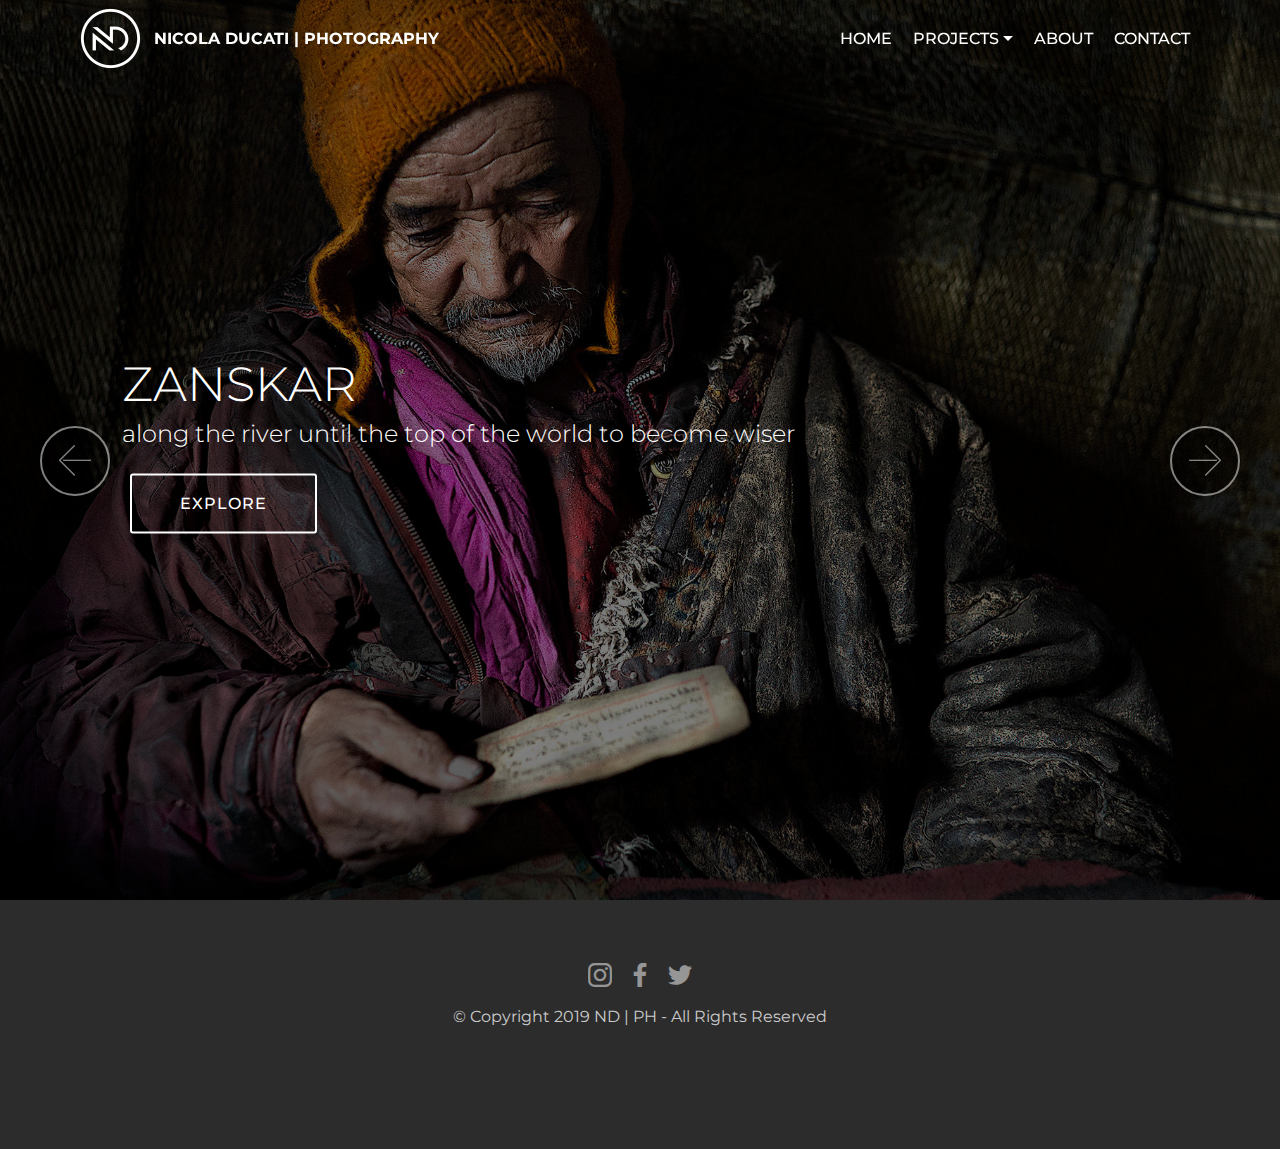
<file: index.html>
<!DOCTYPE html>
<html  >
<head>
  <!-- Site made with Mobirise Website Builder v4.10.15, https://mobirise.com -->
  <meta charset="UTF-8">
  <meta http-equiv="X-UA-Compatible" content="IE=edge">
  <meta name="generator" content="Mobirise v4.10.15, mobirise.com">
  <meta name="viewport" content="width=device-width, initial-scale=1, minimum-scale=1">
  <link rel="shortcut icon" href="assets/images/nd-logo-02-02-2-122x122.png" type="image/x-icon">
  <meta name="description" content="">
  
  <title>Home</title>
  <link rel="stylesheet" href="assets/web/assets/mobirise-icons/mobirise-icons.css">
  <link rel="stylesheet" href="assets/bootstrap/css/bootstrap.min.css">
  <link rel="stylesheet" href="assets/bootstrap/css/bootstrap-grid.min.css">
  <link rel="stylesheet" href="assets/bootstrap/css/bootstrap-reboot.min.css">
  <link rel="stylesheet" href="assets/socicon/css/styles.css">
  <link rel="stylesheet" href="assets/tether/tether.min.css">
  <link rel="stylesheet" href="assets/dropdown/css/style.css">
  <link rel="stylesheet" href="assets/theme/css/style.css">
  <link rel="preload" as="style" href="assets/mobirise/css/mbr-additional.css"><link rel="stylesheet" href="assets/mobirise/css/mbr-additional.css" type="text/css">
  
  
  
</head>
<body>
  <section class="menu cid-qTkzRZLJNu" once="menu" id="menu1-0">

    

    <nav class="navbar navbar-expand beta-menu navbar-dropdown align-items-center navbar-fixed-top navbar-toggleable-sm bg-color transparent">
        <button class="navbar-toggler navbar-toggler-right" type="button" data-toggle="collapse" data-target="#navbarSupportedContent" aria-controls="navbarSupportedContent" aria-expanded="false" aria-label="Toggle navigation">
            <div class="hamburger">
                <span></span>
                <span></span>
                <span></span>
                <span></span>
            </div>
        </button>
        <div class="menu-logo">
            <div class="navbar-brand">
                <span class="navbar-logo">
                    <a href="index.html">
                         <img src="assets/images/nd-logo-02-02-2-122x122.png" alt="Mobirise" title="" style="height: 3.8rem;">
                    </a>
                </span>
                <span class="navbar-caption-wrap"><a class="navbar-caption text-white display-4" href="index.html">NICOLA DUCATI | PHOTOGRAPHY</a></span>
            </div>
        </div>
        <div class="collapse navbar-collapse" id="navbarSupportedContent">
            <ul class="navbar-nav nav-dropdown nav-right" data-app-modern-menu="true"><li class="nav-item">
                    <a class="nav-link link text-white display-4" href="index.html">
                        
                        HOME</a>
                </li>
                <li class="nav-item dropdown">
                    <a class="nav-link link text-white dropdown-toggle display-4" href="https://mobirise.com" data-toggle="dropdown-submenu" aria-expanded="false">
                        
                        PROJECTS</a><div class="dropdown-menu"><a class="text-white dropdown-item display-4" href="page1.html">CHINA</a><a class="text-white dropdown-item display-4" href="page2.html" aria-expanded="false">MYANMAR</a></div>
                </li><li class="nav-item"><a class="nav-link link text-white display-4" href="page3.html">
                        
                        ABOUT</a></li><li class="nav-item"><a class="nav-link link text-white display-4" href="page4.html">
                        CONTACT</a></li></ul>
            
        </div>
    </nav>
</section>

<section class="engine"><a href="https://mobirise.info/z">best free website templates</a></section><section class="carousel slide cid-rDdjPNmlrg" data-interval="false" id="slider1-3">

    

    <div class="full-screen"><div class="mbr-slider slide carousel" data-pause="true" data-keyboard="false" data-ride="carousel" data-interval="8000"><div class="carousel-inner" role="listbox"><div class="carousel-item slider-fullscreen-image" data-bg-video-slide="false" style="background-image: url(assets/images/nic-899-1920x1278.jpg);"><div class="container container-slide"><div class="image_wrapper"><div class="mbr-overlay" style="background-color: rgb(0, 0, 0);"></div><img src="assets/images/nic-899-1920x1278.jpg"><div class="carousel-caption justify-content-center"><div class="col-10 align-left"><h2 class="mbr-fonts-style display-2">CHINA</h2><p class="lead mbr-text mbr-fonts-style display-5">an adventure among Miao People and the fishermen of Guilin</p><div class="mbr-section-btn" buttons="0"><a class="btn display-4 btn-white-outline" href="https://mobirise.com">EXPLORE</a> </div></div></div></div></div></div><div class="carousel-item slider-fullscreen-image" data-bg-video-slide="false" style="background-image: url(assets/images/nic-1938d-1920x1280.jpg);"><div class="container container-slide"><div class="image_wrapper"><div class="mbr-overlay" style="opacity: 0.5; background-color: rgb(0, 0, 0);"></div><img src="assets/images/nic-1938d-1920x1280.jpg"><div class="carousel-caption justify-content-center"><div class="col-10 align-left"><h2 class="mbr-fonts-style display-2">GUJARAT</h2><p class="lead mbr-text mbr-fonts-style display-5">from Ahmedabad to the Kutch desert finding nomadic tribes</p><div class="mbr-section-btn" buttons="0"><a class="btn display-7 btn-white-outline" href="https://mobirise.com">EXPLORE</a> </div></div></div></div></div></div><div class="carousel-item slider-fullscreen-image" data-bg-video-slide="false" style="background-image: url(assets/images/nic-4817-2000x1331.jpg);"><div class="container container-slide"><div class="image_wrapper"><div class="mbr-overlay" style="background-color: rgb(0, 0, 0);"></div><img src="assets/images/nic-4817-2000x1331.jpg"><div class="carousel-caption justify-content-center"><div class="col-10 align-left"><h2 class="mbr-fonts-style display-2">MYANMAR</h2><p class="lead mbr-text mbr-fonts-style display-5">magic pagodas hide quiteness and kindness</p><div class="mbr-section-btn" buttons="0"><a class="btn display-7 btn-white-outline" href="https://mobirise.com">EXPLORE</a> </div></div></div></div></div></div><div class="carousel-item slider-fullscreen-image active" data-bg-video-slide="false" style="background-image: url(assets/images/nic-274-1920x1278.jpg);"><div class="container container-slide"><div class="image_wrapper"><div class="mbr-overlay" style="background-color: rgb(0, 0, 0);"></div><img src="assets/images/nic-274-1920x1278.jpg"><div class="carousel-caption justify-content-center"><div class="col-10 align-left"><h2 class="mbr-fonts-style display-2">ZANSKAR</h2><p class="lead mbr-text mbr-fonts-style display-5">along the river until the top of the world to become wiser</p><div class="mbr-section-btn" buttons="0"><a class="btn display-7 btn-white-outline" href="https://mobirise.com">EXPLORE</a> </div></div></div></div></div></div><div class="carousel-item slider-fullscreen-image" data-bg-video-slide="false" style="background-image: url(assets/images/nic-612-1920x1280.jpg);"><div class="container container-slide"><div class="image_wrapper"><div class="mbr-overlay" style="background-color: rgb(0, 0, 0);"></div><img src="assets/images/nic-612-1920x1280.jpg"><div class="carousel-caption justify-content-center"><div class="col-10 align-left"><h2 class="mbr-fonts-style display-2">STEAL LIFE</h2><p class="lead mbr-text mbr-fonts-style display-5">sometimes life is harder than we expect, observing the survivors of the furnace</p><div class="mbr-section-btn" buttons="0"><a class="btn display-7 btn-white-outline" href="https://mobirise.com">EXPLORE</a> </div></div></div></div></div></div><div class="carousel-item slider-fullscreen-image" data-bg-video-slide="false" style="background-image: url(assets/images/nic-2546-1920x1280.jpg);"><div class="container container-slide"><div class="image_wrapper"><div class="mbr-overlay" style="background-color: rgb(0, 0, 0);"></div><img src="assets/images/nic-2546-1920x1280.jpg"><div class="carousel-caption justify-content-center"><div class="col-10 align-left"><h2 class="mbr-fonts-style display-2">AFGHANISTAN</h2><p class="lead mbr-text mbr-fonts-style display-5">dust and rock along the long way to reach the little Pamir</p><div class="mbr-section-btn" buttons="0"><a class="btn display-7 btn-white-outline" href="https://mobirise.com">EXPLORE</a> </div></div></div></div></div></div><div class="carousel-item slider-fullscreen-image" data-bg-video-slide="false" style="background-image: url(assets/images/dsc-146-1920x1280.jpg);"><div class="container container-slide"><div class="image_wrapper"><div class="mbr-overlay" style="background-color: rgb(0, 0, 0);"></div><img src="assets/images/dsc-146-1920x1280.jpg"><div class="carousel-caption justify-content-center"><div class="col-10 align-left"><h2 class="mbr-fonts-style display-2">ICELAND</h2><p class="lead mbr-text mbr-fonts-style display-5">the place where you want to go angain and again and again</p><div class="mbr-section-btn" buttons="0"><a class="btn display-7 btn-white-outline" href="https://mobirise.com">EXPLORE</a> </div></div></div></div></div></div></div><a data-app-prevent-settings="" class="carousel-control carousel-control-prev" role="button" data-slide="prev" href="#slider1-3"><span aria-hidden="true" class="mbri-left mbr-iconfont"></span><span class="sr-only">Previous</span></a><a data-app-prevent-settings="" class="carousel-control carousel-control-next" role="button" data-slide="next" href="#slider1-3"><span aria-hidden="true" class="mbri-right mbr-iconfont"></span><span class="sr-only">Next</span></a></div></div>

</section>

<section once="footers" class="cid-rDgDkRyuzs" id="footer7-a">

    

    

    <div class="container">
        <div class="media-container-row align-center mbr-white">
            <div class="row row-links">
                <ul class="foot-menu">
                    
                    
                    
                    
                    
                <li class="foot-menu-item mbr-fonts-style display-7"></li><li class="foot-menu-item mbr-fonts-style display-7"></li><li class="foot-menu-item mbr-fonts-style display-7"></li><li class="foot-menu-item mbr-fonts-style display-7"></li><li class="foot-menu-item mbr-fonts-style display-7"></li></ul>
            </div>
            <div class="row social-row">
                <div class="social-list align-right pb-2">
                    
                    
                    
                    
                    
                    
                <div class="soc-item">
                        <a href="https://www.instagram.com/nicola.ducati/" target="_blank">
                            <span class="mbr-iconfont mbr-iconfont-social socicon-instagram socicon"></span>
                        </a>
                    </div><div class="soc-item">
                        <a href="https://www.facebook.com/pages/Mobirise/1616226671953247" target="_blank">
                            <span class="socicon-facebook socicon mbr-iconfont mbr-iconfont-social"></span>
                        </a>
                    </div><div class="soc-item">
                        <a href="https://www.youtube.com/c/mobirise" target="_blank">
                            <span class="mbr-iconfont mbr-iconfont-social socicon-twitter socicon"></span>
                        </a>
                    </div></div>
            </div>
            <div class="row row-copirayt">
                <p class="mbr-text mb-0 mbr-fonts-style mbr-white align-center display-7">
                    © Copyright 2019 ND | PH - All Rights Reserved
                </p>
            </div>
        </div>
    </div>
</section>


  <script src="assets/web/assets/jquery/jquery.min.js"></script>
  <script src="assets/popper/popper.min.js"></script>
  <script src="assets/bootstrap/js/bootstrap.min.js"></script>
  <script src="assets/smoothscroll/smooth-scroll.js"></script>
  <script src="assets/ytplayer/jquery.mb.ytplayer.min.js"></script>
  <script src="assets/tether/tether.min.js"></script>
  <script src="assets/touchswipe/jquery.touch-swipe.min.js"></script>
  <script src="assets/bootstrapcarouselswipe/bootstrap-carousel-swipe.js"></script>
  <script src="assets/dropdown/js/nav-dropdown.js"></script>
  <script src="assets/dropdown/js/navbar-dropdown.js"></script>
  <script src="assets/vimeoplayer/jquery.mb.vimeo_player.js"></script>
  <script src="assets/theme/js/script.js"></script>
  <script src="assets/slidervideo/script.js"></script>
  
  
</body>
</html>
</file>
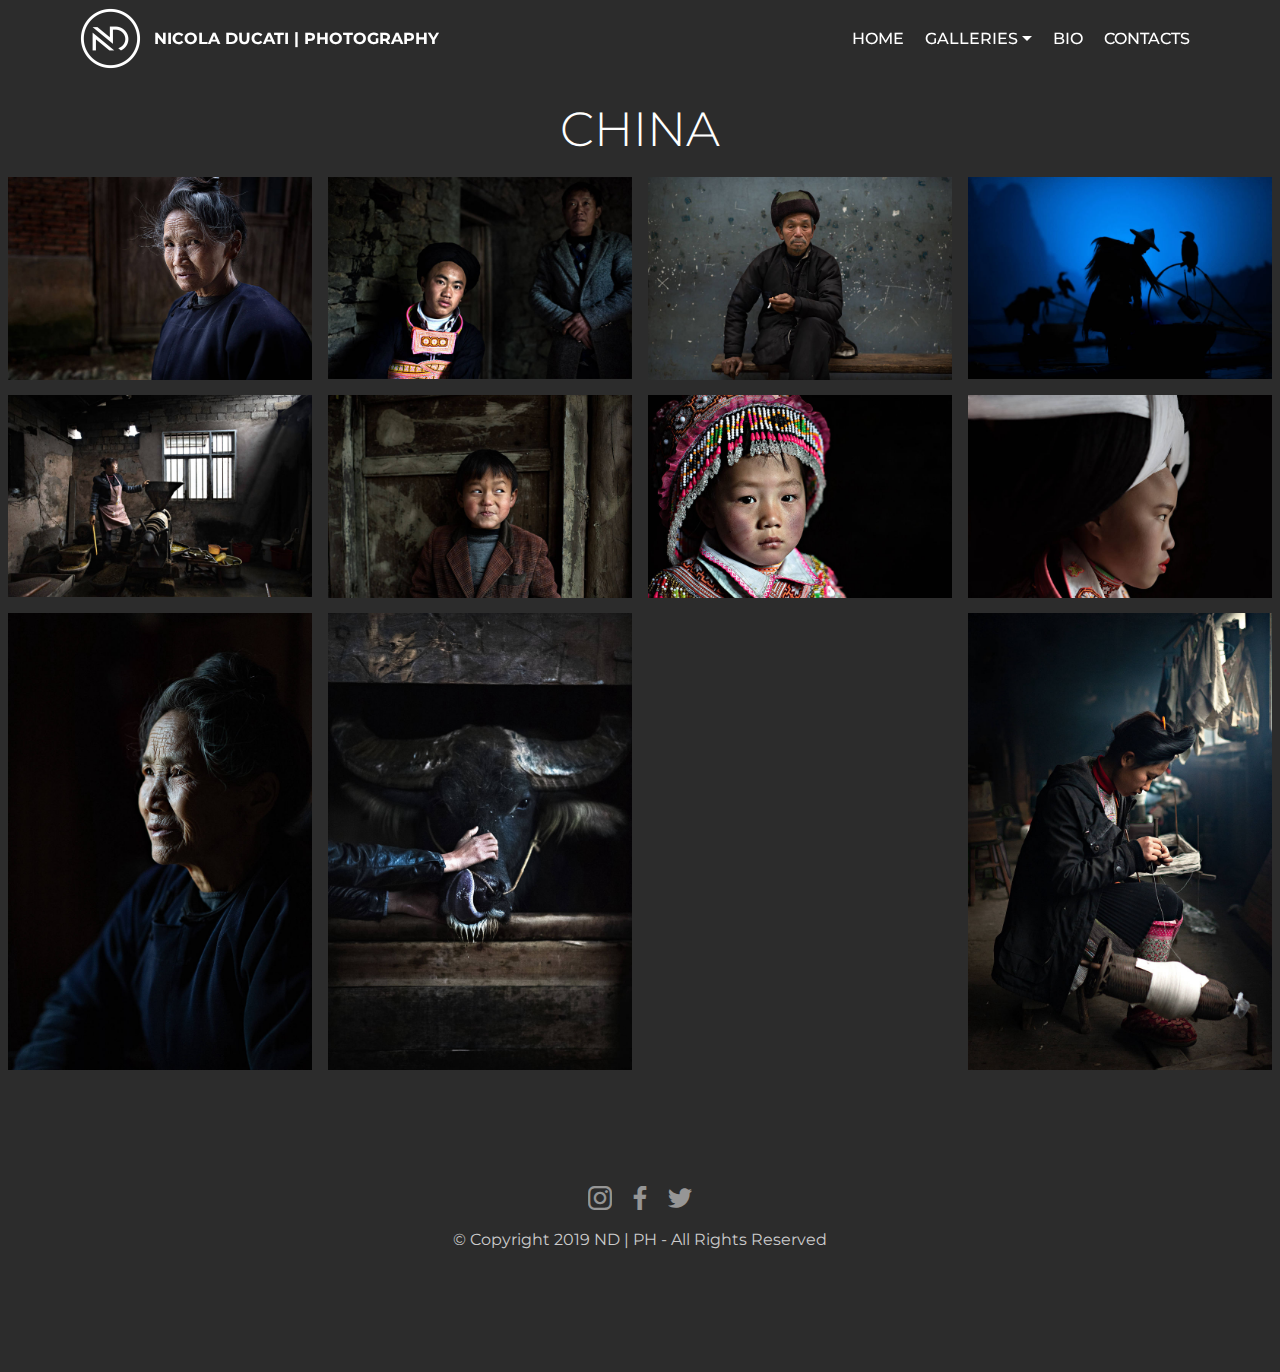
<file: page1.html>
<!DOCTYPE html>
<html  >
<head>
  <!-- Site made with Mobirise Website Builder v4.10.15, https://mobirise.com -->
  <meta charset="UTF-8">
  <meta http-equiv="X-UA-Compatible" content="IE=edge">
  <meta name="generator" content="Mobirise v4.10.15, mobirise.com">
  <meta name="viewport" content="width=device-width, initial-scale=1, minimum-scale=1">
  <link rel="shortcut icon" href="assets/images/nd-logo-02-02-2-122x122.png" type="image/x-icon">
  <meta name="description" content="CHINA">
  
  <title>CHINA</title>
  <link rel="stylesheet" href="assets/web/assets/mobirise-icons/mobirise-icons.css">
  <link rel="stylesheet" href="assets/bootstrap/css/bootstrap.min.css">
  <link rel="stylesheet" href="assets/bootstrap/css/bootstrap-grid.min.css">
  <link rel="stylesheet" href="assets/bootstrap/css/bootstrap-reboot.min.css">
  <link rel="stylesheet" href="assets/socicon/css/styles.css">
  <link rel="stylesheet" href="assets/tether/tether.min.css">
  <link rel="stylesheet" href="assets/dropdown/css/style.css">
  <link rel="stylesheet" href="assets/theme/css/style.css">
  <link rel="stylesheet" href="assets/gallery/style.css">
  <link rel="preload" as="style" href="assets/mobirise/css/mbr-additional.css"><link rel="stylesheet" href="assets/mobirise/css/mbr-additional.css" type="text/css">
  
  
  
</head>
<body>
  <section class="menu cid-qTkzRZLJNu" once="menu" id="menu1-b">

    

    <nav class="navbar navbar-expand beta-menu navbar-dropdown align-items-center navbar-fixed-top navbar-toggleable-sm bg-color transparent">
        <button class="navbar-toggler navbar-toggler-right" type="button" data-toggle="collapse" data-target="#navbarSupportedContent" aria-controls="navbarSupportedContent" aria-expanded="false" aria-label="Toggle navigation">
            <div class="hamburger">
                <span></span>
                <span></span>
                <span></span>
                <span></span>
            </div>
        </button>
        <div class="menu-logo">
            <div class="navbar-brand">
                <span class="navbar-logo">
                    <a href="index.html">
                         <img src="assets/images/nd-logo-02-02-2-122x122.png" alt="Mobirise" title="" style="height: 3.8rem;">
                    </a>
                </span>
                <span class="navbar-caption-wrap"><a class="navbar-caption text-white display-4" href="index.html">NICOLA DUCATI | PHOTOGRAPHY</a></span>
            </div>
        </div>
        <div class="collapse navbar-collapse" id="navbarSupportedContent">
            <ul class="navbar-nav nav-dropdown nav-right" data-app-modern-menu="true"><li class="nav-item">
                    <a class="nav-link link text-white display-4" href="index.html">
                        
                        HOME</a>
                </li>
                <li class="nav-item dropdown">
                    <a class="nav-link link text-white dropdown-toggle display-4" href="https://mobirise.com" data-toggle="dropdown-submenu" aria-expanded="false">
                        
                        GALLERIES</a><div class="dropdown-menu"><a class="text-white dropdown-item display-4" href="page1.html">CHINA</a><a class="text-white dropdown-item display-4" href="page2.html" aria-expanded="false">MYANMAR</a></div>
                </li><li class="nav-item"><a class="nav-link link text-white display-4" href="page3.html">
                        
                        BIO</a></li><li class="nav-item"><a class="nav-link link text-white display-4" href="page4.html">
                        CONTACTS</a></li></ul>
            
        </div>
    </nav>
</section>

<section class="engine"><a href="https://mobirise.info/q">responsive website templates</a></section><section class="mbr-section article content1 cid-rDh4C14pCn" id="content1-i">
    
     

    <div class="container">
        <div class="media-container-row">
            <div class="mbr-text col-12 mbr-fonts-style display-2 col-md-8"><p>CHINA</p></div>
        </div>
    </div>
</section>

<section class="mbr-gallery mbr-slider-carousel cid-rDgXWz5jnT" id="gallery1-e">

    

    <div>
        <div><!-- Filter --><!-- Gallery --><div class="mbr-gallery-row"><div class="mbr-gallery-layout-default"><div><div><div class="mbr-gallery-item mbr-gallery-item--p1" data-video-url="false" data-tags="Eccezionale"><div href="#lb-gallery1-e" data-slide-to="0" data-toggle="modal"><img src="assets/images/nic-899-1920x1278-800x533.jpg" alt="" title=""><span class="icon-focus"></span></div></div><div class="mbr-gallery-item mbr-gallery-item--p1" data-video-url="false" data-tags="Responsive"><div href="#lb-gallery1-e" data-slide-to="1" data-toggle="modal"><img src="assets/images/miaoboy-2000x1331-800x532.jpg" alt="" title=""><span class="icon-focus"></span></div></div><div class="mbr-gallery-item mbr-gallery-item--p1" data-video-url="false" data-tags="Creativa"><div href="#lb-gallery1-e" data-slide-to="2" data-toggle="modal"><img src="assets/images/nic-1348-sipa-1920x1278-800x533.jpg" alt="" title=""><span class="icon-focus"></span></div></div><div class="mbr-gallery-item mbr-gallery-item--p1" data-video-url="false" data-tags="Animata"><div href="#lb-gallery1-e" data-slide-to="3" data-toggle="modal"><img src="assets/images/nic-2212-hipa-2000x1331-800x532.jpg" alt="" title=""><span class="icon-focus"></span></div></div><div class="mbr-gallery-item mbr-gallery-item--p1" data-video-url="false" data-tags="Eccezionale"><div href="#lb-gallery1-e" data-slide-to="4" data-toggle="modal"><img src="assets/images/nic-8584-modifica-1920x1278-800x533.jpg" alt="" title=""><span class="icon-focus"></span></div></div><div class="mbr-gallery-item mbr-gallery-item--p1" data-video-url="false" data-tags="Eccezionale"><div href="#lb-gallery1-e" data-slide-to="5" data-toggle="modal"><img src="assets/images/nic-9310-sipa-1920x1278-800x533.jpg" alt="" title=""><span class="icon-focus"></span></div></div><div class="mbr-gallery-item mbr-gallery-item--p1" data-video-url="false" data-tags="Responsive"><div href="#lb-gallery1-e" data-slide-to="6" data-toggle="modal"><img src="assets/images/oilfactory-2000x1331-800x532.jpg" alt="" title=""><span class="icon-focus"></span></div></div><div class="mbr-gallery-item mbr-gallery-item--p1" data-video-url="false" data-tags="Animata"><div href="#lb-gallery1-e" data-slide-to="7" data-toggle="modal"><img src="assets/images/nic-9188-1920x1278-800x533.jpg" alt="" title=""><span class="icon-focus"></span></div></div><div class="mbr-gallery-item mbr-gallery-item--p1" data-video-url="false" data-tags="Eccezionale"><div href="#lb-gallery1-e" data-slide-to="8" data-toggle="modal"><img src="assets/images/nic-993-1921x2886-800x1202.jpg" alt="" title=""><span class="icon-focus"></span></div></div><div class="mbr-gallery-item mbr-gallery-item--p1" data-video-url="false" data-tags="Eccezionale"><div href="#lb-gallery1-e" data-slide-to="9" data-toggle="modal"><img src="assets/images/nic-1895-1920x2885-800x1202.jpg" alt="" title=""><span class="icon-focus"></span></div></div><div class="mbr-gallery-item mbr-gallery-item--p1" data-video-url="false" data-tags="Eccezionale"><div href="#lb-gallery1-e" data-slide-to="10" data-toggle="modal"><img src="assets/images/nic-1459-modifica-1920x2885-800x1202.jpg" alt="" title=""><span class="icon-focus"></span></div></div></div></div><div class="clearfix"></div></div></div><!-- Lightbox --><div data-app-prevent-settings="" class="mbr-slider modal fade carousel slide" tabindex="-1" data-keyboard="true" data-interval="false" id="lb-gallery1-e"><div class="modal-dialog"><div class="modal-content"><div class="modal-body"><div class="carousel-inner"><div class="carousel-item active"><img src="assets/images/nic-899-1920x1278.jpg" alt="" title=""></div><div class="carousel-item"><img src="assets/images/miaoboy-2000x1331.jpg" alt="" title=""></div><div class="carousel-item"><img src="assets/images/nic-1348-sipa-1920x1278.jpg" alt="" title=""></div><div class="carousel-item"><img src="assets/images/nic-2212-hipa-2000x1331.jpg" alt="" title=""></div><div class="carousel-item"><img src="assets/images/nic-8584-modifica-1920x1278.jpg" alt="" title=""></div><div class="carousel-item"><img src="assets/images/nic-9310-sipa-1920x1278.jpg" alt="" title=""></div><div class="carousel-item"><img src="assets/images/oilfactory-2000x1331.jpg" alt="" title=""></div><div class="carousel-item"><img src="assets/images/nic-9188-1920x1278.jpg" alt="" title=""></div><div class="carousel-item"><img src="assets/images/nic-993-1921x2886.jpg" alt="" title=""></div><div class="carousel-item"><img src="assets/images/nic-1895-1920x2885.jpg" alt="" title=""></div><div class="carousel-item"><img src="assets/images/nic-1459-modifica-1920x2885.jpg" alt="" title=""></div></div><a class="carousel-control carousel-control-prev" role="button" data-slide="prev" href="#lb-gallery1-e"><span class="mbri-left mbr-iconfont" aria-hidden="true"></span><span class="sr-only">Previous</span></a><a class="carousel-control carousel-control-next" role="button" data-slide="next" href="#lb-gallery1-e"><span class="mbri-right mbr-iconfont" aria-hidden="true"></span><span class="sr-only">Next</span></a><a class="close" href="#" role="button" data-dismiss="modal"><span class="sr-only">Close</span></a></div></div></div></div></div>
    </div>

</section>

<section once="footers" class="cid-rDgDkRyuzs" id="footer7-c">

    

    

    <div class="container">
        <div class="media-container-row align-center mbr-white">
            <div class="row row-links">
                <ul class="foot-menu">
                    
                    
                    
                    
                    
                <li class="foot-menu-item mbr-fonts-style display-7"></li><li class="foot-menu-item mbr-fonts-style display-7"></li><li class="foot-menu-item mbr-fonts-style display-7"></li><li class="foot-menu-item mbr-fonts-style display-7"></li><li class="foot-menu-item mbr-fonts-style display-7"></li></ul>
            </div>
            <div class="row social-row">
                <div class="social-list align-right pb-2">
                    
                    
                    
                    
                    
                    
                <div class="soc-item">
                        <a href="https://www.instagram.com/nicola.ducati/" target="_blank">
                            <span class="mbr-iconfont mbr-iconfont-social socicon-instagram socicon"></span>
                        </a>
                    </div><div class="soc-item">
                        <a href="https://www.facebook.com/pages/Mobirise/1616226671953247" target="_blank">
                            <span class="socicon-facebook socicon mbr-iconfont mbr-iconfont-social"></span>
                        </a>
                    </div><div class="soc-item">
                        <a href="https://www.youtube.com/c/mobirise" target="_blank">
                            <span class="mbr-iconfont mbr-iconfont-social socicon-twitter socicon"></span>
                        </a>
                    </div></div>
            </div>
            <div class="row row-copirayt">
                <p class="mbr-text mb-0 mbr-fonts-style mbr-white align-center display-7">
                    © Copyright 2019 ND | PH - All Rights Reserved
                </p>
            </div>
        </div>
    </div>
</section>


  <script src="assets/web/assets/jquery/jquery.min.js"></script>
  <script src="assets/popper/popper.min.js"></script>
  <script src="assets/bootstrap/js/bootstrap.min.js"></script>
  <script src="assets/smoothscroll/smooth-scroll.js"></script>
  <script src="assets/masonry/masonry.pkgd.min.js"></script>
  <script src="assets/imagesloaded/imagesloaded.pkgd.min.js"></script>
  <script src="assets/tether/tether.min.js"></script>
  <script src="assets/touchswipe/jquery.touch-swipe.min.js"></script>
  <script src="assets/vimeoplayer/jquery.mb.vimeo_player.js"></script>
  <script src="assets/dropdown/js/nav-dropdown.js"></script>
  <script src="assets/dropdown/js/navbar-dropdown.js"></script>
  <script src="assets/bootstrapcarouselswipe/bootstrap-carousel-swipe.js"></script>
  <script src="assets/theme/js/script.js"></script>
  <script src="assets/slidervideo/script.js"></script>
  <script src="assets/gallery/player.min.js"></script>
  <script src="assets/gallery/script.js"></script>
  
  
</body>
</html>
</file>
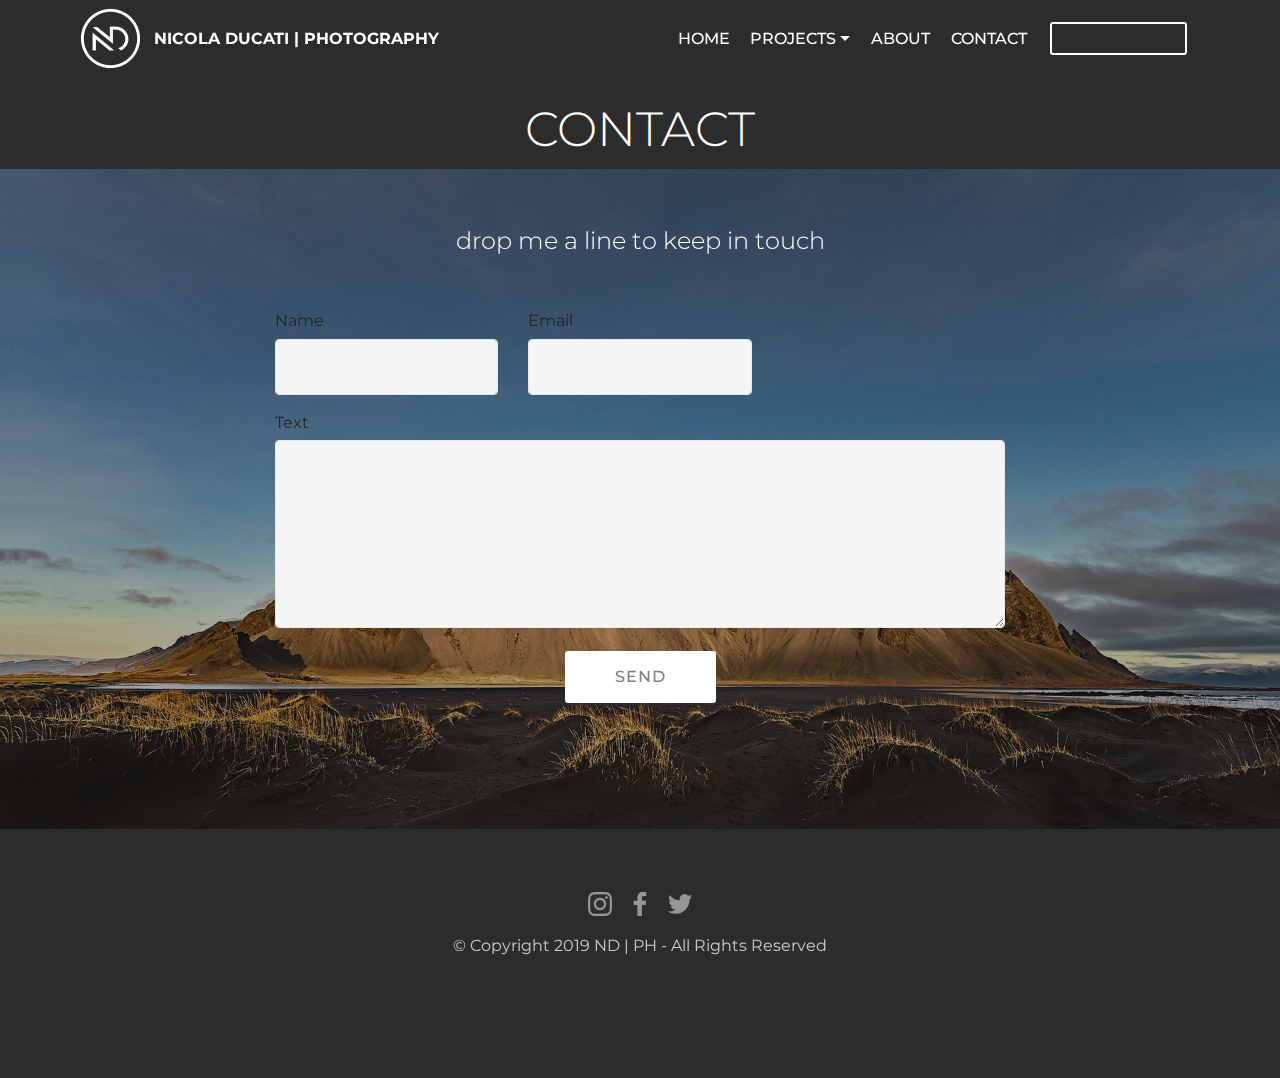
<file: page4.html>
<!DOCTYPE html>
<html  >
<head>
  <!-- Site made with Mobirise Website Builder v4.10.15, https://mobirise.com -->
  <meta charset="UTF-8">
  <meta http-equiv="X-UA-Compatible" content="IE=edge">
  <meta name="generator" content="Mobirise v4.10.15, mobirise.com">
  <meta name="viewport" content="width=device-width, initial-scale=1, minimum-scale=1">
  <link rel="shortcut icon" href="assets/images/nd-logo-02-02-2-122x122.png" type="image/x-icon">
  <meta name="description" content="CONTACT">
  
  <title>CONTACT</title>
  <link rel="stylesheet" href="assets/bootstrap/css/bootstrap.min.css">
  <link rel="stylesheet" href="assets/bootstrap/css/bootstrap-grid.min.css">
  <link rel="stylesheet" href="assets/bootstrap/css/bootstrap-reboot.min.css">
  <link rel="stylesheet" href="assets/tether/tether.min.css">
  <link rel="stylesheet" href="assets/socicon/css/styles.css">
  <link rel="stylesheet" href="assets/dropdown/css/style.css">
  <link rel="stylesheet" href="assets/theme/css/style.css">
  <link rel="preload" as="style" href="assets/mobirise/css/mbr-additional.css"><link rel="stylesheet" href="assets/mobirise/css/mbr-additional.css" type="text/css">
  
  
  
</head>
<body>
  <section class="menu cid-rDhfsDHDDK" once="menu" id="menu1-w">

    

    <nav class="navbar navbar-expand beta-menu navbar-dropdown align-items-center navbar-fixed-top navbar-toggleable-sm bg-color transparent">
        <button class="navbar-toggler navbar-toggler-right" type="button" data-toggle="collapse" data-target="#navbarSupportedContent" aria-controls="navbarSupportedContent" aria-expanded="false" aria-label="Toggle navigation">
            <div class="hamburger">
                <span></span>
                <span></span>
                <span></span>
                <span></span>
            </div>
        </button>
        <div class="menu-logo">
            <div class="navbar-brand">
                <span class="navbar-logo">
                    <a href="index.html">
                         <img src="assets/images/nd-logo-02-02-2-122x122.png" alt="Mobirise" title="" style="height: 3.8rem;">
                    </a>
                </span>
                <span class="navbar-caption-wrap"><a class="navbar-caption text-white display-4" href="index.html">NICOLA DUCATI | PHOTOGRAPHY</a></span>
            </div>
        </div>
        <div class="collapse navbar-collapse" id="navbarSupportedContent">
            <ul class="navbar-nav nav-dropdown" data-app-modern-menu="true"><li class="nav-item">
                    <a class="nav-link link text-white display-4" href="index.html">
                        
                        HOME</a>
                </li>
                <li class="nav-item dropdown">
                    <a class="nav-link link text-white dropdown-toggle display-4" href="https://mobirise.com" data-toggle="dropdown-submenu" aria-expanded="false">
                        
                        PROJECTS</a><div class="dropdown-menu"><a class="text-white dropdown-item display-4" href="page1.html">CHINA</a><a class="text-white dropdown-item display-4" href="page2.html" aria-expanded="false">MYANMAR</a></div>
                </li><li class="nav-item"><a class="nav-link link text-white display-4" href="page3.html">
                        
                        ABOUT</a></li><li class="nav-item"><a class="nav-link link text-white display-4" href="page4.html">
                        CONTACT</a></li></ul>
            <div class="navbar-buttons mbr-section-btn"><a class="btn btn-sm btn-white-outline display-4" href="https://mobirise.com">
                    &nbsp; &nbsp; &nbsp; &nbsp; &nbsp; &nbsp; &nbsp; &nbsp; &nbsp;</a></div>
        </div>
    </nav>
</section>

<section class="engine"><a href="https://mobirise.info/h">create a web page</a></section><section class="mbr-section article content1 cid-rDhfsCXyCZ" id="content1-u">
    
     

    <div class="container">
        <div class="media-container-row">
            <div class="mbr-text col-12 mbr-fonts-style display-2 col-md-12"><p>CONTACT</p></div>
        </div>
    </div>
</section>

<section class="mbr-section form1 cid-rDhhCbStJe mbr-parallax-background" id="form1-11">

    

    <div class="mbr-overlay" style="opacity: 0.4; background-color: rgb(35, 35, 35);">
    </div>
    <div class="container">
        <div class="row justify-content-center">
            <div class="title col-12 col-lg-8">
                
                <h3 class="mbr-section-subtitle align-center mbr-light pb-3 mbr-fonts-style display-5">
                    drop me a line to keep in touch</h3>
            </div>
        </div>
    </div>
    <div class="container">
        <div class="row justify-content-center">
            <div class="media-container-column col-lg-8" data-form-type="formoid">
                <!---Formbuilder Form--->
                <form action="https://mobirise.com/" method="POST" class="mbr-form form-with-styler" data-form-title="Mobirise Form"><input type="hidden" name="email" data-form-email="true" value="NaABVXJuRrpjz36tGFAlsU/55P9xlhY40mfJHgIX/w/ONG0yX7STagV+OARtQa8f3VYY8UUeGFz45Vk2LMP9g88ZQ5GLqa14Gy3QkfGe2VnOSZwkOGuSS0PQDert8e94">
                    <div class="row">
                        <div hidden="hidden" data-form-alert="" class="alert alert-success col-12">Message sent. Thank you!</div>
                        <div hidden="hidden" data-form-alert-danger="" class="alert alert-danger col-12">
                        </div>
                    </div>
                    <div class="dragArea row">
                        <div class="col-md-4  form-group" data-for="name">
                            <label for="name-form1-11" class="form-control-label mbr-fonts-style display-7">Name</label>
                            <input type="text" name="name" data-form-field="Name" required="required" class="form-control display-7" id="name-form1-11">
                        </div>
                        <div class="col-md-4  form-group" data-for="email">
                            <label for="email-form1-11" class="form-control-label mbr-fonts-style display-7">Email</label>
                            <input type="email" name="email" data-form-field="Email" required="required" class="form-control display-7" id="email-form1-11">
                        </div>
                        
                        <div data-for="message" class="col-md-12 form-group">
                            <label for="message-form1-11" class="form-control-label mbr-fonts-style display-7">Text</label>
                            <textarea name="message" data-form-field="Message" class="form-control display-7" id="message-form1-11"></textarea>
                        </div>
                        <div class="col-md-12 input-group-btn align-center"><button type="submit" class="btn btn-form btn-white display-4">SEND</button></div>
                    </div>
                </form><!---Formbuilder Form--->
            </div>
        </div>
    </div>
</section>

<section once="footers" class="cid-rDhfsE1MPe" id="footer7-x">

    

    

    <div class="container">
        <div class="media-container-row align-center mbr-white">
            <div class="row row-links">
                <ul class="foot-menu">
                    
                    
                    
                    
                    
                <li class="foot-menu-item mbr-fonts-style display-7"></li><li class="foot-menu-item mbr-fonts-style display-7"></li><li class="foot-menu-item mbr-fonts-style display-7"></li><li class="foot-menu-item mbr-fonts-style display-7"></li><li class="foot-menu-item mbr-fonts-style display-7"></li></ul>
            </div>
            <div class="row social-row">
                <div class="social-list align-right pb-2">
                    
                    
                    
                    
                    
                    
                <div class="soc-item">
                        <a href="https://www.instagram.com/nicola.ducati/" target="_blank">
                            <span class="mbr-iconfont mbr-iconfont-social socicon-instagram socicon"></span>
                        </a>
                    </div><div class="soc-item">
                        <a href="https://www.facebook.com/pages/Mobirise/1616226671953247" target="_blank">
                            <span class="socicon-facebook socicon mbr-iconfont mbr-iconfont-social"></span>
                        </a>
                    </div><div class="soc-item">
                        <a href="https://www.youtube.com/c/mobirise" target="_blank">
                            <span class="mbr-iconfont mbr-iconfont-social socicon-twitter socicon"></span>
                        </a>
                    </div></div>
            </div>
            <div class="row row-copirayt">
                <p class="mbr-text mb-0 mbr-fonts-style mbr-white align-center display-7">
                    © Copyright 2019 ND | PH - All Rights Reserved
                </p>
            </div>
        </div>
    </div>
</section>


  <script src="assets/web/assets/jquery/jquery.min.js"></script>
  <script src="assets/popper/popper.min.js"></script>
  <script src="assets/bootstrap/js/bootstrap.min.js"></script>
  <script src="assets/tether/tether.min.js"></script>
  <script src="assets/smoothscroll/smooth-scroll.js"></script>
  <script src="assets/parallax/jarallax.min.js"></script>
  <script src="assets/dropdown/js/nav-dropdown.js"></script>
  <script src="assets/dropdown/js/navbar-dropdown.js"></script>
  <script src="assets/touchswipe/jquery.touch-swipe.min.js"></script>
  <script src="assets/theme/js/script.js"></script>
  <script src="assets/formoid/formoid.min.js"></script>
  
  
</body>
</html>
</file>
<file: assets/web/assets/mobirise-icons/mobirise-icons.css>
@font-face {
  font-family: 'MobiriseIcons';
  src:  url('mobirise-icons.eot?spat4u');
  src:  url('mobirise-icons.eot?spat4u#iefix') format('embedded-opentype'),
    url('mobirise-icons.ttf?spat4u') format('truetype'),
    url('mobirise-icons.woff?spat4u') format('woff'),
    url('mobirise-icons.svg?spat4u#MobiriseIcons') format('svg');
  font-weight: normal;
  font-style: normal;
  font-display: swap;
}

[class^="mbri-"], [class*=" mbri-"] {
  /* use !important to prevent issues with browser extensions that change fonts */
  font-family: MobiriseIcons !important;
  speak: none;
  font-style: normal;
  font-weight: normal;
  font-variant: normal;
  text-transform: none;
  line-height: 1;

  /* Better Font Rendering =========== */
  -webkit-font-smoothing: antialiased;
  -moz-osx-font-smoothing: grayscale;
}

.mbri-add-submenu:before {
  content: "\e900";
}
.mbri-alert:before {
  content: "\e901";
}
.mbri-align-center:before {
  content: "\e902";
}
.mbri-align-justify:before {
  content: "\e903";
}
.mbri-align-left:before {
  content: "\e904";
}
.mbri-align-right:before {
  content: "\e905";
}
.mbri-android:before {
  content: "\e906";
}
.mbri-apple:before {
  content: "\e907";
}
.mbri-arrow-down:before {
  content: "\e908";
}
.mbri-arrow-next:before {
  content: "\e909";
}
.mbri-arrow-prev:before {
  content: "\e90a";
}
.mbri-arrow-up:before {
  content: "\e90b";
}
.mbri-bold:before {
  content: "\e90c";
}
.mbri-bookmark:before {
  content: "\e90d";
}
.mbri-bootstrap:before {
  content: "\e90e";
}
.mbri-briefcase:before {
  content: "\e90f";
}
.mbri-browse:before {
  content: "\e910";
}
.mbri-bulleted-list:before {
  content: "\e911";
}
.mbri-calendar:before {
  content: "\e912";
}
.mbri-camera:before {
  content: "\e913";
}
.mbri-cart-add:before {
  content: "\e914";
}
.mbri-cart-full:before {
  content: "\e915";
}
.mbri-cash:before {
  content: "\e916";
}
.mbri-change-style:before {
  content: "\e917";
}
.mbri-chat:before {
  content: "\e918";
}
.mbri-clock:before {
  content: "\e919";
}
.mbri-close:before {
  content: "\e91a";
}
.mbri-cloud:before {
  content: "\e91b";
}
.mbri-code:before {
  content: "\e91c";
}
.mbri-contact-form:before {
  content: "\e91d";
}
.mbri-credit-card:before {
  content: "\e91e";
}
.mbri-cursor-click:before {
  content: "\e91f";
}
.mbri-cust-feedback:before {
  content: "\e920";
}
.mbri-database:before {
  content: "\e921";
}
.mbri-delivery:before {
  content: "\e922";
}
.mbri-desktop:before {
  content: "\e923";
}
.mbri-devices:before {
  content: "\e924";
}
.mbri-down:before {
  content: "\e925";
}
.mbri-download:before {
  content: "\e989";
}
.mbri-drag-n-drop:before {
  content: "\e927";
}
.mbri-drag-n-drop2:before {
  content: "\e928";
}
.mbri-edit:before {
  content: "\e929";
}
.mbri-edit2:before {
  content: "\e92a";
}
.mbri-error:before {
  content: "\e92b";
}
.mbri-extension:before {
  content: "\e92c";
}
.mbri-features:before {
  content: "\e92d";
}
.mbri-file:before {
  content: "\e92e";
}
.mbri-flag:before {
  content: "\e92f";
}
.mbri-folder:before {
  content: "\e930";
}
.mbri-gift:before {
  content: "\e931";
}
.mbri-github:before {
  content: "\e932";
}
.mbri-globe:before {
  content: "\e933";
}
.mbri-globe-2:before {
  content: "\e934";
}
.mbri-growing-chart:before {
  content: "\e935";
}
.mbri-hearth:before {
  content: "\e936";
}
.mbri-help:before {
  content: "\e937";
}
.mbri-home:before {
  content: "\e938";
}
.mbri-hot-cup:before {
  content: "\e939";
}
.mbri-idea:before {
  content: "\e93a";
}
.mbri-image-gallery:before {
  content: "\e93b";
}
.mbri-image-slider:before {
  content: "\e93c";
}
.mbri-info:before {
  content: "\e93d";
}
.mbri-italic:before {
  content: "\e93e";
}
.mbri-key:before {
  content: "\e93f";
}
.mbri-laptop:before {
  content: "\e940";
}
.mbri-layers:before {
  content: "\e941";
}
.mbri-left-right:before {
  content: "\e942";
}
.mbri-left:before {
  content: "\e943";
}
.mbri-letter:before {
  content: "\e944";
}
.mbri-like:before {
  content: "\e945";
}
.mbri-link:before {
  content: "\e946";
}
.mbri-lock:before {
  content: "\e947";
}
.mbri-login:before {
  content: "\e948";
}
.mbri-logout:before {
  content: "\e949";
}
.mbri-magic-stick:before {
  content: "\e94a";
}
.mbri-map-pin:before {
  content: "\e94b";
}
.mbri-menu:before {
  content: "\e94c";
}
.mbri-mobile:before {
  content: "\e94d";
}
.mbri-mobile2:before {
  content: "\e94e";
}
.mbri-mobirise:before {
  content: "\e94f";
}
.mbri-more-horizontal:before {
  content: "\e950";
}
.mbri-more-vertical:before {
  content: "\e951";
}
.mbri-music:before {
  content: "\e952";
}
.mbri-new-file:before {
  content: "\e953";
}
.mbri-numbered-list:before {
  content: "\e954";
}
.mbri-opened-folder:before {
  content: "\e955";
}
.mbri-pages:before {
  content: "\e956";
}
.mbri-paper-plane:before {
  content: "\e957";
}
.mbri-paperclip:before {
  content: "\e958";
}
.mbri-photo:before {
  content: "\e959";
}
.mbri-photos:before {
  content: "\e95a";
}
.mbri-pin:before {
  content: "\e95b";
}
.mbri-play:before {
  content: "\e95c";
}
.mbri-plus:before {
  content: "\e95d";
}
.mbri-preview:before {
  content: "\e95e";
}
.mbri-print:before {
  content: "\e95f";
}
.mbri-protect:before {
  content: "\e960";
}
.mbri-question:before {
  content: "\e961";
}
.mbri-quote-left:before {
  content: "\e962";
}
.mbri-quote-right:before {
  content: "\e963";
}
.mbri-refresh:before {
  content: "\e964";
}
.mbri-responsive:before {
  content: "\e965";
}
.mbri-right:before {
  content: "\e966";
}
.mbri-rocket:before {
  content: "\e967";
}
.mbri-sad-face:before {
  content: "\e968";
}
.mbri-sale:before {
  content: "\e969";
}
.mbri-save:before {
  content: "\e96a";
}
.mbri-search:before {
  content: "\e96b";
}
.mbri-setting:before {
  content: "\e96c";
}
.mbri-setting2:before {
  content: "\e96d";
}
.mbri-setting3:before {
  content: "\e96e";
}
.mbri-share:before {
  content: "\e96f";
}
.mbri-shopping-bag:before {
  content: "\e970";
}
.mbri-shopping-basket:before {
  content: "\e971";
}
.mbri-shopping-cart:before {
  content: "\e972";
}
.mbri-sites:before {
  content: "\e973";
}
.mbri-smile-face:before {
  content: "\e974";
}
.mbri-speed:before {
  content: "\e975";
}
.mbri-star:before {
  content: "\e976";
}
.mbri-success:before {
  content: "\e977";
}
.mbri-sun:before {
  content: "\e978";
}
.mbri-sun2:before {
  content: "\e979";
}
.mbri-tablet:before {
  content: "\e97a";
}
.mbri-tablet-vertical:before {
  content: "\e97b";
}
.mbri-target:before {
  content: "\e97c";
}
.mbri-timer:before {
  content: "\e97d";
}
.mbri-to-ftp:before {
  content: "\e97e";
}
.mbri-to-local-drive:before {
  content: "\e97f";
}
.mbri-touch-swipe:before {
  content: "\e980";
}
.mbri-touch:before {
  content: "\e981";
}
.mbri-trash:before {
  content: "\e982";
}
.mbri-underline:before {
  content: "\e983";
}
.mbri-unlink:before {
  content: "\e984";
}
.mbri-unlock:before {
  content: "\e985";
}
.mbri-up-down:before {
  content: "\e986";
}
.mbri-up:before {
  content: "\e987";
}
.mbri-update:before {
  content: "\e988";
}
.mbri-upload:before {
 content: "\e926"; 
}
.mbri-user:before {
  content: "\e98a";
}
.mbri-user2:before {
  content: "\e98b";
}
.mbri-users:before {
  content: "\e98c";
}
.mbri-video:before {
  content: "\e98d";
}
.mbri-video-play:before {
  content: "\e98e";
}
.mbri-watch:before {
  content: "\e98f";
}
.mbri-website-theme:before {
  content: "\e990";
}
.mbri-wifi:before {
  content: "\e991";
}
.mbri-windows:before {
  content: "\e992";
}
.mbri-zoom-out:before {
  content: "\e993";
}
.mbri-redo:before {
  content: "\e994";
}
.mbri-undo:before {
  content: "\e995";
}
</file>
<file: assets/socicon/css/styles.css>
@charset "UTF-8";

@font-face {
  font-family: "socicon";
  src:url("../fonts/socicon.eot");
  src:url("../fonts/socicon.eot?#iefix") format("embedded-opentype"),
    url("../fonts/socicon.woff") format("woff"),
    url("../fonts/socicon.ttf") format("truetype"),
    url("../fonts/socicon.svg#socicon") format("svg");
  font-weight: normal;
  font-style: normal;
  font-display:swap;
}

[data-icon]:before {
  font-family: "socicon" !important;
  content: attr(data-icon);
  font-style: normal !important;
  font-weight: normal !important;
  font-variant: normal !important;
  text-transform: none !important;
  speak: none;
  line-height: 1;
  -webkit-font-smoothing: antialiased;
  -moz-osx-font-smoothing: grayscale;
}

[class^="socicon-"]:before,
[class*=" socicon-"]:before {
  font-family: "socicon" !important;
  font-style: normal !important;
  font-weight: normal !important;
  font-variant: normal !important;
  text-transform: none !important;
  speak: none;
  line-height: 1;
  -webkit-font-smoothing: antialiased;
  -moz-osx-font-smoothing: grayscale;
}

.socicon-modelmayhem:before {
  content: "\e000";
}
.socicon-mixcloud:before {
  content: "\e001";
}
.socicon-drupal:before {
  content: "\e002";
}
.socicon-swarm:before {
  content: "\e003";
}
.socicon-istock:before {
  content: "\e004";
}
.socicon-yammer:before {
  content: "\e005";
}
.socicon-ello:before {
  content: "\e006";
}
.socicon-stackoverflow:before {
  content: "\e007";
}
.socicon-persona:before {
  content: "\e008";
}
.socicon-triplej:before {
  content: "\e009";
}
.socicon-houzz:before {
  content: "\e00a";
}
.socicon-rss:before {
  content: "\e00b";
}
.socicon-paypal:before {
  content: "\e00c";
}
.socicon-odnoklassniki:before {
  content: "\e00d";
}
.socicon-airbnb:before {
  content: "\e00e";
}
.socicon-periscope:before {
  content: "\e00f";
}
.socicon-outlook:before {
  content: "\e010";
}
.socicon-coderwall:before {
  content: "\e011";
}
.socicon-tripadvisor:before {
  content: "\e012";
}
.socicon-appnet:before {
  content: "\e013";
}
.socicon-goodreads:before {
  content: "\e014";
}
.socicon-tripit:before {
  content: "\e015";
}
.socicon-lanyrd:before {
  content: "\e016";
}
.socicon-slideshare:before {
  content: "\e017";
}
.socicon-buffer:before {
  content: "\e018";
}
.socicon-disqus:before {
  content: "\e019";
}
.socicon-vkontakte:before {
  content: "\e01a";
}
.socicon-whatsapp:before {
  content: "\e01b";
}
.socicon-patreon:before {
  content: "\e01c";
}
.socicon-storehouse:before {
  content: "\e01d";
}
.socicon-pocket:before {
  content: "\e01e";
}
.socicon-mail:before {
  content: "\e01f";
}
.socicon-blogger:before {
  content: "\e020";
}
.socicon-technorati:before {
  content: "\e021";
}
.socicon-reddit:before {
  content: "\e022";
}
.socicon-dribbble:before {
  content: "\e023";
}
.socicon-stumbleupon:before {
  content: "\e024";
}
.socicon-digg:before {
  content: "\e025";
}
.socicon-envato:before {
  content: "\e026";
}
.socicon-behance:before {
  content: "\e027";
}
.socicon-delicious:before {
  content: "\e028";
}
.socicon-deviantart:before {
  content: "\e029";
}
.socicon-forrst:before {
  content: "\e02a";
}
.socicon-play:before {
  content: "\e02b";
}
.socicon-zerply:before {
  content: "\e02c";
}
.socicon-wikipedia:before {
  content: "\e02d";
}
.socicon-apple:before {
  content: "\e02e";
}
.socicon-flattr:before {
  content: "\e02f";
}
.socicon-github:before {
  content: "\e030";
}
.socicon-renren:before {
  content: "\e031";
}
.socicon-friendfeed:before {
  content: "\e032";
}
.socicon-newsvine:before {
  content: "\e033";
}
.socicon-identica:before {
  content: "\e034";
}
.socicon-bebo:before {
  content: "\e035";
}
.socicon-zynga:before {
  content: "\e036";
}
.socicon-steam:before {
  content: "\e037";
}
.socicon-xbox:before {
  content: "\e038";
}
.socicon-windows:before {
  content: "\e039";
}
.socicon-qq:before {
  content: "\e03a";
}
.socicon-douban:before {
  content: "\e03b";
}
.socicon-meetup:before {
  content: "\e03c";
}
.socicon-playstation:before {
  content: "\e03d";
}
.socicon-android:before {
  content: "\e03e";
}
.socicon-snapchat:before {
  content: "\e03f";
}
.socicon-twitter:before {
  content: "\e040";
}
.socicon-facebook:before {
  content: "\e041";
}
.socicon-googleplus:before {
  content: "\e042";
}
.socicon-pinterest:before {
  content: "\e043";
}
.socicon-foursquare:before {
  content: "\e044";
}
.socicon-yahoo:before {
  content: "\e045";
}
.socicon-skype:before {
  content: "\e046";
}
.socicon-yelp:before {
  content: "\e047";
}
.socicon-feedburner:before {
  content: "\e048";
}
.socicon-linkedin:before {
  content: "\e049";
}
.socicon-viadeo:before {
  content: "\e04a";
}
.socicon-xing:before {
  content: "\e04b";
}
.socicon-myspace:before {
  content: "\e04c";
}
.socicon-soundcloud:before {
  content: "\e04d";
}
.socicon-spotify:before {
  content: "\e04e";
}
.socicon-grooveshark:before {
  content: "\e04f";
}
.socicon-lastfm:before {
  content: "\e050";
}
.socicon-youtube:before {
  content: "\e051";
}
.socicon-vimeo:before {
  content: "\e052";
}
.socicon-dailymotion:before {
  content: "\e053";
}
.socicon-vine:before {
  content: "\e054";
}
.socicon-flickr:before {
  content: "\e055";
}
.socicon-500px:before {
  content: "\e056";
}
.socicon-wordpress:before {
  content: "\e058";
}
.socicon-tumblr:before {
  content: "\e059";
}
.socicon-twitch:before {
  content: "\e05a";
}
.socicon-8tracks:before {
  content: "\e05b";
}
.socicon-amazon:before {
  content: "\e05c";
}
.socicon-icq:before {
  content: "\e05d";
}
.socicon-smugmug:before {
  content: "\e05e";
}
.socicon-ravelry:before {
  content: "\e05f";
}
.socicon-weibo:before {
  content: "\e060";
}
.socicon-baidu:before {
  content: "\e061";
}
.socicon-angellist:before {
  content: "\e062";
}
.socicon-ebay:before {
  content: "\e063";
}
.socicon-imdb:before {
  content: "\e064";
}
.socicon-stayfriends:before {
  content: "\e065";
}
.socicon-residentadvisor:before {
  content: "\e066";
}
.socicon-google:before {
  content: "\e067";
}
.socicon-yandex:before {
  content: "\e068";
}
.socicon-sharethis:before {
  content: "\e069";
}
.socicon-bandcamp:before {
  content: "\e06a";
}
.socicon-itunes:before {
  content: "\e06b";
}
.socicon-deezer:before {
  content: "\e06c";
}
.socicon-telegram:before {
  content: "\e06e";
}
.socicon-openid:before {
  content: "\e06f";
}
.socicon-amplement:before {
  content: "\e070";
}
.socicon-viber:before {
  content: "\e071";
}
.socicon-zomato:before {
  content: "\e072";
}
.socicon-draugiem:before {
  content: "\e074";
}
.socicon-endomodo:before {
  content: "\e075";
}
.socicon-filmweb:before {
  content: "\e076";
}
.socicon-stackexchange:before {
  content: "\e077";
}
.socicon-wykop:before {
  content: "\e078";
}
.socicon-teamspeak:before {
  content: "\e079";
}
.socicon-teamviewer:before {
  content: "\e07a";
}
.socicon-ventrilo:before {
  content: "\e07b";
}
.socicon-younow:before {
  content: "\e07c";
}
.socicon-raidcall:before {
  content: "\e07d";
}
.socicon-mumble:before {
  content: "\e07e";
}
.socicon-medium:before {
  content: "\e06d";
}
.socicon-bebee:before {
  content: "\e07f";
}
.socicon-hitbox:before {
  content: "\e080";
}
.socicon-reverbnation:before {
  content: "\e081";
}
.socicon-formulr:before {
  content: "\e082";
}
.socicon-instagram:before {
  content: "\e057";
}
.socicon-battlenet:before {
  content: "\e083";
}
.socicon-chrome:before {
  content: "\e084";
}
.socicon-discord:before {
  content: "\e086";
}
.socicon-issuu:before {
  content: "\e087";
}
.socicon-macos:before {
  content: "\e088";
}
.socicon-firefox:before {
  content: "\e089";
}
.socicon-opera:before {
  content: "\e08d";
}
.socicon-keybase:before {
  content: "\e090";
}
.socicon-alliance:before {
  content: "\e091";
}
.socicon-livejournal:before {
  content: "\e092";
}
.socicon-googlephotos:before {
  content: "\e093";
}
.socicon-horde:before {
  content: "\e094";
}
.socicon-etsy:before {
  content: "\e095";
}
.socicon-zapier:before {
  content: "\e096";
}
.socicon-google-scholar:before {
  content: "\e097";
}
.socicon-researchgate:before {
  content: "\e098";
}
.socicon-wechat:before {
  content: "\e099";
}
.socicon-strava:before {
  content: "\e09a";
}
.socicon-line:before {
  content: "\e09b";
}
.socicon-lyft:before {
  content: "\e09c";
}
.socicon-uber:before {
  content: "\e09d";
}
.socicon-songkick:before {
  content: "\e09e";
}
.socicon-viewbug:before {
  content: "\e09f";
}
.socicon-googlegroups:before {
  content: "\e0a0";
}
.socicon-quora:before {
  content: "\e073";
}
.socicon-diablo:before {
  content: "\e085";
}
.socicon-blizzard:before {
  content: "\e0a1";
}
.socicon-hearthstone:before {
  content: "\e08b";
}
.socicon-heroes:before {
  content: "\e08a";
}
.socicon-overwatch:before {
  content: "\e08c";
}
.socicon-warcraft:before {
  content: "\e08e";
}
.socicon-starcraft:before {
  content: "\e08f";
}
.socicon-beam:before {
  content: "\e0a2";
}
.socicon-curse:before {
  content: "\e0a3";
}
.socicon-player:before {
  content: "\e0a4";
}
.socicon-streamjar:before {
  content: "\e0a5";
}
.socicon-nintendo:before {
  content: "\e0a6";
}
.socicon-hellocoton:before {
  content: "\e0a7";
}
</file>
<file: assets/dropdown/css/style.css>
.navbar-dropdown {
  left: 0;
  padding: 0;
  position: absolute;
  right: 0;
  top: 0;
  transition: all 0.45s ease;
  z-index: 1030;
  background: #282828; }
  .navbar-dropdown .navbar-logo {
    margin-right: 0.8rem;
    transition: margin 0.3s ease-in-out;
    vertical-align: middle; }
    .navbar-dropdown .navbar-logo img {
      height: 3.125rem;
      transition: all 0.3s ease-in-out; }
    .navbar-dropdown .navbar-logo.mbr-iconfont {
      font-size: 3.125rem;
      line-height: 3.125rem; }
  .navbar-dropdown .navbar-caption {
    font-weight: 700;
    white-space: normal;
    vertical-align: -4px;
    line-height: 3.125rem !important; }
    .navbar-dropdown .navbar-caption, .navbar-dropdown .navbar-caption:hover {
      color: inherit;
      text-decoration: none; }
  .navbar-dropdown .mbr-iconfont + .navbar-caption {
    vertical-align: -1px; }
  .navbar-dropdown.navbar-fixed-top {
    position: fixed; }
  .navbar-dropdown .navbar-brand span {
    vertical-align: -4px; }
  .navbar-dropdown.bg-color.transparent {
    background: none; }
  .navbar-dropdown.navbar-short .navbar-brand {
    padding: 0.625rem 0; }
    .navbar-dropdown.navbar-short .navbar-brand span {
      vertical-align: -1px; }
  .navbar-dropdown.navbar-short .navbar-caption {
    line-height: 2.375rem !important;
    vertical-align: -2px; }
  .navbar-dropdown.navbar-short .navbar-logo {
    margin-right: 0.5rem; }
    .navbar-dropdown.navbar-short .navbar-logo img {
      height: 2.375rem; }
    .navbar-dropdown.navbar-short .navbar-logo.mbr-iconfont {
      font-size: 2.375rem;
      line-height: 2.375rem; }
  .navbar-dropdown.navbar-short .mbr-table-cell {
    height: 3.625rem; }
  .navbar-dropdown .navbar-close {
    left: 0.6875rem;
    position: fixed;
    top: 0.75rem;
    z-index: 1000; }
  .navbar-dropdown .hamburger-icon {
    content: "";
    display: inline-block;
    vertical-align: middle;
    width: 16px;
    -webkit-box-shadow: 0 -6px 0 1px #282828,0 0 0 1px #282828,0 6px 0 1px #282828;
    -moz-box-shadow: 0 -6px 0 1px #282828,0 0 0 1px #282828,0 6px 0 1px #282828;
    box-shadow: 0 -6px 0 1px #282828,0 0 0 1px #282828,0 6px 0 1px #282828; }

.dropdown-menu .dropdown-toggle[data-toggle="dropdown-submenu"]::after {
  border-bottom: 0.35em solid transparent;
  border-left: 0.35em solid;
  border-right: 0;
  border-top: 0.35em solid transparent;
  margin-left: 0.3rem; }

.dropdown-menu .dropdown-item:focus {
  outline: 0; }

.nav-dropdown {
  font-size: 0.75rem;
  font-weight: 500;
  height: auto !important; }
  .nav-dropdown .nav-btn {
    padding-left: 1rem; }
  .nav-dropdown .link {
    margin: .667em 1.667em;
    font-weight: 500;
    padding: 0;
    transition: color .2s ease-in-out; }
    .nav-dropdown .link.dropdown-toggle {
      margin-right: 2.583em; }
      .nav-dropdown .link.dropdown-toggle::after {
        margin-left: .25rem;
        border-top: 0.35em solid;
        border-right: 0.35em solid transparent;
        border-left: 0.35em solid transparent;
        border-bottom: 0; }
      .nav-dropdown .link.dropdown-toggle[aria-expanded="true"] {
        margin: 0;
        padding: 0.667em 3.263em  0.667em 1.667em; }
  .nav-dropdown .link::after,
  .nav-dropdown .dropdown-item::after {
    color: inherit; }
  .nav-dropdown .btn {
    font-size: 0.75rem;
    font-weight: 700;
    letter-spacing: 0;
    margin-bottom: 0;
    padding-left: 1.25rem;
    padding-right: 1.25rem; }
  .nav-dropdown .dropdown-menu {
    border-radius: 0;
    border: 0;
    left: 0;
    margin: 0;
    padding-bottom: 1.25rem;
    padding-top: 1.25rem;
    position: relative; }
  .nav-dropdown .dropdown-submenu {
    margin-left: 0.125rem;
    top: 0; }
  .nav-dropdown .dropdown-item {
    font-weight: 500;
    line-height: 2;
    padding: 0.3846em 4.615em 0.3846em 1.5385em;
    position: relative;
    transition: color .2s ease-in-out, background-color .2s ease-in-out; }
    .nav-dropdown .dropdown-item::after {
      margin-top: -0.3077em;
      position: absolute;
      right: 1.1538em;
      top: 50%; }
    .nav-dropdown .dropdown-item:focus, .nav-dropdown .dropdown-item:hover {
      background: none; }

@media (max-width: 767px) {
  .nav-dropdown.navbar-toggleable-sm {
    bottom: 0;
    display: none;
    left: 0;
    overflow-x: hidden;
    position: fixed;
    top: 0;
    transform: translateX(-100%);
    -ms-transform: translateX(-100%);
    -webkit-transform: translateX(-100%);
    width: 18.75rem;
    z-index: 999; } }
.nav-dropdown.navbar-toggleable-xl {
  bottom: 0;
  display: none;
  left: 0;
  overflow-x: hidden;
  position: fixed;
  top: 0;
  transform: translateX(-100%);
  -ms-transform: translateX(-100%);
  -webkit-transform: translateX(-100%);
  width: 18.75rem;
  z-index: 999; }

.nav-dropdown-sm {
  display: block !important;
  overflow-x: hidden;
  overflow: auto;
  padding-top: 3.875rem; }
  .nav-dropdown-sm::after {
    content: "";
    display: block;
    height: 3rem;
    width: 100%; }
  .nav-dropdown-sm.collapse.in ~ .navbar-close {
    display: block !important; }
  .nav-dropdown-sm.collapsing, .nav-dropdown-sm.collapse.in {
    transform: translateX(0);
    -ms-transform: translateX(0);
    -webkit-transform: translateX(0);
    transition: all 0.25s ease-out;
    -webkit-transition: all 0.25s ease-out;
    background: #282828; }
  .nav-dropdown-sm.collapsing[aria-expanded="false"] {
    transform: translateX(-100%);
    -ms-transform: translateX(-100%);
    -webkit-transform: translateX(-100%); }
  .nav-dropdown-sm .nav-item {
    display: block;
    margin-left: 0 !important;
    padding-left: 0; }
  .nav-dropdown-sm .link,
  .nav-dropdown-sm .dropdown-item {
    border-top: 1px dotted rgba(255, 255, 255, 0.1);
    font-size: 0.8125rem;
    line-height: 1.6;
    margin: 0 !important;
    padding: 0.875rem 2.4rem 0.875rem 1.5625rem !important;
    position: relative;
    white-space: normal; }
    .nav-dropdown-sm .link:focus, .nav-dropdown-sm .link:hover,
    .nav-dropdown-sm .dropdown-item:focus,
    .nav-dropdown-sm .dropdown-item:hover {
      background: rgba(0, 0, 0, 0.2) !important;
      color: #c0a375; }
  .nav-dropdown-sm .nav-btn {
    position: relative;
    padding: 1.5625rem 1.5625rem 0 1.5625rem; }
    .nav-dropdown-sm .nav-btn::before {
      border-top: 1px dotted rgba(255, 255, 255, 0.1);
      content: "";
      left: 0;
      position: absolute;
      top: 0;
      width: 100%; }
    .nav-dropdown-sm .nav-btn + .nav-btn {
      padding-top: 0.625rem; }
      .nav-dropdown-sm .nav-btn + .nav-btn::before {
        display: none; }
  .nav-dropdown-sm .btn {
    padding: 0.625rem 0; }
  .nav-dropdown-sm .dropdown-toggle[data-toggle="dropdown-submenu"]::after {
    margin-left: .25rem;
    border-top: 0.35em solid;
    border-right: 0.35em solid transparent;
    border-left: 0.35em solid transparent;
    border-bottom: 0; }
  .nav-dropdown-sm .dropdown-toggle[data-toggle="dropdown-submenu"][aria-expanded="true"]::after {
    border-top: 0;
    border-right: 0.35em solid transparent;
    border-left: 0.35em solid transparent;
    border-bottom: 0.35em solid; }
  .nav-dropdown-sm .dropdown-menu {
    margin: 0;
    padding: 0;
    position: relative;
    top: 0;
    left: 0;
    width: 100%;
    border: 0;
    float: none;
    border-radius: 0;
    background: none; }
  .nav-dropdown-sm .dropdown-submenu {
    left: 100%;
    margin-left: 0.125rem;
    margin-top: -1.25rem;
    top: 0; }

.navbar-toggleable-sm .nav-dropdown .dropdown-menu {
  position: absolute; }

.navbar-toggleable-sm .nav-dropdown .dropdown-submenu {
  left: 100%;
  margin-left: 0.125rem;
  margin-top: -1.25rem;
  top: 0; }

.navbar-toggleable-sm.opened .nav-dropdown .dropdown-menu {
  position: relative; }

.navbar-toggleable-sm.opened .nav-dropdown .dropdown-submenu {
  left: 0;
  margin-left: 00rem;
  margin-top: 0rem;
  top: 0; }

.is-builder .nav-dropdown.collapsing {
  transition: none !important; }

/*# sourceMappingURL=style.css.map */
</file>
<file: assets/theme/css/style.css>
/*!
 * Mobirise v4 theme (https://mobirise.com/)
 * Copyright 2017 Mobirise
 */
section {
  background-color: #eeeeee;
}

body {
  font-style: normal;
  line-height: 1.5;
}

section,
.container,
.container-fluid {
  position: relative;
  word-wrap: break-word;
}

a.mbr-iconfont:hover {
  text-decoration: none;
}

.article .lead p,
.article .lead ul,
.article .lead ol,
.article .lead pre,
.article .lead blockquote {
  margin-bottom: 0;
}

ul,
ol,
pre,
blockquote {
  margin-bottom: 2.3125rem;
}

pre {
  background: #f4f4f4;
  padding: 10px 24px;
  white-space: pre-wrap;
}

.inactive {
  -webkit-user-select: none;
  -moz-user-select: none;
  -ms-user-select: none;
  user-select: none;
  pointer-events: none;
  -webkit-user-drag: none;
  user-drag: none;
}

.mbr-section__comments .row {
  justify-content: center;
  -webkit-justify-content: center;
}

a {
  font-style: normal;
  font-weight: 400;
  cursor: pointer;
}

a, a:hover {
  text-decoration: none;
}

figure {
  margin-bottom: 0;
}

body {
  color: #232323;
}

h1,
h2,
h3,
h4,
h5,
h6,
.h1,
.h2,
.h3,
.h4,
.h5,
.h6,
.display-1,
.display-2,
.display-3,
.display-4 {
  line-height: 1;
  word-break: break-word;
  word-wrap: break-word;
}

b,
strong {
  font-weight: bold;
}

blockquote {
  padding: 10px 0 10px 20px;
  position: relative;
  border-left: 2px solid;
  border-color: #ff3366;
}

input:-webkit-autofill, input:-webkit-autofill:hover, input:-webkit-autofill:focus, input:-webkit-autofill:active {
  transition-delay: 9999s;
  transition-property: background-color, color;
}

textarea[type='hidden'] {
  display: none;
}

body {
  position: relative;
}

section {
  background-position: 50% 50%;
  background-repeat: no-repeat;
  background-size: cover;
}

section .mbr-background-video,
section .mbr-background-video-preview {
  position: absolute;
  bottom: 0;
  left: 0;
  right: 0;
  top: 0;
}

.hidden {
  visibility: hidden;
}

.mbr-z-index20 {
  z-index: 20;
}

/*! Base colors */
.mbr-white {
  color: #ffffff;
}

.mbr-black {
  color: #000000;
}

.mbr-bg-white {
  background-color: #ffffff;
}

.mbr-bg-black {
  background-color: #000000;
}

/*! Text-aligns */
.align-left {
  text-align: left;
}

.align-center {
  text-align: center;
}

.align-right {
  text-align: right;
}

@media (max-width: 767px) {
  .align-left,
  .align-center,
  .align-right,
  .mbr-section-btn,
  .mbr-section-title {
    text-align: center;
  }
}

/*! Font-weight  */
.mbr-light {
  font-weight: 300;
}

.mbr-regular {
  font-weight: 400;
}

.mbr-semibold {
  font-weight: 500;
}

.mbr-bold {
  font-weight: 700;
}

/*! Media  */
.media-size-item {
  -webkit-flex: 1 1 auto;
  -moz-flex: 1 1 auto;
  -ms-flex: 1 1 auto;
  -o-flex: 1 1 auto;
  flex: 1 1 auto;
}

.media-content {
  -webkit-flex-basis: 100%;
  flex-basis: 100%;
}

.media-container-row {
  display: -ms-flexbox;
  display: -webkit-flex;
  display: flex;
  -webkit-flex-direction: row;
  -ms-flex-direction: row;
  flex-direction: row;
  -webkit-flex-wrap: wrap;
  -ms-flex-wrap: wrap;
  flex-wrap: wrap;
  -webkit-justify-content: center;
  -ms-flex-pack: center;
  justify-content: center;
  -webkit-align-content: center;
  -ms-flex-line-pack: center;
  align-content: center;
  -webkit-align-items: start;
  -ms-flex-align: start;
  align-items: start;
}

.media-container-row .media-size-item {
  width: 400px;
}

.media-container-column {
  display: -ms-flexbox;
  display: -webkit-flex;
  display: flex;
  -webkit-flex-direction: column;
  -ms-flex-direction: column;
  flex-direction: column;
  -webkit-flex-wrap: wrap;
  -ms-flex-wrap: wrap;
  flex-wrap: wrap;
  -webkit-justify-content: center;
  -ms-flex-pack: center;
  justify-content: center;
  -webkit-align-content: center;
  -ms-flex-line-pack: center;
  align-content: center;
  -webkit-align-items: stretch;
  -ms-flex-align: stretch;
  align-items: stretch;
}

.media-container-column > * {
  width: 100%;
}

@media (min-width: 992px) {
  .media-container-row {
    -webkit-flex-wrap: nowrap;
    -ms-flex-wrap: nowrap;
    flex-wrap: nowrap;
  }
}

figure {
  overflow: hidden;
}

figure[mbr-media-size] {
  transition: width 0.1s;
}

.mbr-figure img,
.mbr-figure iframe {
  display: block;
  width: 100%;
}

.card {
  background-color: transparent;
  border: none;
}

.card-box {
  width: 100%;
}

.card-img {
  text-align: center;
  flex-shrink: 0;
  -webkit-flex-shrink: 0;
}

.media {
  max-width: 100%;
  margin: 0 auto;
}

.mbr-figure {
  -ms-flex-item-align: center;
  -ms-grid-row-align: center;
  -webkit-align-self: center;
  align-self: center;
}

.media-container > div {
  max-width: 100%;
}

.mbr-figure img,
.card-img img {
  width: 100%;
}

@media (max-width: 991px) {
  .media-size-item {
    width: auto !important;
  }
  .media {
    width: auto;
  }
  .mbr-figure {
    width: 100% !important;
  }
}

/*! Buttons */
.btn {
  font-weight: 500;
  border-width: 2px;
  font-style: normal;
  letter-spacing: 1px;
  margin: .4rem .8rem;
  white-space: normal;
  -webkit-transition: all .3s ease-in-out;
  -moz-transition: all .3s ease-in-out;
  transition: all .3s ease-in-out;
  display: inline-flex;
  align-items: center;
  justify-content: center;
  word-break: break-word;
  -webkit-align-items: center;
  -webkit-justify-content: center;
  display: -webkit-inline-flex;
}

.btn-sm {
  font-weight: 500;
  letter-spacing: 1px;
  -webkit-transition: all .3s ease-in-out;
  -moz-transition: all .3s ease-in-out;
  transition: all .3s ease-in-out;
}

.btn-md {
  font-weight: 500;
  letter-spacing: 1px;
  margin: .4rem .8rem !important;
  -webkit-transition: all .3s ease-in-out;
  -moz-transition: all .3s ease-in-out;
  transition: all .3s ease-in-out;
}

.btn-lg {
  font-weight: 500;
  letter-spacing: 1px;
  margin: .4rem .8rem !important;
  -webkit-transition: all .3s ease-in-out;
  -moz-transition: all .3s ease-in-out;
  transition: all .3s ease-in-out;
}

.mbr-section-btn {
  margin-left: -0.25rem;
  margin-right: -0.25rem;
  font-size: 0;
}

nav .mbr-section-btn {
  margin-left: 0rem;
  margin-right: 0rem;
}

.btn-form {
  border-radius: 0;
}

.btn-form:hover {
  cursor: pointer;
}

/*! Btn icon margin */
.btn .mbr-iconfont,
.btn.btn-sm .mbr-iconfont {
  cursor: pointer;
  margin-right: 0.5rem;
}

.btn.btn-md .mbr-iconfont,
.btn.btn-md .mbr-iconfont {
  margin-right: 0.8rem;
}

.mbr-regular {
  font-weight: 400;
}

.mbr-semibold {
  font-weight: 500;
}

.mbr-bold {
  font-weight: 700;
}

[type='submit'] {
  -webkit-appearance: none;
}

/*! Full-screen */
.mbr-fullscreen .mbr-overlay {
  min-height: 100vh;
}

.mbr-fullscreen {
  display: flex;
  display: -webkit-flex;
  display: -moz-flex;
  display: -ms-flex;
  display: -o-flex;
  align-items: center;
  -webkit-align-items: center;
  min-height: 100vh;
  padding-top: 3rem;
  padding-bottom: 3rem;
}

/*! Map */
.map {
  height: 25rem;
  position: relative;
}

.map iframe {
  width: 100%;
  height: 100%;
}

.mbr-overlay {
  background-color: #000;
  bottom: 0;
  left: 0;
  opacity: .5;
  position: absolute;
  right: 0;
  top: 0;
  z-index: 0;
  pointer-events: none;
}

/* Form */
blockquote {
  font-style: italic;
  padding: 10px 0 10px 20px;
  font-size: 1.09rem;
  position: relative;
  border-width: 3px;
}

.form-control {
  background-color: #f5f5f5;
  box-shadow: none;
  color: #565656;
  line-height: 1.43;
  min-height: 3.5em;
  padding: 1.07em .5em;
}

.form-control, .form-control:focus {
  border: 1px solid #e8e8e8;
}

.form-active .form-control:invalid {
  border-color: red;
}

.form-control-label {
  position: relative;
  cursor: pointer;
  margin-bottom: .357em;
  padding: 0;
}

.alert {
  color: #ffffff;
  border-radius: 0;
  border: 0;
  font-size: .875rem;
  line-height: 1.5;
  margin-bottom: 1.875rem;
  padding: 1.25rem;
  position: relative;
}

.alert.alert-form::after {
  background-color: inherit;
  bottom: -7px;
  content: "";
  display: block;
  height: 14px;
  left: 50%;
  margin-left: -7px;
  position: absolute;
  transform: rotate(45deg);
  width: 14px;
  -webkit-transform: rotate(45deg);
}

.form-asterisk {
  font-family: initial;
  position: absolute;
  top: -2px;
  font-weight: normal;
}

/*! Scroll to top arrow */
#scrollToTop a i:before {
  content: '';
  position: absolute;
  height: 40%;
  top: 25%;
  background: #fff;
  width: 2px;
  left: calc(50% - 1px);
}

#scrollToTop a i:after {
  content: '';
  position: absolute;
  display: block;
  border-top: 2px solid #fff;
  border-right: 2px solid #fff;
  width: 40%;
  height: 40%;
  left: 30%;
  bottom: 30%;
  transform: rotate(135deg);
  -webkit-transform: rotate(135deg);
}

.mbr-arrow-up {
  bottom: 25px;
  right: 90px;
  position: fixed;
  text-align: right;
  z-index: 5000;
  color: #ffffff;
  font-size: 32px;
  transform: rotate(180deg);
  -webkit-transform: rotate(180deg);
}

.mbr-arrow-up a {
  background: rgba(0, 0, 0, 0.2);
  border-radius: 3px;
  color: #fff;
  display: inline-block;
  height: 60px;
  width: 60px;
  outline-style: none !important;
  position: relative;
  text-decoration: none;
  transition: all 0.3s ease-in-out;
  cursor: pointer;
  text-align: center;
}

.mbr-arrow-up a:hover {
  background-color: rgba(0, 0, 0, 0.4);
}

.mbr-arrow-up a i {
  line-height: 60px;
}

.mbr-arrow-up-icon {
  display: block;
  color: #fff;
}

.mbr-arrow-up-icon::before {
  content: '\203a';
  display: inline-block;
  font-family: serif;
  font-size: 32px;
  line-height: 1;
  font-style: normal;
  position: relative;
  top: 6px;
  left: -4px;
  -webkit-transform: rotate(-90deg);
  transform: rotate(-90deg);
}

/*! Arrow Down */
.mbr-arrow {
  position: absolute;
  bottom: 45px;
  left: 50%;
  width: 60px;
  height: 60px;
  cursor: pointer;
  background-color: rgba(80, 80, 80, 0.5);
  border-radius: 50%;
  -webkit-transform: translateX(-50%);
  transform: translateX(-50%);
}

.mbr-arrow > a {
  display: inline-block;
  text-decoration: none;
  outline-style: none;
  -webkit-animation: arrowdown 1.7s ease-in-out infinite;
  animation: arrowdown 1.7s ease-in-out infinite;
}

.mbr-arrow > a > i {
  position: absolute;
  top: -2px;
  left: 15px;
  font-size: 2rem;
}

@keyframes arrowdown {
  0% {
    transform: translateY(0px);
    -webkit-transform: translateY(0px);
  }
  50% {
    transform: translateY(-5px);
    -webkit-transform: translateY(-5px);
  }
  100% {
    transform: translateY(0px);
    -webkit-transform: translateY(0px);
  }
}

@-webkit-keyframes arrowdown {
  0% {
    transform: translateY(0px);
    -webkit-transform: translateY(0px);
  }
  50% {
    transform: translateY(-5px);
    -webkit-transform: translateY(-5px);
  }
  100% {
    transform: translateY(0px);
    -webkit-transform: translateY(0px);
  }
}

@media (max-width: 500px) {
  .mbr-arrow-up {
    left: 50%;
    right: auto;
    transform: translateX(-50%) rotate(180deg);
    -webkit-transform: translateX(-50%) rotate(180deg);
  }
}

/*Gradients animation*/
@keyframes gradient-animation {
  from {
    background-position: 0% 100%;
    animation-timing-function: ease-in-out;
  }
  to {
    background-position: 100% 0%;
    animation-timing-function: ease-in-out;
  }
}

@-webkit-keyframes gradient-animation {
  from {
    background-position: 0% 100%;
    animation-timing-function: ease-in-out;
  }
  to {
    background-position: 100% 0%;
    animation-timing-function: ease-in-out;
  }
}

.bg-gradient {
  background-size: 200% 200%;
  animation: gradient-animation 5s infinite alternate;
  -webkit-animation: gradient-animation 5s infinite alternate;
}

.menu .navbar-brand {
  display: -webkit-flex;
}

.menu .navbar-brand span {
  display: flex;
  display: -webkit-flex;
}

.menu .navbar-brand .navbar-caption-wrap {
  display: -webkit-flex;
}

.menu .navbar-brand .navbar-logo img {
  display: -webkit-flex;
}

@media (min-width: 768px) and (max-width: 1023px) {
  .menu .navbar-toggleable-sm .navbar-nav {
    display: -webkit-box;
    display: -webkit-flex;
    display: -ms-flexbox;
  }
}

@media (max-width: 1023px) {
  .menu .navbar-collapse {
    max-height: 93.5vh;
  }
  .menu .navbar-collapse.show {
    overflow: auto;
  }
}

@media (min-width: 1024px) {
  .menu .navbar-nav.nav-dropdown {
    display: -webkit-flex;
  }
  .menu .navbar-toggleable-sm .navbar-collapse {
    display: -webkit-flex !important;
  }
  .menu .collapsed .navbar-collapse {
    max-height: 93.5vh;
  }
  .menu .collapsed .navbar-collapse.show {
    overflow: auto;
  }
}

@media (max-width: 767px) {
  .menu .navbar-collapse {
    max-height: 80vh;
  }
}

/* Others*/
.note-check a[data-value=Rubik] {
  font-style: normal;
}

.mbr-arrow a {
  color: #ffffff;
}

@media (max-width: 767px) {
  .mbr-arrow {
    display: none;
  }
}

.navbar {
  display: -webkit-flex;
  -webkit-flex-wrap: wrap;
  -webkit-align-items: center;
  -webkit-justify-content: space-between;
}

.navbar-collapse {
  -webkit-flex-basis: 100%;
  -webkit-flex-grow: 1;
  -webkit-align-items: center;
}

.nav-dropdown .link {
  padding: 0.667em 1.667em !important;
  margin: 0 !important;
}

.nav {
  display: -webkit-flex;
  -webkit-flex-wrap: wrap;
}

.row {
  display: -webkit-flex;
  -webkit-flex-wrap: wrap;
}

.justify-content-center {
  -webkit-justify-content: center;
}

.form-inline {
  display: -webkit-flex;
  -webkit-flex-flow: row wrap;
  -webkit-align-items: center;
}

.card-wrapper {
  -webkit-flex: 1;
}

.carousel-control {
  z-index: 10;
  display: -webkit-flex;
  -webkit-align-items: center;
  -webkit-justify-content: center;
}

.carousel-controls {
  display: -webkit-flex;
}

.media {
  display: -webkit-flex;
}

.form-group:focus {
  outline: none;
}

.jq-selectbox__select {
  padding: 1.07em 0.5em;
  position: absolute;
  top: 0;
  left: 0;
  width: 100%;
}

.jq-selectbox__dropdown {
  position: absolute;
  top: 100% !important;
  left: 0 !important;
  width: 100% !important;
}

.jq-selectbox__trigger-arrow {
  transform: translateY(-50%);
}

.jq-selectbox li {
  padding: 1.07em 0.5em;
}

input[type='range'] {
  padding-left: 0 !important;
  padding-right: 0 !important;
}

.modal-dialog,
.modal-content {
  height: 100%;
}

.modal-dialog .carousel-inner {
  height: 100%;
}

.carousel-item {
  text-align: center;
}

.carousel-item img {
  margin: auto;
}

.navbar-toggler {
  -webkit-align-self: flex-start;
  -ms-flex-item-align: start;
  align-self: flex-start;
  padding: 0.25rem 0.75rem;
  font-size: 1.25rem;
  line-height: 1;
  background: transparent;
  border: 1px solid transparent;
  -webkit-border-radius: 0.25rem;
  border-radius: 0.25rem;
}

.navbar-toggler:focus,
.navbar-toggler:hover {
  text-decoration: none;
}

.navbar-toggler-icon {
  display: inline-block;
  width: 1.5em;
  height: 1.5em;
  vertical-align: middle;
  content: '';
  background: no-repeat center center;
  -webkit-background-size: 100% 100%;
  -o-background-size: 100% 100%;
  background-size: 100% 100%;
}

.navbar-toggler-left {
  position: absolute;
  left: 1rem;
}

.navbar-toggler-right {
  position: absolute;
  right: 1rem;
}

@media (max-width: 575px) {
  .navbar-toggleable .navbar-nav .dropdown-menu {
    position: static;
    float: none;
  }
  .navbar-toggleable > .container {
    padding-right: 0;
    padding-left: 0;
  }
}

@media (min-width: 576px) {
  .navbar-toggleable {
    -webkit-box-orient: horizontal;
    -webkit-box-direction: normal;
    -webkit-flex-direction: row;
    -ms-flex-direction: row;
    flex-direction: row;
    -webkit-flex-wrap: nowrap;
    -ms-flex-wrap: nowrap;
    flex-wrap: nowrap;
    -webkit-box-align: center;
    -webkit-align-items: center;
    -ms-flex-align: center;
    align-items: center;
  }
  .navbar-toggleable .navbar-nav {
    -webkit-box-orient: horizontal;
    -webkit-box-direction: normal;
    -webkit-flex-direction: row;
    -ms-flex-direction: row;
    flex-direction: row;
  }
  .navbar-toggleable .navbar-nav .nav-link {
    padding-right: 0.5rem;
    padding-left: 0.5rem;
  }
  .navbar-toggleable > .container {
    display: -webkit-box;
    display: -webkit-flex;
    display: -ms-flexbox;
    display: flex;
    -webkit-flex-wrap: nowrap;
    -ms-flex-wrap: nowrap;
    flex-wrap: nowrap;
    -webkit-box-align: center;
    -webkit-align-items: center;
    -ms-flex-align: center;
    align-items: center;
  }
  .navbar-toggleable .navbar-collapse {
    display: -webkit-box !important;
    display: -webkit-flex !important;
    display: -ms-flexbox !important;
    display: flex !important;
    width: 100%;
  }
  .navbar-toggleable .navbar-toggler {
    display: none;
  }
}

@media (max-width: 767px) {
  .navbar-toggleable-sm .navbar-nav .dropdown-menu {
    position: static;
    float: none;
  }
  .navbar-toggleable-sm > .container {
    padding-right: 0;
    padding-left: 0;
  }
}

@media (min-width: 768px) {
  .navbar-toggleable-sm {
    -webkit-box-orient: horizontal;
    -webkit-box-direction: normal;
    -webkit-flex-direction: row;
    -ms-flex-direction: row;
    flex-direction: row;
    -webkit-flex-wrap: nowrap;
    -ms-flex-wrap: nowrap;
    flex-wrap: nowrap;
    -webkit-box-align: center;
    -webkit-align-items: center;
    -ms-flex-align: center;
    align-items: center;
  }
  .navbar-toggleable-sm .navbar-nav {
    -webkit-box-orient: horizontal;
    -webkit-box-direction: normal;
    -webkit-flex-direction: row;
    -ms-flex-direction: row;
    flex-direction: row;
  }
  .navbar-toggleable-sm .navbar-nav .nav-link {
    padding-right: 0.5rem;
    padding-left: 0.5rem;
  }
  .navbar-toggleable-sm > .container {
    display: -webkit-box;
    display: -webkit-flex;
    display: -ms-flexbox;
    display: flex;
    -webkit-flex-wrap: nowrap;
    -ms-flex-wrap: nowrap;
    flex-wrap: nowrap;
    -webkit-box-align: center;
    -webkit-align-items: center;
    -ms-flex-align: center;
    align-items: center;
  }
  .navbar-toggleable-sm .navbar-collapse {
    display: none;
    width: 100%;
  }
  .navbar-toggleable-sm .navbar-toggler {
    display: none;
  }
}

@media (max-width: 1023px) {
  .navbar-toggleable-md .navbar-nav .dropdown-menu {
    position: static;
    float: none;
  }
  .navbar-toggleable-md > .container {
    padding-right: 0;
    padding-left: 0;
  }
}

@media (min-width: 1024px) {
  .navbar-toggleable-md {
    -webkit-box-orient: horizontal;
    -webkit-box-direction: normal;
    -webkit-flex-direction: row;
    -ms-flex-direction: row;
    flex-direction: row;
    -webkit-flex-wrap: nowrap;
    -ms-flex-wrap: nowrap;
    flex-wrap: nowrap;
    -webkit-box-align: center;
    -webkit-align-items: center;
    -ms-flex-align: center;
    align-items: center;
  }
  .navbar-toggleable-md .navbar-nav {
    -webkit-box-orient: horizontal;
    -webkit-box-direction: normal;
    -webkit-flex-direction: row;
    -ms-flex-direction: row;
    flex-direction: row;
  }
  .navbar-toggleable-md .navbar-nav .nav-link {
    padding-right: 0.5rem;
    padding-left: 0.5rem;
  }
  .navbar-toggleable-md > .container {
    display: -webkit-box;
    display: -webkit-flex;
    display: -ms-flexbox;
    display: flex;
    -webkit-flex-wrap: nowrap;
    -ms-flex-wrap: nowrap;
    flex-wrap: nowrap;
    -webkit-box-align: center;
    -webkit-align-items: center;
    -ms-flex-align: center;
    align-items: center;
  }
  .navbar-toggleable-md .navbar-collapse {
    display: -webkit-box !important;
    display: -webkit-flex !important;
    display: -ms-flexbox !important;
    display: flex !important;
    width: 100%;
  }
  .navbar-toggleable-md .navbar-toggler {
    display: none;
  }
}

@media (max-width: 1199px) {
  .navbar-toggleable-lg .navbar-nav .dropdown-menu {
    position: static;
    float: none;
  }
  .navbar-toggleable-lg > .container {
    padding-right: 0;
    padding-left: 0;
  }
}

@media (min-width: 1200px) {
  .navbar-toggleable-lg {
    -webkit-box-orient: horizontal;
    -webkit-box-direction: normal;
    -webkit-flex-direction: row;
    -ms-flex-direction: row;
    flex-direction: row;
    -webkit-flex-wrap: nowrap;
    -ms-flex-wrap: nowrap;
    flex-wrap: nowrap;
    -webkit-box-align: center;
    -webkit-align-items: center;
    -ms-flex-align: center;
    align-items: center;
  }
  .navbar-toggleable-lg .navbar-nav {
    -webkit-box-orient: horizontal;
    -webkit-box-direction: normal;
    -webkit-flex-direction: row;
    -ms-flex-direction: row;
    flex-direction: row;
  }
  .navbar-toggleable-lg .navbar-nav .nav-link {
    padding-right: 0.5rem;
    padding-left: 0.5rem;
  }
  .navbar-toggleable-lg > .container {
    display: -webkit-box;
    display: -webkit-flex;
    display: -ms-flexbox;
    display: flex;
    -webkit-flex-wrap: nowrap;
    -ms-flex-wrap: nowrap;
    flex-wrap: nowrap;
    -webkit-box-align: center;
    -webkit-align-items: center;
    -ms-flex-align: center;
    align-items: center;
  }
  .navbar-toggleable-lg .navbar-collapse {
    display: -webkit-box !important;
    display: -webkit-flex !important;
    display: -ms-flexbox !important;
    display: flex !important;
    width: 100%;
  }
  .navbar-toggleable-lg .navbar-toggler {
    display: none;
  }
}

.navbar-toggleable-xl {
  -webkit-box-orient: horizontal;
  -webkit-box-direction: normal;
  -webkit-flex-direction: row;
  -ms-flex-direction: row;
  flex-direction: row;
  -webkit-flex-wrap: nowrap;
  -ms-flex-wrap: nowrap;
  flex-wrap: nowrap;
  -webkit-box-align: center;
  -webkit-align-items: center;
  -ms-flex-align: center;
  align-items: center;
}

.navbar-toggleable-xl .navbar-nav .dropdown-menu {
  position: static;
  float: none;
}

.navbar-toggleable-xl > .container {
  padding-right: 0;
  padding-left: 0;
}

.navbar-toggleable-xl .navbar-nav {
  -webkit-box-orient: horizontal;
  -webkit-box-direction: normal;
  -webkit-flex-direction: row;
  -ms-flex-direction: row;
  flex-direction: row;
}

.navbar-toggleable-xl .navbar-nav .nav-link {
  padding-right: 0.5rem;
  padding-left: 0.5rem;
}

.navbar-toggleable-xl > .container {
  display: -webkit-box;
  display: -webkit-flex;
  display: -ms-flexbox;
  display: flex;
  -webkit-flex-wrap: nowrap;
  -ms-flex-wrap: nowrap;
  flex-wrap: nowrap;
  -webkit-box-align: center;
  -webkit-align-items: center;
  -ms-flex-align: center;
  align-items: center;
}

.navbar-toggleable-xl .navbar-collapse {
  display: -webkit-box !important;
  display: -webkit-flex !important;
  display: -ms-flexbox !important;
  display: flex !important;
  width: 100%;
}

.navbar-toggleable-xl .navbar-toggler {
  display: none;
}

.card-img {
  width: auto;
}

.menu .navbar.collapsed:not(.beta-menu) {
  flex-direction: column;
  -webkit-flex-direction: column;
}

.carousel-item.active,
.carousel-item-next,
.carousel-item-prev {
  display: -webkit-box;
  display: -webkit-flex;
  display: -ms-flexbox;
  display: flex;
}

.note-air-layout .dropup .dropdown-menu,
.note-air-layout .navbar-fixed-bottom .dropdown .dropdown-menu {
  bottom: initial !important;
}

html,
body {
  height: auto;
  min-height: 100vh;
}

.dropup .dropdown-toggle::after {
  display: none;
}
.engine {
	position: absolute;
	text-indent: -2400px;
	text-align: center;
	padding: 0;
	top: 0;
	left: -2400px;
}
</file>
<file: assets/mobirise/css/mbr-additional.css>
@import url(https://fonts.googleapis.com/css?family=Montserrat:100,100i,200,200i,300,300i,400,400i,500,500i,600,600i,700,700i,800,800i,900,900i&display=swap);





body {
  font-family: Rubik;
}
.display-1 {
  font-family: 'Montserrat', sans-serif;
  font-size: 4.25rem;
  font-display: swap;
}
.display-1 > .mbr-iconfont {
  font-size: 6.8rem;
}
.display-2 {
  font-family: 'Montserrat', sans-serif;
  font-size: 3rem;
  font-display: swap;
}
.display-2 > .mbr-iconfont {
  font-size: 4.8rem;
}
.display-4 {
  font-family: 'Montserrat', sans-serif;
  font-size: 1rem;
  font-display: swap;
}
.display-4 > .mbr-iconfont {
  font-size: 1.6rem;
}
.display-5 {
  font-family: 'Montserrat', sans-serif;
  font-size: 1.5rem;
  font-display: swap;
}
.display-5 > .mbr-iconfont {
  font-size: 2.4rem;
}
.display-7 {
  font-family: 'Montserrat', sans-serif;
  font-size: 1rem;
  font-display: swap;
}
.display-7 > .mbr-iconfont {
  font-size: 1.6rem;
}
/* ---- Fluid typography for mobile devices ---- */
/* 1.4 - font scale ratio ( bootstrap == 1.42857 ) */
/* 100vw - current viewport width */
/* (48 - 20)  48 == 48rem == 768px, 20 == 20rem == 320px(minimal supported viewport) */
/* 0.65 - min scale variable, may vary */
@media (max-width: 768px) {
  .display-1 {
    font-size: 3.4rem;
    font-size: calc( 2.1374999999999997rem + (4.25 - 2.1374999999999997) * ((100vw - 20rem) / (48 - 20)));
    line-height: calc( 1.4 * (2.1374999999999997rem + (4.25 - 2.1374999999999997) * ((100vw - 20rem) / (48 - 20))));
  }
  .display-2 {
    font-size: 2.4rem;
    font-size: calc( 1.7rem + (3 - 1.7) * ((100vw - 20rem) / (48 - 20)));
    line-height: calc( 1.4 * (1.7rem + (3 - 1.7) * ((100vw - 20rem) / (48 - 20))));
  }
  .display-4 {
    font-size: 0.8rem;
    font-size: calc( 1rem + (1 - 1) * ((100vw - 20rem) / (48 - 20)));
    line-height: calc( 1.4 * (1rem + (1 - 1) * ((100vw - 20rem) / (48 - 20))));
  }
  .display-5 {
    font-size: 1.2rem;
    font-size: calc( 1.175rem + (1.5 - 1.175) * ((100vw - 20rem) / (48 - 20)));
    line-height: calc( 1.4 * (1.175rem + (1.5 - 1.175) * ((100vw - 20rem) / (48 - 20))));
  }
}
/* Buttons */
.btn {
  padding: 1rem 3rem;
  border-radius: 3px;
}
.btn-sm {
  padding: 0.6rem 1.5rem;
  border-radius: 3px;
}
.btn-md {
  padding: 1rem 3rem;
  border-radius: 3px;
}
.btn-lg {
  padding: 1.2rem 3.2rem;
  border-radius: 3px;
}
.bg-primary {
  background-color: #465052 !important;
}
.bg-success {
  background-color: #f7ed4a !important;
}
.bg-info {
  background-color: #82786e !important;
}
.bg-warning {
  background-color: #879a9f !important;
}
.bg-danger {
  background-color: #b1a374 !important;
}
.btn-primary,
.btn-primary:active {
  background-color: #465052 !important;
  border-color: #465052 !important;
  color: #ffffff !important;
}
.btn-primary:hover,
.btn-primary:focus,
.btn-primary.focus,
.btn-primary.active {
  color: #ffffff !important;
  background-color: #232829 !important;
  border-color: #232829 !important;
}
.btn-primary.disabled,
.btn-primary:disabled {
  color: #ffffff !important;
  background-color: #232829 !important;
  border-color: #232829 !important;
}
.btn-secondary,
.btn-secondary:active {
  background-color: #073b4c !important;
  border-color: #073b4c !important;
  color: #ffffff !important;
}
.btn-secondary:hover,
.btn-secondary:focus,
.btn-secondary.focus,
.btn-secondary.active {
  color: #ffffff !important;
  background-color: #010506 !important;
  border-color: #010506 !important;
}
.btn-secondary.disabled,
.btn-secondary:disabled {
  color: #ffffff !important;
  background-color: #010506 !important;
  border-color: #010506 !important;
}
.btn-info,
.btn-info:active {
  background-color: #82786e !important;
  border-color: #82786e !important;
  color: #ffffff !important;
}
.btn-info:hover,
.btn-info:focus,
.btn-info.focus,
.btn-info.active {
  color: #ffffff !important;
  background-color: #59524b !important;
  border-color: #59524b !important;
}
.btn-info.disabled,
.btn-info:disabled {
  color: #ffffff !important;
  background-color: #59524b !important;
  border-color: #59524b !important;
}
.btn-success,
.btn-success:active {
  background-color: #f7ed4a !important;
  border-color: #f7ed4a !important;
  color: #3f3c03 !important;
}
.btn-success:hover,
.btn-success:focus,
.btn-success.focus,
.btn-success.active {
  color: #3f3c03 !important;
  background-color: #eadd0a !important;
  border-color: #eadd0a !important;
}
.btn-success.disabled,
.btn-success:disabled {
  color: #3f3c03 !important;
  background-color: #eadd0a !important;
  border-color: #eadd0a !important;
}
.btn-warning,
.btn-warning:active {
  background-color: #879a9f !important;
  border-color: #879a9f !important;
  color: #ffffff !important;
}
.btn-warning:hover,
.btn-warning:focus,
.btn-warning.focus,
.btn-warning.active {
  color: #ffffff !important;
  background-color: #617479 !important;
  border-color: #617479 !important;
}
.btn-warning.disabled,
.btn-warning:disabled {
  color: #ffffff !important;
  background-color: #617479 !important;
  border-color: #617479 !important;
}
.btn-danger,
.btn-danger:active {
  background-color: #b1a374 !important;
  border-color: #b1a374 !important;
  color: #ffffff !important;
}
.btn-danger:hover,
.btn-danger:focus,
.btn-danger.focus,
.btn-danger.active {
  color: #ffffff !important;
  background-color: #8b7d4e !important;
  border-color: #8b7d4e !important;
}
.btn-danger.disabled,
.btn-danger:disabled {
  color: #ffffff !important;
  background-color: #8b7d4e !important;
  border-color: #8b7d4e !important;
}
.btn-white {
  color: #333333 !important;
}
.btn-white,
.btn-white:active {
  background-color: #ffffff !important;
  border-color: #ffffff !important;
  color: #808080 !important;
}
.btn-white:hover,
.btn-white:focus,
.btn-white.focus,
.btn-white.active {
  color: #808080 !important;
  background-color: #d9d9d9 !important;
  border-color: #d9d9d9 !important;
}
.btn-white.disabled,
.btn-white:disabled {
  color: #808080 !important;
  background-color: #d9d9d9 !important;
  border-color: #d9d9d9 !important;
}
.btn-black,
.btn-black:active {
  background-color: #333333 !important;
  border-color: #333333 !important;
  color: #ffffff !important;
}
.btn-black:hover,
.btn-black:focus,
.btn-black.focus,
.btn-black.active {
  color: #ffffff !important;
  background-color: #0d0d0d !important;
  border-color: #0d0d0d !important;
}
.btn-black.disabled,
.btn-black:disabled {
  color: #ffffff !important;
  background-color: #0d0d0d !important;
  border-color: #0d0d0d !important;
}
.btn-primary-outline,
.btn-primary-outline:active {
  background: none;
  border-color: #171a1b;
  color: #171a1b;
}
.btn-primary-outline:hover,
.btn-primary-outline:focus,
.btn-primary-outline.focus,
.btn-primary-outline.active {
  color: #ffffff;
  background-color: #465052;
  border-color: #465052;
}
.btn-primary-outline.disabled,
.btn-primary-outline:disabled {
  color: #ffffff !important;
  background-color: #465052 !important;
  border-color: #465052 !important;
}
.btn-secondary-outline,
.btn-secondary-outline:active {
  background: none;
  border-color: #000000;
  color: #000000;
}
.btn-secondary-outline:hover,
.btn-secondary-outline:focus,
.btn-secondary-outline.focus,
.btn-secondary-outline.active {
  color: #ffffff;
  background-color: #073b4c;
  border-color: #073b4c;
}
.btn-secondary-outline.disabled,
.btn-secondary-outline:disabled {
  color: #ffffff !important;
  background-color: #073b4c !important;
  border-color: #073b4c !important;
}
.btn-info-outline,
.btn-info-outline:active {
  background: none;
  border-color: #4b453f;
  color: #4b453f;
}
.btn-info-outline:hover,
.btn-info-outline:focus,
.btn-info-outline.focus,
.btn-info-outline.active {
  color: #ffffff;
  background-color: #82786e;
  border-color: #82786e;
}
.btn-info-outline.disabled,
.btn-info-outline:disabled {
  color: #ffffff !important;
  background-color: #82786e !important;
  border-color: #82786e !important;
}
.btn-success-outline,
.btn-success-outline:active {
  background: none;
  border-color: #d2c609;
  color: #d2c609;
}
.btn-success-outline:hover,
.btn-success-outline:focus,
.btn-success-outline.focus,
.btn-success-outline.active {
  color: #3f3c03;
  background-color: #f7ed4a;
  border-color: #f7ed4a;
}
.btn-success-outline.disabled,
.btn-success-outline:disabled {
  color: #3f3c03 !important;
  background-color: #f7ed4a !important;
  border-color: #f7ed4a !important;
}
.btn-warning-outline,
.btn-warning-outline:active {
  background: none;
  border-color: #55666b;
  color: #55666b;
}
.btn-warning-outline:hover,
.btn-warning-outline:focus,
.btn-warning-outline.focus,
.btn-warning-outline.active {
  color: #ffffff;
  background-color: #879a9f;
  border-color: #879a9f;
}
.btn-warning-outline.disabled,
.btn-warning-outline:disabled {
  color: #ffffff !important;
  background-color: #879a9f !important;
  border-color: #879a9f !important;
}
.btn-danger-outline,
.btn-danger-outline:active {
  background: none;
  border-color: #7a6e45;
  color: #7a6e45;
}
.btn-danger-outline:hover,
.btn-danger-outline:focus,
.btn-danger-outline.focus,
.btn-danger-outline.active {
  color: #ffffff;
  background-color: #b1a374;
  border-color: #b1a374;
}
.btn-danger-outline.disabled,
.btn-danger-outline:disabled {
  color: #ffffff !important;
  background-color: #b1a374 !important;
  border-color: #b1a374 !important;
}
.btn-black-outline,
.btn-black-outline:active {
  background: none;
  border-color: #000000;
  color: #000000;
}
.btn-black-outline:hover,
.btn-black-outline:focus,
.btn-black-outline.focus,
.btn-black-outline.active {
  color: #ffffff;
  background-color: #333333;
  border-color: #333333;
}
.btn-black-outline.disabled,
.btn-black-outline:disabled {
  color: #ffffff !important;
  background-color: #333333 !important;
  border-color: #333333 !important;
}
.btn-white-outline,
.btn-white-outline:active,
.btn-white-outline.active {
  background: none;
  border-color: #ffffff;
  color: #ffffff;
}
.btn-white-outline:hover,
.btn-white-outline:focus,
.btn-white-outline.focus {
  color: #333333;
  background-color: #ffffff;
  border-color: #ffffff;
}
.text-primary {
  color: #465052 !important;
}
.text-secondary {
  color: #073b4c !important;
}
.text-success {
  color: #f7ed4a !important;
}
.text-info {
  color: #82786e !important;
}
.text-warning {
  color: #879a9f !important;
}
.text-danger {
  color: #b1a374 !important;
}
.text-white {
  color: #ffffff !important;
}
.text-black {
  color: #000000 !important;
}
a.text-primary:hover,
a.text-primary:focus {
  color: #171a1b !important;
}
a.text-secondary:hover,
a.text-secondary:focus {
  color: #000000 !important;
}
a.text-success:hover,
a.text-success:focus {
  color: #d2c609 !important;
}
a.text-info:hover,
a.text-info:focus {
  color: #4b453f !important;
}
a.text-warning:hover,
a.text-warning:focus {
  color: #55666b !important;
}
a.text-danger:hover,
a.text-danger:focus {
  color: #7a6e45 !important;
}
a.text-white:hover,
a.text-white:focus {
  color: #b3b3b3 !important;
}
a.text-black:hover,
a.text-black:focus {
  color: #4d4d4d !important;
}
.alert-success {
  background-color: #70c770;
}
.alert-info {
  background-color: #82786e;
}
.alert-warning {
  background-color: #879a9f;
}
.alert-danger {
  background-color: #b1a374;
}
.mbr-section-btn a.btn:not(.btn-form):hover,
.mbr-section-btn a.btn:not(.btn-form):focus {
  box-shadow: none !important;
}
.mbr-gallery-filter li.active .btn {
  background-color: #465052;
  border-color: #465052;
  color: #ffffff;
}
.mbr-gallery-filter li.active .btn:focus {
  box-shadow: none;
}
a,
a:hover {
  color: #465052;
}
.mbr-plan-header.bg-primary .mbr-plan-subtitle,
.mbr-plan-header.bg-primary .mbr-plan-price-desc {
  color: #bac2c4;
}
.mbr-plan-header.bg-success .mbr-plan-subtitle,
.mbr-plan-header.bg-success .mbr-plan-price-desc {
  color: #ffffff;
}
.mbr-plan-header.bg-info .mbr-plan-subtitle,
.mbr-plan-header.bg-info .mbr-plan-price-desc {
  color: #beb8b2;
}
.mbr-plan-header.bg-warning .mbr-plan-subtitle,
.mbr-plan-header.bg-warning .mbr-plan-price-desc {
  color: #ced6d8;
}
.mbr-plan-header.bg-danger .mbr-plan-subtitle,
.mbr-plan-header.bg-danger .mbr-plan-price-desc {
  color: #dfd9c6;
}
/* Scroll to top button*/
.scrollToTop_wraper {
  display: none;
}
.form-control {
  font-family: 'Montserrat', sans-serif;
  font-size: 1rem;
  font-display: swap;
}
.form-control > .mbr-iconfont {
  font-size: 1.6rem;
}
blockquote {
  border-color: #465052;
}
/* Forms */
.mbr-form .btn {
  margin: .4rem 0;
}
@media (max-width: 767px) {
  .btn {
    font-size: .75rem !important;
  }
  .btn .mbr-iconfont {
    font-size: 1rem !important;
  }
}
/* Footer */
.mbr-footer-content li::before,
.mbr-footer .mbr-contacts li::before {
  background: #465052;
}
.mbr-footer-content li a:hover,
.mbr-footer .mbr-contacts li a:hover {
  color: #465052;
}
/* Headers*/
@media screen and (-ms-high-contrast: active), (-ms-high-contrast: none) {
  .card-wrapper {
    flex: auto !important;
  }
}
.jq-selectbox li:hover,
.jq-selectbox li.selected {
  background-color: #465052;
  color: #ffffff;
}
.jq-selectbox .jq-selectbox__trigger-arrow,
.jq-number__spin.minus:after,
.jq-number__spin.plus:after {
  transition: 0.4s;
  border-top-color: currentColor;
  border-bottom-color: currentColor;
}
.jq-selectbox:hover .jq-selectbox__trigger-arrow,
.jq-number__spin.minus:hover:after,
.jq-number__spin.plus:hover:after {
  border-top-color: #465052;
  border-bottom-color: #465052;
}
.xdsoft_datetimepicker .xdsoft_calendar td.xdsoft_default,
.xdsoft_datetimepicker .xdsoft_calendar td.xdsoft_current,
.xdsoft_datetimepicker .xdsoft_timepicker .xdsoft_time_box > div > div.xdsoft_current {
  color: #ffffff !important;
  background-color: #465052 !important;
  box-shadow: none !important;
}
.xdsoft_datetimepicker .xdsoft_calendar td:hover,
.xdsoft_datetimepicker .xdsoft_timepicker .xdsoft_time_box > div > div:hover {
  color: #ffffff !important;
  background: #073b4c !important;
  box-shadow: none !important;
}
.lazy-bg {
  background-image: none !important;
}
.lazy-placeholder:not(section) {
  display: block;
  position: relative;
  padding-bottom: 56.25%;
}
iframe.lazy-placeholder,
.lazy-placeholder:after {
  content: '';
  position: absolute;
  width: 100px;
  height: 100px;
  background: transparent no-repeat center;
  background-size: contain;
  top: 50%;
  left: 50%;
  transform: translateX(-50%) translateY(-50%);
  background-image: url("data:image/svg+xml;charset=UTF-8,%3csvg width='32' height='32' viewBox='0 0 64 64' xmlns='http://www.w3.org/2000/svg' stroke='%23465052' %3e%3cg fill='none' fill-rule='evenodd'%3e%3cg transform='translate(16 16)' stroke-width='2'%3e%3ccircle stroke-opacity='.5' cx='16' cy='16' r='16'/%3e%3cpath d='M32 16c0-9.94-8.06-16-16-16'%3e%3canimateTransform attributeName='transform' type='rotate' from='0 16 16' to='360 16 16' dur='1s' repeatCount='indefinite'/%3e%3c/path%3e%3c/g%3e%3c/g%3e%3c/svg%3e");
}
section.lazy-placeholder:after {
  opacity: 0.3;
}
.cid-rDdjPNmlrg .modal-body .close {
  background: #1b1b1b;
}
.cid-rDdjPNmlrg .modal-body .close span {
  font-style: normal;
}
.cid-rDdjPNmlrg .carousel-inner > .active,
.cid-rDdjPNmlrg .carousel-inner > .next,
.cid-rDdjPNmlrg .carousel-inner > .prev {
  display: table;
}
.cid-rDdjPNmlrg .carousel-control .icon-next,
.cid-rDdjPNmlrg .carousel-control .icon-prev {
  margin-top: -18px;
  font-size: 40px;
  line-height: 27px;
}
.cid-rDdjPNmlrg .carousel-control:hover {
  background: #1b1b1b;
  color: #fff;
  opacity: 1;
}
@media (max-width: 767px) {
  .cid-rDdjPNmlrg .container .carousel-control {
    margin-bottom: 0;
  }
}
.cid-rDdjPNmlrg .boxed-slider {
  position: relative;
  padding: 93px 0;
}
.cid-rDdjPNmlrg .boxed-slider > div {
  position: relative;
}
.cid-rDdjPNmlrg .container img {
  width: 100%;
}
.cid-rDdjPNmlrg .container img + .row {
  position: absolute;
  top: 50%;
  left: 0;
  right: 0;
  -webkit-transform: translateY(-50%);
  -moz-transform: translateY(-50%);
  transform: translateY(-50%);
  z-index: 2;
}
.cid-rDdjPNmlrg .mbr-section {
  padding: 0;
  background-attachment: scroll;
}
.cid-rDdjPNmlrg .mbr-table-cell {
  padding: 0;
}
.cid-rDdjPNmlrg .container .carousel-indicators {
  margin-bottom: 3px;
}
.cid-rDdjPNmlrg .carousel-caption {
  top: 50%;
  right: 0;
  bottom: auto;
  left: 0;
  display: -webkit-flex;
  align-items: center;
  -webkit-transform: translateY(-50%);
  transform: translateY(-50%);
  -webkit-align-items: center;
}
.cid-rDdjPNmlrg .mbr-overlay {
  z-index: 1;
}
.cid-rDdjPNmlrg .container-slide.container {
  min-width: 100%;
  min-height: 100vh;
  padding: 0;
}
.cid-rDdjPNmlrg .carousel-item {
  background-position: 50% 50%;
  background-repeat: no-repeat;
  background-size: cover;
  -o-transition: -o-transform 0.6s ease-in-out;
  -webkit-transition: -webkit-transform 0.6s ease-in-out;
  transition: transform 0.6s ease-in-out, -webkit-transform 0.6s ease-in-out, -o-transform 0.6s ease-in-out;
  -webkit-backface-visibility: hidden;
  backface-visibility: hidden;
  -webkit-perspective: 1000px;
  perspective: 1000px;
}
@media (max-width: 576px) {
  .cid-rDdjPNmlrg .carousel-item .container {
    width: 100%;
  }
}
.cid-rDdjPNmlrg .carousel-item-next.carousel-item-left,
.cid-rDdjPNmlrg .carousel-item-prev.carousel-item-right {
  -webkit-transform: translate3d(0, 0, 0);
  transform: translate3d(0, 0, 0);
}
.cid-rDdjPNmlrg .active.carousel-item-right,
.cid-rDdjPNmlrg .carousel-item-next {
  -webkit-transform: translate3d(100%, 0, 0);
  transform: translate3d(100%, 0, 0);
}
.cid-rDdjPNmlrg .active.carousel-item-left,
.cid-rDdjPNmlrg .carousel-item-prev {
  -webkit-transform: translate3d(-100%, 0, 0);
  transform: translate3d(-100%, 0, 0);
}
.cid-rDdjPNmlrg .mbr-slider .carousel-control {
  top: 50%;
  width: 70px;
  height: 70px;
  margin-top: -1.5rem;
  font-size: 35px;
  background-color: rgba(0, 0, 0, 0.5);
  border: 2px solid #fff;
  border-radius: 50%;
  transition: all .3s;
}
.cid-rDdjPNmlrg .mbr-slider .carousel-control.carousel-control-prev {
  left: 0;
  margin-left: 2.5rem;
}
.cid-rDdjPNmlrg .mbr-slider .carousel-control.carousel-control-next {
  right: 0;
  margin-right: 2.5rem;
}
.cid-rDdjPNmlrg .mbr-slider .carousel-control .mbr-iconfont {
  font-size: 2rem;
}
@media (max-width: 767px) {
  .cid-rDdjPNmlrg .mbr-slider .carousel-control {
    top: auto;
    bottom: 1rem;
  }
}
.cid-rDdjPNmlrg .mbr-slider .carousel-indicators {
  position: absolute;
  bottom: 0;
  margin-bottom: 1.5rem !important;
}
.cid-rDdjPNmlrg .mbr-slider .carousel-indicators li {
  max-width: 20px;
  width: 20px;
  height: 20px;
  max-height: 20px;
  margin: 3px;
  background-color: rgba(0, 0, 0, 0.5);
  border: 2px solid #fff;
  border-radius: 50%;
  opacity: .5;
  transition: all .3s;
}
.cid-rDdjPNmlrg .mbr-slider .carousel-indicators li.active,
.cid-rDdjPNmlrg .mbr-slider .carousel-indicators li:hover {
  opacity: .9;
}
.cid-rDdjPNmlrg .mbr-slider .carousel-indicators li::after,
.cid-rDdjPNmlrg .mbr-slider .carousel-indicators li::before {
  content: none;
}
.cid-rDdjPNmlrg .mbr-slider .carousel-indicators.ie-fix {
  left: 50%;
  display: block;
  width: 60%;
  margin-left: -30%;
  text-align: center;
}
@media (max-width: 576px) {
  .cid-rDdjPNmlrg .mbr-slider .carousel-indicators {
    display: none !important;
  }
}
.cid-rDdjPNmlrg .mbr-slider > .container img {
  width: 100%;
}
.cid-rDdjPNmlrg .mbr-slider > .container img + .row {
  position: absolute;
  top: 50%;
  right: 0;
  left: 0;
  z-index: 2;
  -moz-transform: translateY(-50%);
  -webkit-transform: translateY(-50%);
  transform: translateY(-50%);
}
.cid-rDdjPNmlrg .mbr-slider > .container .carousel-indicators {
  margin-bottom: 3px;
}
@media (max-width: 576px) {
  .cid-rDdjPNmlrg .mbr-slider > .container .carousel-control {
    margin-bottom: 0;
  }
}
.cid-rDdjPNmlrg .mbr-slider .mbr-section {
  padding: 0;
  background-attachment: scroll;
}
.cid-rDdjPNmlrg .mbr-slider .mbr-table-cell {
  padding: 0;
}
.cid-rDdjPNmlrg .carousel-item .container.container-slide {
  position: initial;
  width: auto;
  min-height: 0;
}
.cid-rDdjPNmlrg .full-screen .slider-fullscreen-image {
  min-height: 100vh;
  background-repeat: no-repeat;
  background-position: 50% 50%;
  background-size: cover;
}
.cid-rDdjPNmlrg .full-screen .slider-fullscreen-image.active {
  display: -o-flex;
}
.cid-rDdjPNmlrg .full-screen .container {
  width: auto;
  padding-right: 0;
  padding-left: 0;
}
.cid-rDdjPNmlrg .full-screen .carousel-item .container.container-slide {
  width: 100%;
  min-height: 100vh;
  padding: 0;
}
.cid-rDdjPNmlrg .full-screen .carousel-item .container.container-slide img {
  display: none;
}
.cid-rDdjPNmlrg .mbr-background-video-preview {
  position: absolute;
  top: 0;
  right: 0;
  bottom: 0;
  left: 0;
}
.cid-rDdjPNmlrg .mbr-overlay ~ .container-slide {
  z-index: auto;
}
.cid-qTkzRZLJNu .navbar {
  padding: .5rem 0;
  background: #2c2c2c;
  transition: none;
  min-height: 77px;
}
.cid-qTkzRZLJNu .navbar-dropdown.bg-color.transparent.opened {
  background: #2c2c2c;
}
.cid-qTkzRZLJNu a {
  font-style: normal;
}
.cid-qTkzRZLJNu .nav-item span {
  padding-right: 0.4em;
  line-height: 0.5em;
  vertical-align: text-bottom;
  position: relative;
  text-decoration: none;
}
.cid-qTkzRZLJNu .nav-item a {
  display: flex;
  align-items: center;
  justify-content: center;
  padding: 0.7rem 0 !important;
  margin: 0rem .65rem !important;
}
.cid-qTkzRZLJNu .nav-item:focus,
.cid-qTkzRZLJNu .nav-link:focus {
  outline: none;
}
.cid-qTkzRZLJNu .btn {
  padding: 0.4rem 1.5rem;
  display: inline-flex;
  align-items: center;
}
.cid-qTkzRZLJNu .btn .mbr-iconfont {
  font-size: 1.6rem;
}
.cid-qTkzRZLJNu .menu-logo {
  margin-right: auto;
}
.cid-qTkzRZLJNu .menu-logo .navbar-brand {
  display: flex;
  margin-left: 5rem;
  padding: 0;
  transition: padding .2s;
  min-height: 3.8rem;
  align-items: center;
}
.cid-qTkzRZLJNu .menu-logo .navbar-brand .navbar-caption-wrap {
  display: -webkit-flex;
  -webkit-align-items: center;
  align-items: center;
  word-break: break-word;
  min-width: 7rem;
  margin: .3rem 0;
}
.cid-qTkzRZLJNu .menu-logo .navbar-brand .navbar-caption-wrap .navbar-caption {
  line-height: 1.2rem !important;
  padding-right: 2rem;
}
.cid-qTkzRZLJNu .menu-logo .navbar-brand .navbar-logo {
  font-size: 4rem;
  transition: font-size 0.25s;
}
.cid-qTkzRZLJNu .menu-logo .navbar-brand .navbar-logo img {
  display: flex;
}
.cid-qTkzRZLJNu .menu-logo .navbar-brand .navbar-logo .mbr-iconfont {
  transition: font-size 0.25s;
}
.cid-qTkzRZLJNu .navbar-toggleable-sm .navbar-collapse {
  justify-content: flex-end;
  -webkit-justify-content: flex-end;
  padding-right: 5rem;
  width: auto;
}
.cid-qTkzRZLJNu .navbar-toggleable-sm .navbar-collapse .navbar-nav {
  flex-wrap: wrap;
  -webkit-flex-wrap: wrap;
  padding-left: 0;
}
.cid-qTkzRZLJNu .navbar-toggleable-sm .navbar-collapse .navbar-nav .nav-item {
  -webkit-align-self: center;
  align-self: center;
}
.cid-qTkzRZLJNu .navbar-toggleable-sm .navbar-collapse .navbar-buttons {
  padding-left: 0;
  padding-bottom: 0;
}
.cid-qTkzRZLJNu .dropdown .dropdown-menu {
  background: #2c2c2c;
  display: none;
  position: absolute;
  min-width: 5rem;
  padding-top: 1.4rem;
  padding-bottom: 1.4rem;
  text-align: left;
}
.cid-qTkzRZLJNu .dropdown .dropdown-menu .dropdown-item {
  width: auto;
  padding: 0.235em 1.5385em 0.235em 1.5385em !important;
}
.cid-qTkzRZLJNu .dropdown .dropdown-menu .dropdown-item::after {
  right: 0.5rem;
}
.cid-qTkzRZLJNu .dropdown .dropdown-menu .dropdown-submenu {
  margin: 0;
}
.cid-qTkzRZLJNu .dropdown.open > .dropdown-menu {
  display: block;
}
.cid-qTkzRZLJNu .navbar-toggleable-sm.opened:after {
  position: absolute;
  width: 100vw;
  height: 100vh;
  content: '';
  background-color: rgba(0, 0, 0, 0.1);
  left: 0;
  bottom: 0;
  transform: translateY(100%);
  -webkit-transform: translateY(100%);
  z-index: 1000;
}
.cid-qTkzRZLJNu .navbar.navbar-short {
  min-height: 60px;
  transition: all .2s;
}
.cid-qTkzRZLJNu .navbar.navbar-short .navbar-toggler-right {
  top: 20px;
}
.cid-qTkzRZLJNu .navbar.navbar-short .navbar-logo a {
  font-size: 2.5rem !important;
  line-height: 2.5rem;
  transition: font-size 0.25s;
}
.cid-qTkzRZLJNu .navbar.navbar-short .navbar-logo a .mbr-iconfont {
  font-size: 2.5rem !important;
}
.cid-qTkzRZLJNu .navbar.navbar-short .navbar-logo a img {
  height: 3rem !important;
}
.cid-qTkzRZLJNu .navbar.navbar-short .navbar-brand {
  min-height: 3rem;
}
.cid-qTkzRZLJNu button.navbar-toggler {
  width: 31px;
  height: 18px;
  cursor: pointer;
  transition: all .2s;
  top: 1.5rem;
  right: 1rem;
}
.cid-qTkzRZLJNu button.navbar-toggler:focus {
  outline: none;
}
.cid-qTkzRZLJNu button.navbar-toggler .hamburger span {
  position: absolute;
  right: 0;
  width: 30px;
  height: 2px;
  border-right: 5px;
  background-color: #ffffff;
}
.cid-qTkzRZLJNu button.navbar-toggler .hamburger span:nth-child(1) {
  top: 0;
  transition: all .2s;
}
.cid-qTkzRZLJNu button.navbar-toggler .hamburger span:nth-child(2) {
  top: 8px;
  transition: all .15s;
}
.cid-qTkzRZLJNu button.navbar-toggler .hamburger span:nth-child(3) {
  top: 8px;
  transition: all .15s;
}
.cid-qTkzRZLJNu button.navbar-toggler .hamburger span:nth-child(4) {
  top: 16px;
  transition: all .2s;
}
.cid-qTkzRZLJNu nav.opened .hamburger span:nth-child(1) {
  top: 8px;
  width: 0;
  opacity: 0;
  right: 50%;
  transition: all .2s;
}
.cid-qTkzRZLJNu nav.opened .hamburger span:nth-child(2) {
  -webkit-transform: rotate(45deg);
  transform: rotate(45deg);
  transition: all .25s;
}
.cid-qTkzRZLJNu nav.opened .hamburger span:nth-child(3) {
  -webkit-transform: rotate(-45deg);
  transform: rotate(-45deg);
  transition: all .25s;
}
.cid-qTkzRZLJNu nav.opened .hamburger span:nth-child(4) {
  top: 8px;
  width: 0;
  opacity: 0;
  right: 50%;
  transition: all .2s;
}
.cid-qTkzRZLJNu .collapsed.navbar-expand {
  flex-direction: column;
}
.cid-qTkzRZLJNu .collapsed .btn {
  display: flex;
}
.cid-qTkzRZLJNu .collapsed .navbar-collapse {
  display: none !important;
  padding-right: 0 !important;
}
.cid-qTkzRZLJNu .collapsed .navbar-collapse.collapsing,
.cid-qTkzRZLJNu .collapsed .navbar-collapse.show {
  display: block !important;
}
.cid-qTkzRZLJNu .collapsed .navbar-collapse.collapsing .navbar-nav,
.cid-qTkzRZLJNu .collapsed .navbar-collapse.show .navbar-nav {
  display: block;
  text-align: center;
}
.cid-qTkzRZLJNu .collapsed .navbar-collapse.collapsing .navbar-nav .nav-item,
.cid-qTkzRZLJNu .collapsed .navbar-collapse.show .navbar-nav .nav-item {
  clear: both;
}
.cid-qTkzRZLJNu .collapsed .navbar-collapse.collapsing .navbar-nav .nav-item:last-child,
.cid-qTkzRZLJNu .collapsed .navbar-collapse.show .navbar-nav .nav-item:last-child {
  margin-bottom: 1rem;
}
.cid-qTkzRZLJNu .collapsed .navbar-collapse.collapsing .navbar-buttons,
.cid-qTkzRZLJNu .collapsed .navbar-collapse.show .navbar-buttons {
  text-align: center;
}
.cid-qTkzRZLJNu .collapsed .navbar-collapse.collapsing .navbar-buttons:last-child,
.cid-qTkzRZLJNu .collapsed .navbar-collapse.show .navbar-buttons:last-child {
  margin-bottom: 1rem;
}
.cid-qTkzRZLJNu .collapsed button.navbar-toggler {
  display: block;
}
.cid-qTkzRZLJNu .collapsed .navbar-brand {
  margin-left: 1rem !important;
}
.cid-qTkzRZLJNu .collapsed .navbar-toggleable-sm {
  flex-direction: column;
  -webkit-flex-direction: column;
}
.cid-qTkzRZLJNu .collapsed .dropdown .dropdown-menu {
  width: 100%;
  text-align: center;
  position: relative;
  opacity: 0;
  display: block;
  height: 0;
  visibility: hidden;
  padding: 0;
  transition-duration: .5s;
  transition-property: opacity,padding,height;
}
.cid-qTkzRZLJNu .collapsed .dropdown.open > .dropdown-menu {
  position: relative;
  opacity: 1;
  height: auto;
  padding: 1.4rem 0;
  visibility: visible;
}
.cid-qTkzRZLJNu .collapsed .dropdown .dropdown-submenu {
  left: 0;
  text-align: center;
  width: 100%;
}
.cid-qTkzRZLJNu .collapsed .dropdown .dropdown-toggle[data-toggle="dropdown-submenu"]::after {
  margin-top: 0;
  position: inherit;
  right: 0;
  top: 50%;
  display: inline-block;
  width: 0;
  height: 0;
  margin-left: .3em;
  vertical-align: middle;
  content: "";
  border-top: .30em solid;
  border-right: .30em solid transparent;
  border-left: .30em solid transparent;
}
@media (max-width: 991px) {
  .cid-qTkzRZLJNu .navbar-expand {
    flex-direction: column;
  }
  .cid-qTkzRZLJNu img {
    height: 3.8rem !important;
  }
  .cid-qTkzRZLJNu .btn {
    display: flex;
  }
  .cid-qTkzRZLJNu button.navbar-toggler {
    display: block;
  }
  .cid-qTkzRZLJNu .navbar-brand {
    margin-left: 1rem !important;
  }
  .cid-qTkzRZLJNu .navbar-toggleable-sm {
    flex-direction: column;
    -webkit-flex-direction: column;
  }
  .cid-qTkzRZLJNu .navbar-collapse {
    display: none !important;
    padding-right: 0 !important;
  }
  .cid-qTkzRZLJNu .navbar-collapse.collapsing,
  .cid-qTkzRZLJNu .navbar-collapse.show {
    display: block !important;
  }
  .cid-qTkzRZLJNu .navbar-collapse.collapsing .navbar-nav,
  .cid-qTkzRZLJNu .navbar-collapse.show .navbar-nav {
    display: block;
    text-align: center;
  }
  .cid-qTkzRZLJNu .navbar-collapse.collapsing .navbar-nav .nav-item,
  .cid-qTkzRZLJNu .navbar-collapse.show .navbar-nav .nav-item {
    clear: both;
  }
  .cid-qTkzRZLJNu .navbar-collapse.collapsing .navbar-nav .nav-item:last-child,
  .cid-qTkzRZLJNu .navbar-collapse.show .navbar-nav .nav-item:last-child {
    margin-bottom: 1rem;
  }
  .cid-qTkzRZLJNu .navbar-collapse.collapsing .navbar-buttons,
  .cid-qTkzRZLJNu .navbar-collapse.show .navbar-buttons {
    text-align: center;
  }
  .cid-qTkzRZLJNu .navbar-collapse.collapsing .navbar-buttons:last-child,
  .cid-qTkzRZLJNu .navbar-collapse.show .navbar-buttons:last-child {
    margin-bottom: 1rem;
  }
  .cid-qTkzRZLJNu .dropdown .dropdown-menu {
    width: 100%;
    text-align: center;
    position: relative;
    opacity: 0;
    display: block;
    height: 0;
    visibility: hidden;
    padding: 0;
    transition-duration: .5s;
    transition-property: opacity,padding,height;
  }
  .cid-qTkzRZLJNu .dropdown.open > .dropdown-menu {
    position: relative;
    opacity: 1;
    height: auto;
    padding: 1.4rem 0;
    visibility: visible;
  }
  .cid-qTkzRZLJNu .dropdown .dropdown-submenu {
    left: 0;
    text-align: center;
    width: 100%;
  }
  .cid-qTkzRZLJNu .dropdown .dropdown-toggle[data-toggle="dropdown-submenu"]::after {
    margin-top: 0;
    position: inherit;
    right: 0;
    top: 50%;
    display: inline-block;
    width: 0;
    height: 0;
    margin-left: .3em;
    vertical-align: middle;
    content: "";
    border-top: .30em solid;
    border-right: .30em solid transparent;
    border-left: .30em solid transparent;
  }
}
@media (min-width: 767px) {
  .cid-qTkzRZLJNu .menu-logo {
    flex-shrink: 0;
  }
}
.cid-qTkzRZLJNu .navbar-collapse {
  flex-basis: auto;
}
.cid-qTkzRZLJNu .nav-link:hover,
.cid-qTkzRZLJNu .dropdown-item:hover {
  color: #c1c1c1 !important;
}
.cid-rDgDkRyuzs {
  padding-top: 45px;
  padding-bottom: 120px;
  background-color: #2c2c2c;
}
.cid-rDgDkRyuzs .row-links {
  width: 100%;
  -webkit-justify-content: center;
  justify-content: center;
}
.cid-rDgDkRyuzs .social-row {
  width: 100%;
  -webkit-justify-content: center;
  justify-content: center;
}
.cid-rDgDkRyuzs .media-container-row {
  -webkit-flex-direction: column;
  flex-direction: column;
  -webkit-justify-content: center;
  justify-content: center;
  -webkit-align-items: center;
  align-items: center;
}
.cid-rDgDkRyuzs .media-container-row .foot-menu {
  list-style: none;
  display: flex;
  -webkit-justify-content: center;
  justify-content: center;
  -webkit-flex-wrap: wrap;
  flex-wrap: wrap;
  padding: 0;
  margin-bottom: 0;
}
.cid-rDgDkRyuzs .media-container-row .foot-menu li {
  padding: 0 1rem 1rem 1rem;
}
.cid-rDgDkRyuzs .media-container-row .foot-menu li p {
  margin: 0;
}
.cid-rDgDkRyuzs .media-container-row .social-list {
  padding-left: 0;
  margin-bottom: 0;
  list-style: none;
  display: flex;
  -webkit-flex-wrap: wrap;
  flex-wrap: wrap;
  -webkit-justify-content: flex-end;
  justify-content: flex-end;
}
.cid-rDgDkRyuzs .media-container-row .social-list .mbr-iconfont-social {
  font-size: 1.5rem;
  color: #ffffff;
}
.cid-rDgDkRyuzs .media-container-row .social-list .soc-item {
  margin: 0 .5rem;
}
.cid-rDgDkRyuzs .media-container-row .social-list a {
  margin: 0;
  opacity: .5;
  -webkit-transition: .2s linear;
  transition: .2s linear;
}
.cid-rDgDkRyuzs .media-container-row .social-list a:hover {
  opacity: 1;
}
@media (max-width: 767px) {
  .cid-rDgDkRyuzs .media-container-row .social-list {
    -webkit-justify-content: center;
    justify-content: center;
  }
}
.cid-rDgDkRyuzs .media-container-row .row-copirayt {
  word-break: break-word;
  width: 100%;
}
.cid-rDgDkRyuzs .media-container-row .row-copirayt p {
  width: 100%;
}
.cid-rDgDkRyuzs .media-container-row .mbr-text {
  color: #cccccc;
}
.cid-rDh4C14pCn {
  padding-top: 105px;
  padding-bottom: 0px;
  background-color: #2c2c2c;
}
.cid-rDh4C14pCn .mbr-text,
.cid-rDh4C14pCn blockquote {
  color: #767676;
}
.cid-rDh4C14pCn .mbr-text P {
  text-align: center;
}
.cid-rDh4C14pCn .mbr-text {
  color: #ffffff;
}
.cid-rDgXWz5jnT {
  padding-top: 0px;
  padding-bottom: 45px;
  background-color: #2c2c2c;
}
.cid-rDgXWz5jnT .mbr-slider .carousel-control {
  background: #1b1b1b;
}
.cid-rDgXWz5jnT .mbr-slider .carousel-control-prev {
  left: 0;
  margin-left: 2.5rem;
}
.cid-rDgXWz5jnT .mbr-slider .carousel-control-next {
  right: 0;
  margin-right: 2.5rem;
}
.cid-rDgXWz5jnT .mbr-slider .modal-body .close {
  background: #1b1b1b;
}
.cid-rDgXWz5jnT .mbr-gallery-item > div::before {
  content: '';
  position: absolute;
  left: 0;
  top: 0;
  width: 100%;
  height: 100%;
  background: #554346;
  opacity: 0;
  -webkit-transition: 0.2s opacity ease-in-out;
  transition: 0.2s opacity ease-in-out;
  background: linear-gradient(to left, #554346, #45505b) !important;
}
.cid-rDgXWz5jnT .mbr-gallery-item > div:hover .mbr-gallery-title::before {
  background: transparent !important;
}
.cid-rDgXWz5jnT .mbr-gallery-item > div:hover:before {
  opacity: 0.7 !important;
}
.cid-rDgXWz5jnT .mbr-gallery-title {
  font-size: .9em;
  position: absolute;
  display: block;
  width: 100%;
  bottom: 0;
  padding: 1rem;
  color: #fff;
  z-index: 2;
}
.cid-rDgXWz5jnT .mbr-gallery-title:before {
  content: " ";
  width: 100%;
  height: 100%;
  top: 0;
  left: 0;
  z-index: -1;
  position: absolute;
  background: #554346 !important;
  opacity: 0.7;
  -webkit-transition: 0.2s background ease-in-out;
  transition: 0.2s background ease-in-out;
  background: linear-gradient(to left, #554346, #45505b) !important;
}
.cid-qTkzRZLJNu .navbar {
  padding: .5rem 0;
  background: #2c2c2c;
  transition: none;
  min-height: 77px;
}
.cid-qTkzRZLJNu .navbar-dropdown.bg-color.transparent.opened {
  background: #2c2c2c;
}
.cid-qTkzRZLJNu a {
  font-style: normal;
}
.cid-qTkzRZLJNu .nav-item span {
  padding-right: 0.4em;
  line-height: 0.5em;
  vertical-align: text-bottom;
  position: relative;
  text-decoration: none;
}
.cid-qTkzRZLJNu .nav-item a {
  display: flex;
  align-items: center;
  justify-content: center;
  padding: 0.7rem 0 !important;
  margin: 0rem .65rem !important;
}
.cid-qTkzRZLJNu .nav-item:focus,
.cid-qTkzRZLJNu .nav-link:focus {
  outline: none;
}
.cid-qTkzRZLJNu .btn {
  padding: 0.4rem 1.5rem;
  display: inline-flex;
  align-items: center;
}
.cid-qTkzRZLJNu .btn .mbr-iconfont {
  font-size: 1.6rem;
}
.cid-qTkzRZLJNu .menu-logo {
  margin-right: auto;
}
.cid-qTkzRZLJNu .menu-logo .navbar-brand {
  display: flex;
  margin-left: 5rem;
  padding: 0;
  transition: padding .2s;
  min-height: 3.8rem;
  align-items: center;
}
.cid-qTkzRZLJNu .menu-logo .navbar-brand .navbar-caption-wrap {
  display: -webkit-flex;
  -webkit-align-items: center;
  align-items: center;
  word-break: break-word;
  min-width: 7rem;
  margin: .3rem 0;
}
.cid-qTkzRZLJNu .menu-logo .navbar-brand .navbar-caption-wrap .navbar-caption {
  line-height: 1.2rem !important;
  padding-right: 2rem;
}
.cid-qTkzRZLJNu .menu-logo .navbar-brand .navbar-logo {
  font-size: 4rem;
  transition: font-size 0.25s;
}
.cid-qTkzRZLJNu .menu-logo .navbar-brand .navbar-logo img {
  display: flex;
}
.cid-qTkzRZLJNu .menu-logo .navbar-brand .navbar-logo .mbr-iconfont {
  transition: font-size 0.25s;
}
.cid-qTkzRZLJNu .navbar-toggleable-sm .navbar-collapse {
  justify-content: flex-end;
  -webkit-justify-content: flex-end;
  padding-right: 5rem;
  width: auto;
}
.cid-qTkzRZLJNu .navbar-toggleable-sm .navbar-collapse .navbar-nav {
  flex-wrap: wrap;
  -webkit-flex-wrap: wrap;
  padding-left: 0;
}
.cid-qTkzRZLJNu .navbar-toggleable-sm .navbar-collapse .navbar-nav .nav-item {
  -webkit-align-self: center;
  align-self: center;
}
.cid-qTkzRZLJNu .navbar-toggleable-sm .navbar-collapse .navbar-buttons {
  padding-left: 0;
  padding-bottom: 0;
}
.cid-qTkzRZLJNu .dropdown .dropdown-menu {
  background: #2c2c2c;
  display: none;
  position: absolute;
  min-width: 5rem;
  padding-top: 1.4rem;
  padding-bottom: 1.4rem;
  text-align: left;
}
.cid-qTkzRZLJNu .dropdown .dropdown-menu .dropdown-item {
  width: auto;
  padding: 0.235em 1.5385em 0.235em 1.5385em !important;
}
.cid-qTkzRZLJNu .dropdown .dropdown-menu .dropdown-item::after {
  right: 0.5rem;
}
.cid-qTkzRZLJNu .dropdown .dropdown-menu .dropdown-submenu {
  margin: 0;
}
.cid-qTkzRZLJNu .dropdown.open > .dropdown-menu {
  display: block;
}
.cid-qTkzRZLJNu .navbar-toggleable-sm.opened:after {
  position: absolute;
  width: 100vw;
  height: 100vh;
  content: '';
  background-color: rgba(0, 0, 0, 0.1);
  left: 0;
  bottom: 0;
  transform: translateY(100%);
  -webkit-transform: translateY(100%);
  z-index: 1000;
}
.cid-qTkzRZLJNu .navbar.navbar-short {
  min-height: 60px;
  transition: all .2s;
}
.cid-qTkzRZLJNu .navbar.navbar-short .navbar-toggler-right {
  top: 20px;
}
.cid-qTkzRZLJNu .navbar.navbar-short .navbar-logo a {
  font-size: 2.5rem !important;
  line-height: 2.5rem;
  transition: font-size 0.25s;
}
.cid-qTkzRZLJNu .navbar.navbar-short .navbar-logo a .mbr-iconfont {
  font-size: 2.5rem !important;
}
.cid-qTkzRZLJNu .navbar.navbar-short .navbar-logo a img {
  height: 3rem !important;
}
.cid-qTkzRZLJNu .navbar.navbar-short .navbar-brand {
  min-height: 3rem;
}
.cid-qTkzRZLJNu button.navbar-toggler {
  width: 31px;
  height: 18px;
  cursor: pointer;
  transition: all .2s;
  top: 1.5rem;
  right: 1rem;
}
.cid-qTkzRZLJNu button.navbar-toggler:focus {
  outline: none;
}
.cid-qTkzRZLJNu button.navbar-toggler .hamburger span {
  position: absolute;
  right: 0;
  width: 30px;
  height: 2px;
  border-right: 5px;
  background-color: #ffffff;
}
.cid-qTkzRZLJNu button.navbar-toggler .hamburger span:nth-child(1) {
  top: 0;
  transition: all .2s;
}
.cid-qTkzRZLJNu button.navbar-toggler .hamburger span:nth-child(2) {
  top: 8px;
  transition: all .15s;
}
.cid-qTkzRZLJNu button.navbar-toggler .hamburger span:nth-child(3) {
  top: 8px;
  transition: all .15s;
}
.cid-qTkzRZLJNu button.navbar-toggler .hamburger span:nth-child(4) {
  top: 16px;
  transition: all .2s;
}
.cid-qTkzRZLJNu nav.opened .hamburger span:nth-child(1) {
  top: 8px;
  width: 0;
  opacity: 0;
  right: 50%;
  transition: all .2s;
}
.cid-qTkzRZLJNu nav.opened .hamburger span:nth-child(2) {
  -webkit-transform: rotate(45deg);
  transform: rotate(45deg);
  transition: all .25s;
}
.cid-qTkzRZLJNu nav.opened .hamburger span:nth-child(3) {
  -webkit-transform: rotate(-45deg);
  transform: rotate(-45deg);
  transition: all .25s;
}
.cid-qTkzRZLJNu nav.opened .hamburger span:nth-child(4) {
  top: 8px;
  width: 0;
  opacity: 0;
  right: 50%;
  transition: all .2s;
}
.cid-qTkzRZLJNu .collapsed.navbar-expand {
  flex-direction: column;
}
.cid-qTkzRZLJNu .collapsed .btn {
  display: flex;
}
.cid-qTkzRZLJNu .collapsed .navbar-collapse {
  display: none !important;
  padding-right: 0 !important;
}
.cid-qTkzRZLJNu .collapsed .navbar-collapse.collapsing,
.cid-qTkzRZLJNu .collapsed .navbar-collapse.show {
  display: block !important;
}
.cid-qTkzRZLJNu .collapsed .navbar-collapse.collapsing .navbar-nav,
.cid-qTkzRZLJNu .collapsed .navbar-collapse.show .navbar-nav {
  display: block;
  text-align: center;
}
.cid-qTkzRZLJNu .collapsed .navbar-collapse.collapsing .navbar-nav .nav-item,
.cid-qTkzRZLJNu .collapsed .navbar-collapse.show .navbar-nav .nav-item {
  clear: both;
}
.cid-qTkzRZLJNu .collapsed .navbar-collapse.collapsing .navbar-nav .nav-item:last-child,
.cid-qTkzRZLJNu .collapsed .navbar-collapse.show .navbar-nav .nav-item:last-child {
  margin-bottom: 1rem;
}
.cid-qTkzRZLJNu .collapsed .navbar-collapse.collapsing .navbar-buttons,
.cid-qTkzRZLJNu .collapsed .navbar-collapse.show .navbar-buttons {
  text-align: center;
}
.cid-qTkzRZLJNu .collapsed .navbar-collapse.collapsing .navbar-buttons:last-child,
.cid-qTkzRZLJNu .collapsed .navbar-collapse.show .navbar-buttons:last-child {
  margin-bottom: 1rem;
}
.cid-qTkzRZLJNu .collapsed button.navbar-toggler {
  display: block;
}
.cid-qTkzRZLJNu .collapsed .navbar-brand {
  margin-left: 1rem !important;
}
.cid-qTkzRZLJNu .collapsed .navbar-toggleable-sm {
  flex-direction: column;
  -webkit-flex-direction: column;
}
.cid-qTkzRZLJNu .collapsed .dropdown .dropdown-menu {
  width: 100%;
  text-align: center;
  position: relative;
  opacity: 0;
  display: block;
  height: 0;
  visibility: hidden;
  padding: 0;
  transition-duration: .5s;
  transition-property: opacity,padding,height;
}
.cid-qTkzRZLJNu .collapsed .dropdown.open > .dropdown-menu {
  position: relative;
  opacity: 1;
  height: auto;
  padding: 1.4rem 0;
  visibility: visible;
}
.cid-qTkzRZLJNu .collapsed .dropdown .dropdown-submenu {
  left: 0;
  text-align: center;
  width: 100%;
}
.cid-qTkzRZLJNu .collapsed .dropdown .dropdown-toggle[data-toggle="dropdown-submenu"]::after {
  margin-top: 0;
  position: inherit;
  right: 0;
  top: 50%;
  display: inline-block;
  width: 0;
  height: 0;
  margin-left: .3em;
  vertical-align: middle;
  content: "";
  border-top: .30em solid;
  border-right: .30em solid transparent;
  border-left: .30em solid transparent;
}
@media (max-width: 991px) {
  .cid-qTkzRZLJNu .navbar-expand {
    flex-direction: column;
  }
  .cid-qTkzRZLJNu img {
    height: 3.8rem !important;
  }
  .cid-qTkzRZLJNu .btn {
    display: flex;
  }
  .cid-qTkzRZLJNu button.navbar-toggler {
    display: block;
  }
  .cid-qTkzRZLJNu .navbar-brand {
    margin-left: 1rem !important;
  }
  .cid-qTkzRZLJNu .navbar-toggleable-sm {
    flex-direction: column;
    -webkit-flex-direction: column;
  }
  .cid-qTkzRZLJNu .navbar-collapse {
    display: none !important;
    padding-right: 0 !important;
  }
  .cid-qTkzRZLJNu .navbar-collapse.collapsing,
  .cid-qTkzRZLJNu .navbar-collapse.show {
    display: block !important;
  }
  .cid-qTkzRZLJNu .navbar-collapse.collapsing .navbar-nav,
  .cid-qTkzRZLJNu .navbar-collapse.show .navbar-nav {
    display: block;
    text-align: center;
  }
  .cid-qTkzRZLJNu .navbar-collapse.collapsing .navbar-nav .nav-item,
  .cid-qTkzRZLJNu .navbar-collapse.show .navbar-nav .nav-item {
    clear: both;
  }
  .cid-qTkzRZLJNu .navbar-collapse.collapsing .navbar-nav .nav-item:last-child,
  .cid-qTkzRZLJNu .navbar-collapse.show .navbar-nav .nav-item:last-child {
    margin-bottom: 1rem;
  }
  .cid-qTkzRZLJNu .navbar-collapse.collapsing .navbar-buttons,
  .cid-qTkzRZLJNu .navbar-collapse.show .navbar-buttons {
    text-align: center;
  }
  .cid-qTkzRZLJNu .navbar-collapse.collapsing .navbar-buttons:last-child,
  .cid-qTkzRZLJNu .navbar-collapse.show .navbar-buttons:last-child {
    margin-bottom: 1rem;
  }
  .cid-qTkzRZLJNu .dropdown .dropdown-menu {
    width: 100%;
    text-align: center;
    position: relative;
    opacity: 0;
    display: block;
    height: 0;
    visibility: hidden;
    padding: 0;
    transition-duration: .5s;
    transition-property: opacity,padding,height;
  }
  .cid-qTkzRZLJNu .dropdown.open > .dropdown-menu {
    position: relative;
    opacity: 1;
    height: auto;
    padding: 1.4rem 0;
    visibility: visible;
  }
  .cid-qTkzRZLJNu .dropdown .dropdown-submenu {
    left: 0;
    text-align: center;
    width: 100%;
  }
  .cid-qTkzRZLJNu .dropdown .dropdown-toggle[data-toggle="dropdown-submenu"]::after {
    margin-top: 0;
    position: inherit;
    right: 0;
    top: 50%;
    display: inline-block;
    width: 0;
    height: 0;
    margin-left: .3em;
    vertical-align: middle;
    content: "";
    border-top: .30em solid;
    border-right: .30em solid transparent;
    border-left: .30em solid transparent;
  }
}
@media (min-width: 767px) {
  .cid-qTkzRZLJNu .menu-logo {
    flex-shrink: 0;
  }
}
.cid-qTkzRZLJNu .navbar-collapse {
  flex-basis: auto;
}
.cid-qTkzRZLJNu .nav-link:hover,
.cid-qTkzRZLJNu .dropdown-item:hover {
  color: #c1c1c1 !important;
}
.cid-rDgDkRyuzs {
  padding-top: 45px;
  padding-bottom: 120px;
  background-color: #2c2c2c;
}
.cid-rDgDkRyuzs .row-links {
  width: 100%;
  -webkit-justify-content: center;
  justify-content: center;
}
.cid-rDgDkRyuzs .social-row {
  width: 100%;
  -webkit-justify-content: center;
  justify-content: center;
}
.cid-rDgDkRyuzs .media-container-row {
  -webkit-flex-direction: column;
  flex-direction: column;
  -webkit-justify-content: center;
  justify-content: center;
  -webkit-align-items: center;
  align-items: center;
}
.cid-rDgDkRyuzs .media-container-row .foot-menu {
  list-style: none;
  display: flex;
  -webkit-justify-content: center;
  justify-content: center;
  -webkit-flex-wrap: wrap;
  flex-wrap: wrap;
  padding: 0;
  margin-bottom: 0;
}
.cid-rDgDkRyuzs .media-container-row .foot-menu li {
  padding: 0 1rem 1rem 1rem;
}
.cid-rDgDkRyuzs .media-container-row .foot-menu li p {
  margin: 0;
}
.cid-rDgDkRyuzs .media-container-row .social-list {
  padding-left: 0;
  margin-bottom: 0;
  list-style: none;
  display: flex;
  -webkit-flex-wrap: wrap;
  flex-wrap: wrap;
  -webkit-justify-content: flex-end;
  justify-content: flex-end;
}
.cid-rDgDkRyuzs .media-container-row .social-list .mbr-iconfont-social {
  font-size: 1.5rem;
  color: #ffffff;
}
.cid-rDgDkRyuzs .media-container-row .social-list .soc-item {
  margin: 0 .5rem;
}
.cid-rDgDkRyuzs .media-container-row .social-list a {
  margin: 0;
  opacity: .5;
  -webkit-transition: .2s linear;
  transition: .2s linear;
}
.cid-rDgDkRyuzs .media-container-row .social-list a:hover {
  opacity: 1;
}
@media (max-width: 767px) {
  .cid-rDgDkRyuzs .media-container-row .social-list {
    -webkit-justify-content: center;
    justify-content: center;
  }
}
.cid-rDgDkRyuzs .media-container-row .row-copirayt {
  word-break: break-word;
  width: 100%;
}
.cid-rDgDkRyuzs .media-container-row .row-copirayt p {
  width: 100%;
}
.cid-rDgDkRyuzs .media-container-row .mbr-text {
  color: #cccccc;
}
.cid-rDh5xsTV2E {
  padding-top: 105px;
  padding-bottom: 0px;
  background-color: #2c2c2c;
}
.cid-rDh5xsTV2E .mbr-text,
.cid-rDh5xsTV2E blockquote {
  color: #767676;
}
.cid-rDh5xsTV2E .mbr-text P {
  text-align: center;
}
.cid-rDh5xsTV2E .mbr-text {
  color: #ffffff;
}
.cid-rDh5xtf1iN {
  padding-top: 0px;
  padding-bottom: 45px;
  background-color: #2c2c2c;
}
.cid-rDh5xtf1iN .mbr-slider .carousel-control {
  background: #1b1b1b;
}
.cid-rDh5xtf1iN .mbr-slider .carousel-control-prev {
  left: 0;
  margin-left: 2.5rem;
}
.cid-rDh5xtf1iN .mbr-slider .carousel-control-next {
  right: 0;
  margin-right: 2.5rem;
}
.cid-rDh5xtf1iN .mbr-slider .modal-body .close {
  background: #1b1b1b;
}
.cid-rDh5xtf1iN .mbr-gallery-item > div::before {
  content: '';
  position: absolute;
  left: 0;
  top: 0;
  width: 100%;
  height: 100%;
  background: #554346;
  opacity: 0;
  -webkit-transition: 0.2s opacity ease-in-out;
  transition: 0.2s opacity ease-in-out;
  background: linear-gradient(to left, #554346, #45505b) !important;
}
.cid-rDh5xtf1iN .mbr-gallery-item > div:hover .mbr-gallery-title::before {
  background: transparent !important;
}
.cid-rDh5xtf1iN .mbr-gallery-item > div:hover:before {
  opacity: 0.7 !important;
}
.cid-rDh5xtf1iN .mbr-gallery-title {
  font-size: .9em;
  position: absolute;
  display: block;
  width: 100%;
  bottom: 0;
  padding: 1rem;
  color: #fff;
  z-index: 2;
}
.cid-rDh5xtf1iN .mbr-gallery-title:before {
  content: " ";
  width: 100%;
  height: 100%;
  top: 0;
  left: 0;
  z-index: -1;
  position: absolute;
  background: #554346 !important;
  opacity: 0.7;
  -webkit-transition: 0.2s background ease-in-out;
  transition: 0.2s background ease-in-out;
  background: linear-gradient(to left, #554346, #45505b) !important;
}
.cid-rDh5xu2OqT .navbar {
  padding: .5rem 0;
  background: #2c2c2c;
  transition: none;
  min-height: 77px;
}
.cid-rDh5xu2OqT .navbar-dropdown.bg-color.transparent.opened {
  background: #2c2c2c;
}
.cid-rDh5xu2OqT a {
  font-style: normal;
}
.cid-rDh5xu2OqT .nav-item span {
  padding-right: 0.4em;
  line-height: 0.5em;
  vertical-align: text-bottom;
  position: relative;
  text-decoration: none;
}
.cid-rDh5xu2OqT .nav-item a {
  display: flex;
  align-items: center;
  justify-content: center;
  padding: 0.7rem 0 !important;
  margin: 0rem .65rem !important;
}
.cid-rDh5xu2OqT .nav-item:focus,
.cid-rDh5xu2OqT .nav-link:focus {
  outline: none;
}
.cid-rDh5xu2OqT .btn {
  padding: 0.4rem 1.5rem;
  display: inline-flex;
  align-items: center;
}
.cid-rDh5xu2OqT .btn .mbr-iconfont {
  font-size: 1.6rem;
}
.cid-rDh5xu2OqT .menu-logo {
  margin-right: auto;
}
.cid-rDh5xu2OqT .menu-logo .navbar-brand {
  display: flex;
  margin-left: 5rem;
  padding: 0;
  transition: padding .2s;
  min-height: 3.8rem;
  align-items: center;
}
.cid-rDh5xu2OqT .menu-logo .navbar-brand .navbar-caption-wrap {
  display: -webkit-flex;
  -webkit-align-items: center;
  align-items: center;
  word-break: break-word;
  min-width: 7rem;
  margin: .3rem 0;
}
.cid-rDh5xu2OqT .menu-logo .navbar-brand .navbar-caption-wrap .navbar-caption {
  line-height: 1.2rem !important;
  padding-right: 2rem;
}
.cid-rDh5xu2OqT .menu-logo .navbar-brand .navbar-logo {
  font-size: 4rem;
  transition: font-size 0.25s;
}
.cid-rDh5xu2OqT .menu-logo .navbar-brand .navbar-logo img {
  display: flex;
}
.cid-rDh5xu2OqT .menu-logo .navbar-brand .navbar-logo .mbr-iconfont {
  transition: font-size 0.25s;
}
.cid-rDh5xu2OqT .navbar-toggleable-sm .navbar-collapse {
  justify-content: flex-end;
  -webkit-justify-content: flex-end;
  padding-right: 5rem;
  width: auto;
}
.cid-rDh5xu2OqT .navbar-toggleable-sm .navbar-collapse .navbar-nav {
  flex-wrap: wrap;
  -webkit-flex-wrap: wrap;
  padding-left: 0;
}
.cid-rDh5xu2OqT .navbar-toggleable-sm .navbar-collapse .navbar-nav .nav-item {
  -webkit-align-self: center;
  align-self: center;
}
.cid-rDh5xu2OqT .navbar-toggleable-sm .navbar-collapse .navbar-buttons {
  padding-left: 0;
  padding-bottom: 0;
}
.cid-rDh5xu2OqT .dropdown .dropdown-menu {
  background: #2c2c2c;
  display: none;
  position: absolute;
  min-width: 5rem;
  padding-top: 1.4rem;
  padding-bottom: 1.4rem;
  text-align: left;
}
.cid-rDh5xu2OqT .dropdown .dropdown-menu .dropdown-item {
  width: auto;
  padding: 0.235em 1.5385em 0.235em 1.5385em !important;
}
.cid-rDh5xu2OqT .dropdown .dropdown-menu .dropdown-item::after {
  right: 0.5rem;
}
.cid-rDh5xu2OqT .dropdown .dropdown-menu .dropdown-submenu {
  margin: 0;
}
.cid-rDh5xu2OqT .dropdown.open > .dropdown-menu {
  display: block;
}
.cid-rDh5xu2OqT .navbar-toggleable-sm.opened:after {
  position: absolute;
  width: 100vw;
  height: 100vh;
  content: '';
  background-color: rgba(0, 0, 0, 0.1);
  left: 0;
  bottom: 0;
  transform: translateY(100%);
  -webkit-transform: translateY(100%);
  z-index: 1000;
}
.cid-rDh5xu2OqT .navbar.navbar-short {
  min-height: 60px;
  transition: all .2s;
}
.cid-rDh5xu2OqT .navbar.navbar-short .navbar-toggler-right {
  top: 20px;
}
.cid-rDh5xu2OqT .navbar.navbar-short .navbar-logo a {
  font-size: 2.5rem !important;
  line-height: 2.5rem;
  transition: font-size 0.25s;
}
.cid-rDh5xu2OqT .navbar.navbar-short .navbar-logo a .mbr-iconfont {
  font-size: 2.5rem !important;
}
.cid-rDh5xu2OqT .navbar.navbar-short .navbar-logo a img {
  height: 3rem !important;
}
.cid-rDh5xu2OqT .navbar.navbar-short .navbar-brand {
  min-height: 3rem;
}
.cid-rDh5xu2OqT button.navbar-toggler {
  width: 31px;
  height: 18px;
  cursor: pointer;
  transition: all .2s;
  top: 1.5rem;
  right: 1rem;
}
.cid-rDh5xu2OqT button.navbar-toggler:focus {
  outline: none;
}
.cid-rDh5xu2OqT button.navbar-toggler .hamburger span {
  position: absolute;
  right: 0;
  width: 30px;
  height: 2px;
  border-right: 5px;
  background-color: #ffffff;
}
.cid-rDh5xu2OqT button.navbar-toggler .hamburger span:nth-child(1) {
  top: 0;
  transition: all .2s;
}
.cid-rDh5xu2OqT button.navbar-toggler .hamburger span:nth-child(2) {
  top: 8px;
  transition: all .15s;
}
.cid-rDh5xu2OqT button.navbar-toggler .hamburger span:nth-child(3) {
  top: 8px;
  transition: all .15s;
}
.cid-rDh5xu2OqT button.navbar-toggler .hamburger span:nth-child(4) {
  top: 16px;
  transition: all .2s;
}
.cid-rDh5xu2OqT nav.opened .hamburger span:nth-child(1) {
  top: 8px;
  width: 0;
  opacity: 0;
  right: 50%;
  transition: all .2s;
}
.cid-rDh5xu2OqT nav.opened .hamburger span:nth-child(2) {
  -webkit-transform: rotate(45deg);
  transform: rotate(45deg);
  transition: all .25s;
}
.cid-rDh5xu2OqT nav.opened .hamburger span:nth-child(3) {
  -webkit-transform: rotate(-45deg);
  transform: rotate(-45deg);
  transition: all .25s;
}
.cid-rDh5xu2OqT nav.opened .hamburger span:nth-child(4) {
  top: 8px;
  width: 0;
  opacity: 0;
  right: 50%;
  transition: all .2s;
}
.cid-rDh5xu2OqT .collapsed.navbar-expand {
  flex-direction: column;
}
.cid-rDh5xu2OqT .collapsed .btn {
  display: flex;
}
.cid-rDh5xu2OqT .collapsed .navbar-collapse {
  display: none !important;
  padding-right: 0 !important;
}
.cid-rDh5xu2OqT .collapsed .navbar-collapse.collapsing,
.cid-rDh5xu2OqT .collapsed .navbar-collapse.show {
  display: block !important;
}
.cid-rDh5xu2OqT .collapsed .navbar-collapse.collapsing .navbar-nav,
.cid-rDh5xu2OqT .collapsed .navbar-collapse.show .navbar-nav {
  display: block;
  text-align: center;
}
.cid-rDh5xu2OqT .collapsed .navbar-collapse.collapsing .navbar-nav .nav-item,
.cid-rDh5xu2OqT .collapsed .navbar-collapse.show .navbar-nav .nav-item {
  clear: both;
}
.cid-rDh5xu2OqT .collapsed .navbar-collapse.collapsing .navbar-nav .nav-item:last-child,
.cid-rDh5xu2OqT .collapsed .navbar-collapse.show .navbar-nav .nav-item:last-child {
  margin-bottom: 1rem;
}
.cid-rDh5xu2OqT .collapsed .navbar-collapse.collapsing .navbar-buttons,
.cid-rDh5xu2OqT .collapsed .navbar-collapse.show .navbar-buttons {
  text-align: center;
}
.cid-rDh5xu2OqT .collapsed .navbar-collapse.collapsing .navbar-buttons:last-child,
.cid-rDh5xu2OqT .collapsed .navbar-collapse.show .navbar-buttons:last-child {
  margin-bottom: 1rem;
}
.cid-rDh5xu2OqT .collapsed button.navbar-toggler {
  display: block;
}
.cid-rDh5xu2OqT .collapsed .navbar-brand {
  margin-left: 1rem !important;
}
.cid-rDh5xu2OqT .collapsed .navbar-toggleable-sm {
  flex-direction: column;
  -webkit-flex-direction: column;
}
.cid-rDh5xu2OqT .collapsed .dropdown .dropdown-menu {
  width: 100%;
  text-align: center;
  position: relative;
  opacity: 0;
  display: block;
  height: 0;
  visibility: hidden;
  padding: 0;
  transition-duration: .5s;
  transition-property: opacity,padding,height;
}
.cid-rDh5xu2OqT .collapsed .dropdown.open > .dropdown-menu {
  position: relative;
  opacity: 1;
  height: auto;
  padding: 1.4rem 0;
  visibility: visible;
}
.cid-rDh5xu2OqT .collapsed .dropdown .dropdown-submenu {
  left: 0;
  text-align: center;
  width: 100%;
}
.cid-rDh5xu2OqT .collapsed .dropdown .dropdown-toggle[data-toggle="dropdown-submenu"]::after {
  margin-top: 0;
  position: inherit;
  right: 0;
  top: 50%;
  display: inline-block;
  width: 0;
  height: 0;
  margin-left: .3em;
  vertical-align: middle;
  content: "";
  border-top: .30em solid;
  border-right: .30em solid transparent;
  border-left: .30em solid transparent;
}
@media (max-width: 991px) {
  .cid-rDh5xu2OqT .navbar-expand {
    flex-direction: column;
  }
  .cid-rDh5xu2OqT img {
    height: 3.8rem !important;
  }
  .cid-rDh5xu2OqT .btn {
    display: flex;
  }
  .cid-rDh5xu2OqT button.navbar-toggler {
    display: block;
  }
  .cid-rDh5xu2OqT .navbar-brand {
    margin-left: 1rem !important;
  }
  .cid-rDh5xu2OqT .navbar-toggleable-sm {
    flex-direction: column;
    -webkit-flex-direction: column;
  }
  .cid-rDh5xu2OqT .navbar-collapse {
    display: none !important;
    padding-right: 0 !important;
  }
  .cid-rDh5xu2OqT .navbar-collapse.collapsing,
  .cid-rDh5xu2OqT .navbar-collapse.show {
    display: block !important;
  }
  .cid-rDh5xu2OqT .navbar-collapse.collapsing .navbar-nav,
  .cid-rDh5xu2OqT .navbar-collapse.show .navbar-nav {
    display: block;
    text-align: center;
  }
  .cid-rDh5xu2OqT .navbar-collapse.collapsing .navbar-nav .nav-item,
  .cid-rDh5xu2OqT .navbar-collapse.show .navbar-nav .nav-item {
    clear: both;
  }
  .cid-rDh5xu2OqT .navbar-collapse.collapsing .navbar-nav .nav-item:last-child,
  .cid-rDh5xu2OqT .navbar-collapse.show .navbar-nav .nav-item:last-child {
    margin-bottom: 1rem;
  }
  .cid-rDh5xu2OqT .navbar-collapse.collapsing .navbar-buttons,
  .cid-rDh5xu2OqT .navbar-collapse.show .navbar-buttons {
    text-align: center;
  }
  .cid-rDh5xu2OqT .navbar-collapse.collapsing .navbar-buttons:last-child,
  .cid-rDh5xu2OqT .navbar-collapse.show .navbar-buttons:last-child {
    margin-bottom: 1rem;
  }
  .cid-rDh5xu2OqT .dropdown .dropdown-menu {
    width: 100%;
    text-align: center;
    position: relative;
    opacity: 0;
    display: block;
    height: 0;
    visibility: hidden;
    padding: 0;
    transition-duration: .5s;
    transition-property: opacity,padding,height;
  }
  .cid-rDh5xu2OqT .dropdown.open > .dropdown-menu {
    position: relative;
    opacity: 1;
    height: auto;
    padding: 1.4rem 0;
    visibility: visible;
  }
  .cid-rDh5xu2OqT .dropdown .dropdown-submenu {
    left: 0;
    text-align: center;
    width: 100%;
  }
  .cid-rDh5xu2OqT .dropdown .dropdown-toggle[data-toggle="dropdown-submenu"]::after {
    margin-top: 0;
    position: inherit;
    right: 0;
    top: 50%;
    display: inline-block;
    width: 0;
    height: 0;
    margin-left: .3em;
    vertical-align: middle;
    content: "";
    border-top: .30em solid;
    border-right: .30em solid transparent;
    border-left: .30em solid transparent;
  }
}
@media (min-width: 767px) {
  .cid-rDh5xu2OqT .menu-logo {
    flex-shrink: 0;
  }
}
.cid-rDh5xu2OqT .navbar-collapse {
  flex-basis: auto;
}
.cid-rDh5xu2OqT .nav-link:hover,
.cid-rDh5xu2OqT .dropdown-item:hover {
  color: #c1c1c1 !important;
}
.cid-rDh5xuv9ly {
  padding-top: 45px;
  padding-bottom: 120px;
  background-color: #2c2c2c;
}
.cid-rDh5xuv9ly .row-links {
  width: 100%;
  -webkit-justify-content: center;
  justify-content: center;
}
.cid-rDh5xuv9ly .social-row {
  width: 100%;
  -webkit-justify-content: center;
  justify-content: center;
}
.cid-rDh5xuv9ly .media-container-row {
  -webkit-flex-direction: column;
  flex-direction: column;
  -webkit-justify-content: center;
  justify-content: center;
  -webkit-align-items: center;
  align-items: center;
}
.cid-rDh5xuv9ly .media-container-row .foot-menu {
  list-style: none;
  display: flex;
  -webkit-justify-content: center;
  justify-content: center;
  -webkit-flex-wrap: wrap;
  flex-wrap: wrap;
  padding: 0;
  margin-bottom: 0;
}
.cid-rDh5xuv9ly .media-container-row .foot-menu li {
  padding: 0 1rem 1rem 1rem;
}
.cid-rDh5xuv9ly .media-container-row .foot-menu li p {
  margin: 0;
}
.cid-rDh5xuv9ly .media-container-row .social-list {
  padding-left: 0;
  margin-bottom: 0;
  list-style: none;
  display: flex;
  -webkit-flex-wrap: wrap;
  flex-wrap: wrap;
  -webkit-justify-content: flex-end;
  justify-content: flex-end;
}
.cid-rDh5xuv9ly .media-container-row .social-list .mbr-iconfont-social {
  font-size: 1.5rem;
  color: #ffffff;
}
.cid-rDh5xuv9ly .media-container-row .social-list .soc-item {
  margin: 0 .5rem;
}
.cid-rDh5xuv9ly .media-container-row .social-list a {
  margin: 0;
  opacity: .5;
  -webkit-transition: .2s linear;
  transition: .2s linear;
}
.cid-rDh5xuv9ly .media-container-row .social-list a:hover {
  opacity: 1;
}
@media (max-width: 767px) {
  .cid-rDh5xuv9ly .media-container-row .social-list {
    -webkit-justify-content: center;
    justify-content: center;
  }
}
.cid-rDh5xuv9ly .media-container-row .row-copirayt {
  word-break: break-word;
  width: 100%;
}
.cid-rDh5xuv9ly .media-container-row .row-copirayt p {
  width: 100%;
}
.cid-rDh5xuv9ly .media-container-row .mbr-text {
  color: #cccccc;
}
.cid-rDheeUJf5a {
  padding-top: 105px;
  padding-bottom: 0px;
  background-color: #2c2c2c;
}
.cid-rDheeUJf5a .mbr-text,
.cid-rDheeUJf5a blockquote {
  color: #767676;
}
.cid-rDheeUJf5a .mbr-text P {
  text-align: left;
}
.cid-rDheeUJf5a .mbr-text {
  color: #ffffff;
}
.cid-rDhesBVM7i {
  padding-top: 0px;
  padding-bottom: 15px;
  background-color: #2c2c2c;
}
.cid-rDhesBVM7i .media-container-row {
  flex-direction: row-reverse;
  -webkit-flex-direction: row-reverse;
}
@media (min-width: 992px) {
  .cid-rDhesBVM7i .mbr-figure {
    padding-right: 4rem;
  }
}
@media (max-width: 991px) {
  .cid-rDhesBVM7i .media-container-row {
    flex-wrap: wrap-reverse;
    -webkit-flex-wrap: wrap-reverse;
  }
  .cid-rDhesBVM7i .mbr-figure {
    padding-bottom: 1rem;
  }
}
.cid-rDhesBVM7i .mbr-text {
  color: #ffffff;
  text-align: left;
}
.cid-rDhqXuYXlI {
  padding-top: 30px;
  padding-bottom: 0px;
  background-color: #2c2c2c;
}
.cid-rDhqXuYXlI .mbr-text,
.cid-rDhqXuYXlI blockquote {
  color: #767676;
}
.cid-rDhqXuYXlI .mbr-text {
  color: #ffffff;
}
.cid-rDheeVIKI5 .navbar {
  padding: .5rem 0;
  background: #2c2c2c;
  transition: none;
  min-height: 77px;
}
.cid-rDheeVIKI5 .navbar-dropdown.bg-color.transparent.opened {
  background: #2c2c2c;
}
.cid-rDheeVIKI5 a {
  font-style: normal;
}
.cid-rDheeVIKI5 .nav-item span {
  padding-right: 0.4em;
  line-height: 0.5em;
  vertical-align: text-bottom;
  position: relative;
  text-decoration: none;
}
.cid-rDheeVIKI5 .nav-item a {
  display: flex;
  align-items: center;
  justify-content: center;
  padding: 0.7rem 0 !important;
  margin: 0rem .65rem !important;
}
.cid-rDheeVIKI5 .nav-item:focus,
.cid-rDheeVIKI5 .nav-link:focus {
  outline: none;
}
.cid-rDheeVIKI5 .btn {
  padding: 0.4rem 1.5rem;
  display: inline-flex;
  align-items: center;
}
.cid-rDheeVIKI5 .btn .mbr-iconfont {
  font-size: 1.6rem;
}
.cid-rDheeVIKI5 .menu-logo {
  margin-right: auto;
}
.cid-rDheeVIKI5 .menu-logo .navbar-brand {
  display: flex;
  margin-left: 5rem;
  padding: 0;
  transition: padding .2s;
  min-height: 3.8rem;
  align-items: center;
}
.cid-rDheeVIKI5 .menu-logo .navbar-brand .navbar-caption-wrap {
  display: -webkit-flex;
  -webkit-align-items: center;
  align-items: center;
  word-break: break-word;
  min-width: 7rem;
  margin: .3rem 0;
}
.cid-rDheeVIKI5 .menu-logo .navbar-brand .navbar-caption-wrap .navbar-caption {
  line-height: 1.2rem !important;
  padding-right: 2rem;
}
.cid-rDheeVIKI5 .menu-logo .navbar-brand .navbar-logo {
  font-size: 4rem;
  transition: font-size 0.25s;
}
.cid-rDheeVIKI5 .menu-logo .navbar-brand .navbar-logo img {
  display: flex;
}
.cid-rDheeVIKI5 .menu-logo .navbar-brand .navbar-logo .mbr-iconfont {
  transition: font-size 0.25s;
}
.cid-rDheeVIKI5 .navbar-toggleable-sm .navbar-collapse {
  justify-content: flex-end;
  -webkit-justify-content: flex-end;
  padding-right: 5rem;
  width: auto;
}
.cid-rDheeVIKI5 .navbar-toggleable-sm .navbar-collapse .navbar-nav {
  flex-wrap: wrap;
  -webkit-flex-wrap: wrap;
  padding-left: 0;
}
.cid-rDheeVIKI5 .navbar-toggleable-sm .navbar-collapse .navbar-nav .nav-item {
  -webkit-align-self: center;
  align-self: center;
}
.cid-rDheeVIKI5 .navbar-toggleable-sm .navbar-collapse .navbar-buttons {
  padding-left: 0;
  padding-bottom: 0;
}
.cid-rDheeVIKI5 .dropdown .dropdown-menu {
  background: #2c2c2c;
  display: none;
  position: absolute;
  min-width: 5rem;
  padding-top: 1.4rem;
  padding-bottom: 1.4rem;
  text-align: left;
}
.cid-rDheeVIKI5 .dropdown .dropdown-menu .dropdown-item {
  width: auto;
  padding: 0.235em 1.5385em 0.235em 1.5385em !important;
}
.cid-rDheeVIKI5 .dropdown .dropdown-menu .dropdown-item::after {
  right: 0.5rem;
}
.cid-rDheeVIKI5 .dropdown .dropdown-menu .dropdown-submenu {
  margin: 0;
}
.cid-rDheeVIKI5 .dropdown.open > .dropdown-menu {
  display: block;
}
.cid-rDheeVIKI5 .navbar-toggleable-sm.opened:after {
  position: absolute;
  width: 100vw;
  height: 100vh;
  content: '';
  background-color: rgba(0, 0, 0, 0.1);
  left: 0;
  bottom: 0;
  transform: translateY(100%);
  -webkit-transform: translateY(100%);
  z-index: 1000;
}
.cid-rDheeVIKI5 .navbar.navbar-short {
  min-height: 60px;
  transition: all .2s;
}
.cid-rDheeVIKI5 .navbar.navbar-short .navbar-toggler-right {
  top: 20px;
}
.cid-rDheeVIKI5 .navbar.navbar-short .navbar-logo a {
  font-size: 2.5rem !important;
  line-height: 2.5rem;
  transition: font-size 0.25s;
}
.cid-rDheeVIKI5 .navbar.navbar-short .navbar-logo a .mbr-iconfont {
  font-size: 2.5rem !important;
}
.cid-rDheeVIKI5 .navbar.navbar-short .navbar-logo a img {
  height: 3rem !important;
}
.cid-rDheeVIKI5 .navbar.navbar-short .navbar-brand {
  min-height: 3rem;
}
.cid-rDheeVIKI5 button.navbar-toggler {
  width: 31px;
  height: 18px;
  cursor: pointer;
  transition: all .2s;
  top: 1.5rem;
  right: 1rem;
}
.cid-rDheeVIKI5 button.navbar-toggler:focus {
  outline: none;
}
.cid-rDheeVIKI5 button.navbar-toggler .hamburger span {
  position: absolute;
  right: 0;
  width: 30px;
  height: 2px;
  border-right: 5px;
  background-color: #ffffff;
}
.cid-rDheeVIKI5 button.navbar-toggler .hamburger span:nth-child(1) {
  top: 0;
  transition: all .2s;
}
.cid-rDheeVIKI5 button.navbar-toggler .hamburger span:nth-child(2) {
  top: 8px;
  transition: all .15s;
}
.cid-rDheeVIKI5 button.navbar-toggler .hamburger span:nth-child(3) {
  top: 8px;
  transition: all .15s;
}
.cid-rDheeVIKI5 button.navbar-toggler .hamburger span:nth-child(4) {
  top: 16px;
  transition: all .2s;
}
.cid-rDheeVIKI5 nav.opened .hamburger span:nth-child(1) {
  top: 8px;
  width: 0;
  opacity: 0;
  right: 50%;
  transition: all .2s;
}
.cid-rDheeVIKI5 nav.opened .hamburger span:nth-child(2) {
  -webkit-transform: rotate(45deg);
  transform: rotate(45deg);
  transition: all .25s;
}
.cid-rDheeVIKI5 nav.opened .hamburger span:nth-child(3) {
  -webkit-transform: rotate(-45deg);
  transform: rotate(-45deg);
  transition: all .25s;
}
.cid-rDheeVIKI5 nav.opened .hamburger span:nth-child(4) {
  top: 8px;
  width: 0;
  opacity: 0;
  right: 50%;
  transition: all .2s;
}
.cid-rDheeVIKI5 .collapsed.navbar-expand {
  flex-direction: column;
}
.cid-rDheeVIKI5 .collapsed .btn {
  display: flex;
}
.cid-rDheeVIKI5 .collapsed .navbar-collapse {
  display: none !important;
  padding-right: 0 !important;
}
.cid-rDheeVIKI5 .collapsed .navbar-collapse.collapsing,
.cid-rDheeVIKI5 .collapsed .navbar-collapse.show {
  display: block !important;
}
.cid-rDheeVIKI5 .collapsed .navbar-collapse.collapsing .navbar-nav,
.cid-rDheeVIKI5 .collapsed .navbar-collapse.show .navbar-nav {
  display: block;
  text-align: center;
}
.cid-rDheeVIKI5 .collapsed .navbar-collapse.collapsing .navbar-nav .nav-item,
.cid-rDheeVIKI5 .collapsed .navbar-collapse.show .navbar-nav .nav-item {
  clear: both;
}
.cid-rDheeVIKI5 .collapsed .navbar-collapse.collapsing .navbar-nav .nav-item:last-child,
.cid-rDheeVIKI5 .collapsed .navbar-collapse.show .navbar-nav .nav-item:last-child {
  margin-bottom: 1rem;
}
.cid-rDheeVIKI5 .collapsed .navbar-collapse.collapsing .navbar-buttons,
.cid-rDheeVIKI5 .collapsed .navbar-collapse.show .navbar-buttons {
  text-align: center;
}
.cid-rDheeVIKI5 .collapsed .navbar-collapse.collapsing .navbar-buttons:last-child,
.cid-rDheeVIKI5 .collapsed .navbar-collapse.show .navbar-buttons:last-child {
  margin-bottom: 1rem;
}
.cid-rDheeVIKI5 .collapsed button.navbar-toggler {
  display: block;
}
.cid-rDheeVIKI5 .collapsed .navbar-brand {
  margin-left: 1rem !important;
}
.cid-rDheeVIKI5 .collapsed .navbar-toggleable-sm {
  flex-direction: column;
  -webkit-flex-direction: column;
}
.cid-rDheeVIKI5 .collapsed .dropdown .dropdown-menu {
  width: 100%;
  text-align: center;
  position: relative;
  opacity: 0;
  display: block;
  height: 0;
  visibility: hidden;
  padding: 0;
  transition-duration: .5s;
  transition-property: opacity,padding,height;
}
.cid-rDheeVIKI5 .collapsed .dropdown.open > .dropdown-menu {
  position: relative;
  opacity: 1;
  height: auto;
  padding: 1.4rem 0;
  visibility: visible;
}
.cid-rDheeVIKI5 .collapsed .dropdown .dropdown-submenu {
  left: 0;
  text-align: center;
  width: 100%;
}
.cid-rDheeVIKI5 .collapsed .dropdown .dropdown-toggle[data-toggle="dropdown-submenu"]::after {
  margin-top: 0;
  position: inherit;
  right: 0;
  top: 50%;
  display: inline-block;
  width: 0;
  height: 0;
  margin-left: .3em;
  vertical-align: middle;
  content: "";
  border-top: .30em solid;
  border-right: .30em solid transparent;
  border-left: .30em solid transparent;
}
@media (max-width: 991px) {
  .cid-rDheeVIKI5 .navbar-expand {
    flex-direction: column;
  }
  .cid-rDheeVIKI5 img {
    height: 3.8rem !important;
  }
  .cid-rDheeVIKI5 .btn {
    display: flex;
  }
  .cid-rDheeVIKI5 button.navbar-toggler {
    display: block;
  }
  .cid-rDheeVIKI5 .navbar-brand {
    margin-left: 1rem !important;
  }
  .cid-rDheeVIKI5 .navbar-toggleable-sm {
    flex-direction: column;
    -webkit-flex-direction: column;
  }
  .cid-rDheeVIKI5 .navbar-collapse {
    display: none !important;
    padding-right: 0 !important;
  }
  .cid-rDheeVIKI5 .navbar-collapse.collapsing,
  .cid-rDheeVIKI5 .navbar-collapse.show {
    display: block !important;
  }
  .cid-rDheeVIKI5 .navbar-collapse.collapsing .navbar-nav,
  .cid-rDheeVIKI5 .navbar-collapse.show .navbar-nav {
    display: block;
    text-align: center;
  }
  .cid-rDheeVIKI5 .navbar-collapse.collapsing .navbar-nav .nav-item,
  .cid-rDheeVIKI5 .navbar-collapse.show .navbar-nav .nav-item {
    clear: both;
  }
  .cid-rDheeVIKI5 .navbar-collapse.collapsing .navbar-nav .nav-item:last-child,
  .cid-rDheeVIKI5 .navbar-collapse.show .navbar-nav .nav-item:last-child {
    margin-bottom: 1rem;
  }
  .cid-rDheeVIKI5 .navbar-collapse.collapsing .navbar-buttons,
  .cid-rDheeVIKI5 .navbar-collapse.show .navbar-buttons {
    text-align: center;
  }
  .cid-rDheeVIKI5 .navbar-collapse.collapsing .navbar-buttons:last-child,
  .cid-rDheeVIKI5 .navbar-collapse.show .navbar-buttons:last-child {
    margin-bottom: 1rem;
  }
  .cid-rDheeVIKI5 .dropdown .dropdown-menu {
    width: 100%;
    text-align: center;
    position: relative;
    opacity: 0;
    display: block;
    height: 0;
    visibility: hidden;
    padding: 0;
    transition-duration: .5s;
    transition-property: opacity,padding,height;
  }
  .cid-rDheeVIKI5 .dropdown.open > .dropdown-menu {
    position: relative;
    opacity: 1;
    height: auto;
    padding: 1.4rem 0;
    visibility: visible;
  }
  .cid-rDheeVIKI5 .dropdown .dropdown-submenu {
    left: 0;
    text-align: center;
    width: 100%;
  }
  .cid-rDheeVIKI5 .dropdown .dropdown-toggle[data-toggle="dropdown-submenu"]::after {
    margin-top: 0;
    position: inherit;
    right: 0;
    top: 50%;
    display: inline-block;
    width: 0;
    height: 0;
    margin-left: .3em;
    vertical-align: middle;
    content: "";
    border-top: .30em solid;
    border-right: .30em solid transparent;
    border-left: .30em solid transparent;
  }
}
@media (min-width: 767px) {
  .cid-rDheeVIKI5 .menu-logo {
    flex-shrink: 0;
  }
}
.cid-rDheeVIKI5 .navbar-collapse {
  flex-basis: auto;
}
.cid-rDheeVIKI5 .nav-link:hover,
.cid-rDheeVIKI5 .dropdown-item:hover {
  color: #c1c1c1 !important;
}
.cid-rDheeW8ZRm {
  padding-top: 45px;
  padding-bottom: 120px;
  background-color: #2c2c2c;
}
.cid-rDheeW8ZRm .row-links {
  width: 100%;
  -webkit-justify-content: center;
  justify-content: center;
}
.cid-rDheeW8ZRm .social-row {
  width: 100%;
  -webkit-justify-content: center;
  justify-content: center;
}
.cid-rDheeW8ZRm .media-container-row {
  -webkit-flex-direction: column;
  flex-direction: column;
  -webkit-justify-content: center;
  justify-content: center;
  -webkit-align-items: center;
  align-items: center;
}
.cid-rDheeW8ZRm .media-container-row .foot-menu {
  list-style: none;
  display: flex;
  -webkit-justify-content: center;
  justify-content: center;
  -webkit-flex-wrap: wrap;
  flex-wrap: wrap;
  padding: 0;
  margin-bottom: 0;
}
.cid-rDheeW8ZRm .media-container-row .foot-menu li {
  padding: 0 1rem 1rem 1rem;
}
.cid-rDheeW8ZRm .media-container-row .foot-menu li p {
  margin: 0;
}
.cid-rDheeW8ZRm .media-container-row .social-list {
  padding-left: 0;
  margin-bottom: 0;
  list-style: none;
  display: flex;
  -webkit-flex-wrap: wrap;
  flex-wrap: wrap;
  -webkit-justify-content: flex-end;
  justify-content: flex-end;
}
.cid-rDheeW8ZRm .media-container-row .social-list .mbr-iconfont-social {
  font-size: 1.5rem;
  color: #ffffff;
}
.cid-rDheeW8ZRm .media-container-row .social-list .soc-item {
  margin: 0 .5rem;
}
.cid-rDheeW8ZRm .media-container-row .social-list a {
  margin: 0;
  opacity: .5;
  -webkit-transition: .2s linear;
  transition: .2s linear;
}
.cid-rDheeW8ZRm .media-container-row .social-list a:hover {
  opacity: 1;
}
@media (max-width: 767px) {
  .cid-rDheeW8ZRm .media-container-row .social-list {
    -webkit-justify-content: center;
    justify-content: center;
  }
}
.cid-rDheeW8ZRm .media-container-row .row-copirayt {
  word-break: break-word;
  width: 100%;
}
.cid-rDheeW8ZRm .media-container-row .row-copirayt p {
  width: 100%;
}
.cid-rDheeW8ZRm .media-container-row .mbr-text {
  color: #cccccc;
}
.cid-rDhfsCXyCZ {
  padding-top: 105px;
  padding-bottom: 0px;
  background-color: #2c2c2c;
}
.cid-rDhfsCXyCZ .mbr-text,
.cid-rDhfsCXyCZ blockquote {
  color: #767676;
}
.cid-rDhfsCXyCZ .mbr-text P {
  text-align: center;
}
.cid-rDhfsCXyCZ .mbr-text {
  color: #ffffff;
}
.cid-rDhhCbStJe {
  padding-top: 60px;
  padding-bottom: 120px;
  background-image: url("../../../assets/images/dsc-146.jpg");
}
.cid-rDhhCbStJe .title {
  margin-bottom: 2rem;
}
.cid-rDhhCbStJe .mbr-section-subtitle {
  color: #ffffff;
}
.cid-rDhhCbStJe a:not([href]):not([tabindex]) {
  color: #fff;
  border-radius: 3px;
}
.cid-rDhhCbStJe a.btn-white:not([href]):not([tabindex]) {
  color: #333;
}
.cid-rDhhCbStJe textarea.form-control {
  min-height: 188px;
}
.cid-rDhhCbStJe LABEL {
  text-align: right;
}
.cid-rDhfsDHDDK .navbar {
  padding: .5rem 0;
  background: #2c2c2c;
  transition: none;
  min-height: 77px;
}
.cid-rDhfsDHDDK .navbar-dropdown.bg-color.transparent.opened {
  background: #2c2c2c;
}
.cid-rDhfsDHDDK a {
  font-style: normal;
}
.cid-rDhfsDHDDK .nav-item span {
  padding-right: 0.4em;
  line-height: 0.5em;
  vertical-align: text-bottom;
  position: relative;
  text-decoration: none;
}
.cid-rDhfsDHDDK .nav-item a {
  display: flex;
  align-items: center;
  justify-content: center;
  padding: 0.7rem 0 !important;
  margin: 0rem .65rem !important;
}
.cid-rDhfsDHDDK .nav-item:focus,
.cid-rDhfsDHDDK .nav-link:focus {
  outline: none;
}
.cid-rDhfsDHDDK .btn {
  padding: 0.4rem 1.5rem;
  display: inline-flex;
  align-items: center;
}
.cid-rDhfsDHDDK .btn .mbr-iconfont {
  font-size: 1.6rem;
}
.cid-rDhfsDHDDK .menu-logo {
  margin-right: auto;
}
.cid-rDhfsDHDDK .menu-logo .navbar-brand {
  display: flex;
  margin-left: 5rem;
  padding: 0;
  transition: padding .2s;
  min-height: 3.8rem;
  align-items: center;
}
.cid-rDhfsDHDDK .menu-logo .navbar-brand .navbar-caption-wrap {
  display: -webkit-flex;
  -webkit-align-items: center;
  align-items: center;
  word-break: break-word;
  min-width: 7rem;
  margin: .3rem 0;
}
.cid-rDhfsDHDDK .menu-logo .navbar-brand .navbar-caption-wrap .navbar-caption {
  line-height: 1.2rem !important;
  padding-right: 2rem;
}
.cid-rDhfsDHDDK .menu-logo .navbar-brand .navbar-logo {
  font-size: 4rem;
  transition: font-size 0.25s;
}
.cid-rDhfsDHDDK .menu-logo .navbar-brand .navbar-logo img {
  display: flex;
}
.cid-rDhfsDHDDK .menu-logo .navbar-brand .navbar-logo .mbr-iconfont {
  transition: font-size 0.25s;
}
.cid-rDhfsDHDDK .navbar-toggleable-sm .navbar-collapse {
  justify-content: flex-end;
  -webkit-justify-content: flex-end;
  padding-right: 5rem;
  width: auto;
}
.cid-rDhfsDHDDK .navbar-toggleable-sm .navbar-collapse .navbar-nav {
  flex-wrap: wrap;
  -webkit-flex-wrap: wrap;
  padding-left: 0;
}
.cid-rDhfsDHDDK .navbar-toggleable-sm .navbar-collapse .navbar-nav .nav-item {
  -webkit-align-self: center;
  align-self: center;
}
.cid-rDhfsDHDDK .navbar-toggleable-sm .navbar-collapse .navbar-buttons {
  padding-left: 0;
  padding-bottom: 0;
}
.cid-rDhfsDHDDK .dropdown .dropdown-menu {
  background: #2c2c2c;
  display: none;
  position: absolute;
  min-width: 5rem;
  padding-top: 1.4rem;
  padding-bottom: 1.4rem;
  text-align: left;
}
.cid-rDhfsDHDDK .dropdown .dropdown-menu .dropdown-item {
  width: auto;
  padding: 0.235em 1.5385em 0.235em 1.5385em !important;
}
.cid-rDhfsDHDDK .dropdown .dropdown-menu .dropdown-item::after {
  right: 0.5rem;
}
.cid-rDhfsDHDDK .dropdown .dropdown-menu .dropdown-submenu {
  margin: 0;
}
.cid-rDhfsDHDDK .dropdown.open > .dropdown-menu {
  display: block;
}
.cid-rDhfsDHDDK .navbar-toggleable-sm.opened:after {
  position: absolute;
  width: 100vw;
  height: 100vh;
  content: '';
  background-color: rgba(0, 0, 0, 0.1);
  left: 0;
  bottom: 0;
  transform: translateY(100%);
  -webkit-transform: translateY(100%);
  z-index: 1000;
}
.cid-rDhfsDHDDK .navbar.navbar-short {
  min-height: 60px;
  transition: all .2s;
}
.cid-rDhfsDHDDK .navbar.navbar-short .navbar-toggler-right {
  top: 20px;
}
.cid-rDhfsDHDDK .navbar.navbar-short .navbar-logo a {
  font-size: 2.5rem !important;
  line-height: 2.5rem;
  transition: font-size 0.25s;
}
.cid-rDhfsDHDDK .navbar.navbar-short .navbar-logo a .mbr-iconfont {
  font-size: 2.5rem !important;
}
.cid-rDhfsDHDDK .navbar.navbar-short .navbar-logo a img {
  height: 3rem !important;
}
.cid-rDhfsDHDDK .navbar.navbar-short .navbar-brand {
  min-height: 3rem;
}
.cid-rDhfsDHDDK button.navbar-toggler {
  width: 31px;
  height: 18px;
  cursor: pointer;
  transition: all .2s;
  top: 1.5rem;
  right: 1rem;
}
.cid-rDhfsDHDDK button.navbar-toggler:focus {
  outline: none;
}
.cid-rDhfsDHDDK button.navbar-toggler .hamburger span {
  position: absolute;
  right: 0;
  width: 30px;
  height: 2px;
  border-right: 5px;
  background-color: #ffffff;
}
.cid-rDhfsDHDDK button.navbar-toggler .hamburger span:nth-child(1) {
  top: 0;
  transition: all .2s;
}
.cid-rDhfsDHDDK button.navbar-toggler .hamburger span:nth-child(2) {
  top: 8px;
  transition: all .15s;
}
.cid-rDhfsDHDDK button.navbar-toggler .hamburger span:nth-child(3) {
  top: 8px;
  transition: all .15s;
}
.cid-rDhfsDHDDK button.navbar-toggler .hamburger span:nth-child(4) {
  top: 16px;
  transition: all .2s;
}
.cid-rDhfsDHDDK nav.opened .hamburger span:nth-child(1) {
  top: 8px;
  width: 0;
  opacity: 0;
  right: 50%;
  transition: all .2s;
}
.cid-rDhfsDHDDK nav.opened .hamburger span:nth-child(2) {
  -webkit-transform: rotate(45deg);
  transform: rotate(45deg);
  transition: all .25s;
}
.cid-rDhfsDHDDK nav.opened .hamburger span:nth-child(3) {
  -webkit-transform: rotate(-45deg);
  transform: rotate(-45deg);
  transition: all .25s;
}
.cid-rDhfsDHDDK nav.opened .hamburger span:nth-child(4) {
  top: 8px;
  width: 0;
  opacity: 0;
  right: 50%;
  transition: all .2s;
}
.cid-rDhfsDHDDK .collapsed.navbar-expand {
  flex-direction: column;
}
.cid-rDhfsDHDDK .collapsed .btn {
  display: flex;
}
.cid-rDhfsDHDDK .collapsed .navbar-collapse {
  display: none !important;
  padding-right: 0 !important;
}
.cid-rDhfsDHDDK .collapsed .navbar-collapse.collapsing,
.cid-rDhfsDHDDK .collapsed .navbar-collapse.show {
  display: block !important;
}
.cid-rDhfsDHDDK .collapsed .navbar-collapse.collapsing .navbar-nav,
.cid-rDhfsDHDDK .collapsed .navbar-collapse.show .navbar-nav {
  display: block;
  text-align: center;
}
.cid-rDhfsDHDDK .collapsed .navbar-collapse.collapsing .navbar-nav .nav-item,
.cid-rDhfsDHDDK .collapsed .navbar-collapse.show .navbar-nav .nav-item {
  clear: both;
}
.cid-rDhfsDHDDK .collapsed .navbar-collapse.collapsing .navbar-nav .nav-item:last-child,
.cid-rDhfsDHDDK .collapsed .navbar-collapse.show .navbar-nav .nav-item:last-child {
  margin-bottom: 1rem;
}
.cid-rDhfsDHDDK .collapsed .navbar-collapse.collapsing .navbar-buttons,
.cid-rDhfsDHDDK .collapsed .navbar-collapse.show .navbar-buttons {
  text-align: center;
}
.cid-rDhfsDHDDK .collapsed .navbar-collapse.collapsing .navbar-buttons:last-child,
.cid-rDhfsDHDDK .collapsed .navbar-collapse.show .navbar-buttons:last-child {
  margin-bottom: 1rem;
}
.cid-rDhfsDHDDK .collapsed button.navbar-toggler {
  display: block;
}
.cid-rDhfsDHDDK .collapsed .navbar-brand {
  margin-left: 1rem !important;
}
.cid-rDhfsDHDDK .collapsed .navbar-toggleable-sm {
  flex-direction: column;
  -webkit-flex-direction: column;
}
.cid-rDhfsDHDDK .collapsed .dropdown .dropdown-menu {
  width: 100%;
  text-align: center;
  position: relative;
  opacity: 0;
  display: block;
  height: 0;
  visibility: hidden;
  padding: 0;
  transition-duration: .5s;
  transition-property: opacity,padding,height;
}
.cid-rDhfsDHDDK .collapsed .dropdown.open > .dropdown-menu {
  position: relative;
  opacity: 1;
  height: auto;
  padding: 1.4rem 0;
  visibility: visible;
}
.cid-rDhfsDHDDK .collapsed .dropdown .dropdown-submenu {
  left: 0;
  text-align: center;
  width: 100%;
}
.cid-rDhfsDHDDK .collapsed .dropdown .dropdown-toggle[data-toggle="dropdown-submenu"]::after {
  margin-top: 0;
  position: inherit;
  right: 0;
  top: 50%;
  display: inline-block;
  width: 0;
  height: 0;
  margin-left: .3em;
  vertical-align: middle;
  content: "";
  border-top: .30em solid;
  border-right: .30em solid transparent;
  border-left: .30em solid transparent;
}
@media (max-width: 991px) {
  .cid-rDhfsDHDDK .navbar-expand {
    flex-direction: column;
  }
  .cid-rDhfsDHDDK img {
    height: 3.8rem !important;
  }
  .cid-rDhfsDHDDK .btn {
    display: flex;
  }
  .cid-rDhfsDHDDK button.navbar-toggler {
    display: block;
  }
  .cid-rDhfsDHDDK .navbar-brand {
    margin-left: 1rem !important;
  }
  .cid-rDhfsDHDDK .navbar-toggleable-sm {
    flex-direction: column;
    -webkit-flex-direction: column;
  }
  .cid-rDhfsDHDDK .navbar-collapse {
    display: none !important;
    padding-right: 0 !important;
  }
  .cid-rDhfsDHDDK .navbar-collapse.collapsing,
  .cid-rDhfsDHDDK .navbar-collapse.show {
    display: block !important;
  }
  .cid-rDhfsDHDDK .navbar-collapse.collapsing .navbar-nav,
  .cid-rDhfsDHDDK .navbar-collapse.show .navbar-nav {
    display: block;
    text-align: center;
  }
  .cid-rDhfsDHDDK .navbar-collapse.collapsing .navbar-nav .nav-item,
  .cid-rDhfsDHDDK .navbar-collapse.show .navbar-nav .nav-item {
    clear: both;
  }
  .cid-rDhfsDHDDK .navbar-collapse.collapsing .navbar-nav .nav-item:last-child,
  .cid-rDhfsDHDDK .navbar-collapse.show .navbar-nav .nav-item:last-child {
    margin-bottom: 1rem;
  }
  .cid-rDhfsDHDDK .navbar-collapse.collapsing .navbar-buttons,
  .cid-rDhfsDHDDK .navbar-collapse.show .navbar-buttons {
    text-align: center;
  }
  .cid-rDhfsDHDDK .navbar-collapse.collapsing .navbar-buttons:last-child,
  .cid-rDhfsDHDDK .navbar-collapse.show .navbar-buttons:last-child {
    margin-bottom: 1rem;
  }
  .cid-rDhfsDHDDK .dropdown .dropdown-menu {
    width: 100%;
    text-align: center;
    position: relative;
    opacity: 0;
    display: block;
    height: 0;
    visibility: hidden;
    padding: 0;
    transition-duration: .5s;
    transition-property: opacity,padding,height;
  }
  .cid-rDhfsDHDDK .dropdown.open > .dropdown-menu {
    position: relative;
    opacity: 1;
    height: auto;
    padding: 1.4rem 0;
    visibility: visible;
  }
  .cid-rDhfsDHDDK .dropdown .dropdown-submenu {
    left: 0;
    text-align: center;
    width: 100%;
  }
  .cid-rDhfsDHDDK .dropdown .dropdown-toggle[data-toggle="dropdown-submenu"]::after {
    margin-top: 0;
    position: inherit;
    right: 0;
    top: 50%;
    display: inline-block;
    width: 0;
    height: 0;
    margin-left: .3em;
    vertical-align: middle;
    content: "";
    border-top: .30em solid;
    border-right: .30em solid transparent;
    border-left: .30em solid transparent;
  }
}
@media (min-width: 767px) {
  .cid-rDhfsDHDDK .menu-logo {
    flex-shrink: 0;
  }
}
.cid-rDhfsDHDDK .navbar-collapse {
  flex-basis: auto;
}
.cid-rDhfsDHDDK .nav-link:hover,
.cid-rDhfsDHDDK .dropdown-item:hover {
  color: #c1c1c1 !important;
}
.cid-rDhfsE1MPe {
  padding-top: 45px;
  padding-bottom: 120px;
  background-color: #2c2c2c;
}
.cid-rDhfsE1MPe .row-links {
  width: 100%;
  -webkit-justify-content: center;
  justify-content: center;
}
.cid-rDhfsE1MPe .social-row {
  width: 100%;
  -webkit-justify-content: center;
  justify-content: center;
}
.cid-rDhfsE1MPe .media-container-row {
  -webkit-flex-direction: column;
  flex-direction: column;
  -webkit-justify-content: center;
  justify-content: center;
  -webkit-align-items: center;
  align-items: center;
}
.cid-rDhfsE1MPe .media-container-row .foot-menu {
  list-style: none;
  display: flex;
  -webkit-justify-content: center;
  justify-content: center;
  -webkit-flex-wrap: wrap;
  flex-wrap: wrap;
  padding: 0;
  margin-bottom: 0;
}
.cid-rDhfsE1MPe .media-container-row .foot-menu li {
  padding: 0 1rem 1rem 1rem;
}
.cid-rDhfsE1MPe .media-container-row .foot-menu li p {
  margin: 0;
}
.cid-rDhfsE1MPe .media-container-row .social-list {
  padding-left: 0;
  margin-bottom: 0;
  list-style: none;
  display: flex;
  -webkit-flex-wrap: wrap;
  flex-wrap: wrap;
  -webkit-justify-content: flex-end;
  justify-content: flex-end;
}
.cid-rDhfsE1MPe .media-container-row .social-list .mbr-iconfont-social {
  font-size: 1.5rem;
  color: #ffffff;
}
.cid-rDhfsE1MPe .media-container-row .social-list .soc-item {
  margin: 0 .5rem;
}
.cid-rDhfsE1MPe .media-container-row .social-list a {
  margin: 0;
  opacity: .5;
  -webkit-transition: .2s linear;
  transition: .2s linear;
}
.cid-rDhfsE1MPe .media-container-row .social-list a:hover {
  opacity: 1;
}
@media (max-width: 767px) {
  .cid-rDhfsE1MPe .media-container-row .social-list {
    -webkit-justify-content: center;
    justify-content: center;
  }
}
.cid-rDhfsE1MPe .media-container-row .row-copirayt {
  word-break: break-word;
  width: 100%;
}
.cid-rDhfsE1MPe .media-container-row .row-copirayt p {
  width: 100%;
}
.cid-rDhfsE1MPe .media-container-row .mbr-text {
  color: #cccccc;
}
</file>
<file: assets/gallery/style.css>
/*-------

   Gallery

-------*/
.mbr-gallery .mbr-gallery-item {
  position: relative;
  display: inline-block;
  width: 25%;
  cursor: pointer; }

@media (max-width: 768px) {
  .mbr-gallery .mbr-gallery-item {
    width: 50%; } }
@media (max-width: 400px) {
  .mbr-gallery .mbr-gallery-item {
    width: 100%; } }
.mbr-gallery .icon-focus,
.mbr-gallery .icon-video {
  position: absolute;
  top: calc(50% - 32px);
  left: calc(50% - 24px);
  font-family: 'MobiriseIcons' !important;
  font-size: 3rem !important;
  color: #fff;
  opacity: 0;
  transition: .2s opacity ease-in-out;
  z-index: 5; }

.mbr-gallery .icon-focus::before {
  content: '\e96b'; }

.mbr-gallery .icon-video::before {
  content: '\e95c'; }

.mbr-gallery .mbr-gallery-item > div:hover .icon-focus,
.mbr-gallery .mbr-gallery-item > div:hover .icon-video {
  opacity: 1; }

.mbr-gallery .mbr-gallery-item img {
  width: 100%;
  opacity: 1;
  -webkit-transition: .2s opacity ease-in-out;
  transition: .2s opacity ease-in-out; }

.mbr-gallery .mbr-gallery-item > div:hover img {
  opacity: 1; }

.mbr-gallery .mbr-gallery-item > div {
  background: #fff;
  display: block;
  outline: none;
  position: relative; }

.mbr-gallery .mbr-gallery-item .icon {
  -webkit-transform: translateX(-50%) translateY(-50%);
  -webkit-transition: .2s opacity ease-in-out;
  color: #000;
  font-size: 30px;
  height: 69px;
  left: 50%;
  opacity: 0;
  position: absolute;
  top: 50%;
  transform: translateX(-50%) translateY(-50%);
  transition: .2s opacity ease-in-out;
  width: 69px; }

.mbr-gallery .mbr-gallery-item .icon::after,
.mbr-gallery .mbr-gallery-item .icon::before {
  content: '';
  display: block;
  position: absolute;
  height: 69px;
  width: 1px;
  margin-left: 34.5px;
  background-color: #fff; }

.mbr-gallery .mbr-gallery-item .icon::after {
  width: 69px;
  height: 1px;
  margin-left: 0;
  margin-top: 34.5px; }

.mbr-gallery .mbr-gallery-item > div:hover .icon {
  opacity: 1; }

.mbr-gallery .mbr-gallery-item > div:hover::before {
  opacity: .9; }

.mbr-gallery .mbr-gallery-item > div:hover .mbr-gallery-title {
  background: transparent !important; }

/* remove spacing */
.mbr-gallery .mbr-gallery-row.no-gutter {
  margin: 0; }

.mbr-gallery .mbr-gallery-row.no-gutter .mbr-gallery-item {
  padding: 0; }

/* container */
.mbr-gallery .container.mbr-gallery-layout-default {
  padding: 93px 0; }

/* fix horizontal scrollbar */
.mbr-gallery .mbr-gallery-layout-article,
.mbr-gallery .mbr-gallery-layout-default {
  overflow: hidden; }

/* lightbox */
.mbr-gallery .modal {
  position: fixed;
  overflow: hidden;
  padding-right: 0 !important; }

.mbr-gallery .modal-content {
  border-radius: 0;
  border: none;
  background: transparent; }

.mbr-gallery .modal-body {
  padding: 0; }

.mbr-gallery .modal-body img {
  width: 100%; }

.mbr-gallery .modal .close {
  position: fixed;
  background: #1b1b1b;
  opacity: .5;
  font-size: 35px;
  font-weight: 300;
  width: 70px;
  height: 70px;
  border-radius: 50%;
  color: #fff;
  top: 2.5rem;
  right: 2.5rem;
  line-height: 70px;
  border: none;
  text-align: center;
  text-shadow: none;
  z-index: 5;
  -webkit-transition: opacity .3s ease;
  -moz-transition: opacity .3s ease;
  -o-transition: opacity .3s ease;
  transition: opacity .3s ease;
  font-family: 'MobiriseIcons'; }
  .mbr-gallery .modal .close::before {
    content: '\e91a'; }

.mbr-gallery .modal .close:hover {
  opacity: 1;
  background: #000;
  color: #fff; }

.mbr-gallery .modal-dialog {
  max-width: 100% !important; }

.mbr-gallery .modal.in .modal-dialog {
  margin: 0 auto; }

/* modal back color opacity */
.modal-backdrop.in {
  opacity: .8;
  filter: alpha(opacity=80); }

@media (max-width: 768px) {
  .mbr-gallery .carousel-control,
  .mbr-gallery .carousel-indicators,
  .mbr-gallery .modal .close {
    position: fixed; } }
/* fix fade in effect */
.mbr-gallery .modal.fade .modal-dialog {
  -webkit-transition: margin-top .3s ease-out;
  -moz-transition: margin-top .3s ease-out;
  -o-transition: margin-top .3s ease-out;
  transition: margin-top .3s ease-out; }

.mbr-gallery .modal.fade .modal-dialog,
.mbr-gallery .modal.in .modal-dialog {
  -webkit-transform: none;
  -ms-transform: none;
  -o-transform: none;
  transform: none; }

/*-------

   Slider

-------*/
.mbr-slider .carousel-inner > .active,
.mbr-slider .carousel-inner > .next,
.mbr-slider .carousel-inner > .prev {
  display: table; }

.mbr-slider .carousel-control {
  position: absolute;
  width: 70px;
  height: 70px;
  top: 50%;
  margin-top: -35px;
  line-height: 70px;
  border-radius: 50%;
  font-size: 35px;
  border: 0;
  opacity: .5;
  text-shadow: none;
  z-index: 5;
  color: #fff;
  -webkit-transition: all .2s ease-in-out 0s;
  -o-transition: all .2s ease-in-out 0s;
  transition: all .2s ease-in-out 0s; }

.mbr-gallery .mbr-slider .carousel-control {
  position: fixed; }

@media (max-width: 991px) {
  .mbr-gallery .mbr-slider .carousel-control {
    bottom: 2.5rem;
    margin-top: 0;
    top: auto;
    z-index: 17; } }
.mbr-gallery .mbr-slider .carousel-inner > .active {
  display: block; }

.mbr-slider .carousel-control.left {
  left: 0;
  margin-left: 2.5rem; }

.mbr-slider .carousel-control.right {
  right: 0;
  margin-right: 2.5rem; }

.mbr-slider .carousel-control .icon-next,
.mbr-slider .carousel-control .icon-prev {
  margin-top: -18px;
  font-size: 40px;
  line-height: 27px; }

.mbr-slider .carousel-control:hover {
  background: #1b1b1b;
  color: #fff;
  opacity: 1; }

.mbr-slider .carousel-indicators {
  position: absolute;
  bottom: 0;
  margin-bottom: 1.5rem !important; }

@media (max-width: 543px) {
  .mbr-slider .carousel-indicators {
    display: none; } }
.carousel-indicators .active,
.carousel-indicators li {
  width: 15px;
  height: 15px;
  margin: 3px;
  background: #1b1b1b;
  opacity: .5; }

.carousel-indicators .active {
  background: #fff; }

.carousel-indicators li {
  max-width: 15px;
  max-height: 15px;
  border-radius: 50%; }

.container .carousel-indicators {
  margin-bottom: 3px; }

.mbr-gallery .mbr-slider .carousel-indicators {
  position: fixed;
  margin-bottom: 2.5rem !important; }

@media (max-width: 991px) {
  .mbr-gallery .mbr-slider .carousel-indicators {
    margin-bottom: 3.625rem !important;
    padding-left: 2.5rem;
    padding-right: 2.5rem; } }
.mbr-slider .carousel-indicators .active,
.mbr-slider .carousel-indicators li {
  width: 7px;
  height: 7px;
  margin: 3px;
  background: #1b1b1b;
  border: 4px solid #1b1b1b;
  opacity: .5; }

.mbr-slider .carousel-indicators .active {
  background: #fff; }

@media (max-width: 767px) {
  .mbr-slider .carousel-control {
    top: auto;
    bottom: 20px; }

  .mbr-slider > .container .carousel-control {
    margin-bottom: 0; } }
/* boxed slider */
.mbr-slider > .boxed-slider {
  position: relative;
  padding: 93px 0; }

.mbr-slider > .boxed-slider > div {
  position: relative; }

.mbr-slider > .container img {
  width: 100%; }

.mbr-slider > .container img + .row {
  position: absolute;
  top: 50%;
  left: 0;
  right: 0;
  -webkit-transform: translateY(-50%);
  -moz-transform: translateY(-50%);
  transform: translateY(-50%);
  z-index: 2; }

.mbr-slider .mbr-section {
  padding: 0;
  background-attachment: scroll; }

.mbr-slider .mbr-table-cell {
  padding: 0; }

.mbr-slider > .container .carousel-indicators {
  margin-bottom: 3px; }

/* article slider */
.mbr-slider > .article-slider .mbr-section,
.mbr-slider > .article-slider .mbr-section .mbr-table-cell {
  padding-top: 0;
  padding-bottom: 0; }

.modal-backdrop.show {
  opacity: .7; }

.video-container .mbr-background-video iframe {
  width: 100%;
  height: 100%; }

.mbr-gallery-item__hided {
  position: absolute !important;
  left: 0 !important;
  width: 0 !important;
  height: 0;
  padding: 0 !important; }

.mbr-gallery-item__hided img {
  display: none !important; }

.mbr-gallery-item__hided span {
  display: none !important; }

.mbr-gallery-filter {
  padding-top: 30px;
  padding-bottom: 30px;
  text-align: center; }
  .mbr-gallery-filter li {
    display: inline-block;
    padding: 5px 0;
    transition: all .3s ease-out; }
    .mbr-gallery-filter li .btn {
      cursor: pointer; }
  .mbr-gallery-filter.gallery-filter__bg li {
    color: #fff; }
  .mbr-gallery-filter.gallery-filter__bg .active {
    color: #000;
    background-color: #fff; }
  .mbr-gallery-filter ul {
    display: inline-block;
    width: 100%;
    padding-left: 0;
    margin-bottom: 0;
    list-style: none; }

.mbr-gallery-item > div {
  position: relative; }

.mbr-gallery-item--p1 {
  padding: 0.5rem; }

.mbr-gallery-item--p2 {
  padding: 1rem; }

.mbr-gallery-item--p3 {
  padding: 1.5rem; }

.mbr-gallery-item--p4 {
  padding: 2rem; }

.mbr-gallery-item--p5 {
  padding: 2.5rem; }

.mbr-gallery-item--p6 {
  padding: 3rem; }

.mbr-gallery .mbr-gallery-item--p4 {
  width: 33.333%; }

.mbr-gallery .mbr-gallery-item--p6, .mbr-gallery .mbr-gallery-item--p5 {
  width: 50%; }

@media (max-width: 992px) {
  .mbr-gallery-item--p1 {
    padding: 0.5rem; }

  .mbr-gallery-item--p2 {
    padding: 0.8rem; }

  .mbr-gallery-item--p3 {
    padding: 1rem; }

  .mbr-gallery-item--p4 {
    padding: 1.5rem; }

  .mbr-gallery-item--p5 {
    padding: 1.8rem; }

  .mbr-gallery-item--p6 {
    padding: 2rem; }

  .mbr-gallery .mbr-gallery-item--p2,
  .mbr-gallery .mbr-gallery-item--p3 {
    width: 50%; }

  .mbr-gallery .mbr-gallery-item--p6,
  .mbr-gallery .mbr-gallery-item--p5,
  .mbr-gallery .mbr-gallery-item--p4 {
    width: 100%; } }
@media (max-width: 400px) {
  .mbr-gallery .mbr-gallery-item--p3,
  .mbr-gallery .mbr-gallery-item--p2,
  .mbr-gallery .mbr-gallery-item--p1 {
    width: 100%; } }

/*# sourceMappingURL=style.css.map */
</file>
